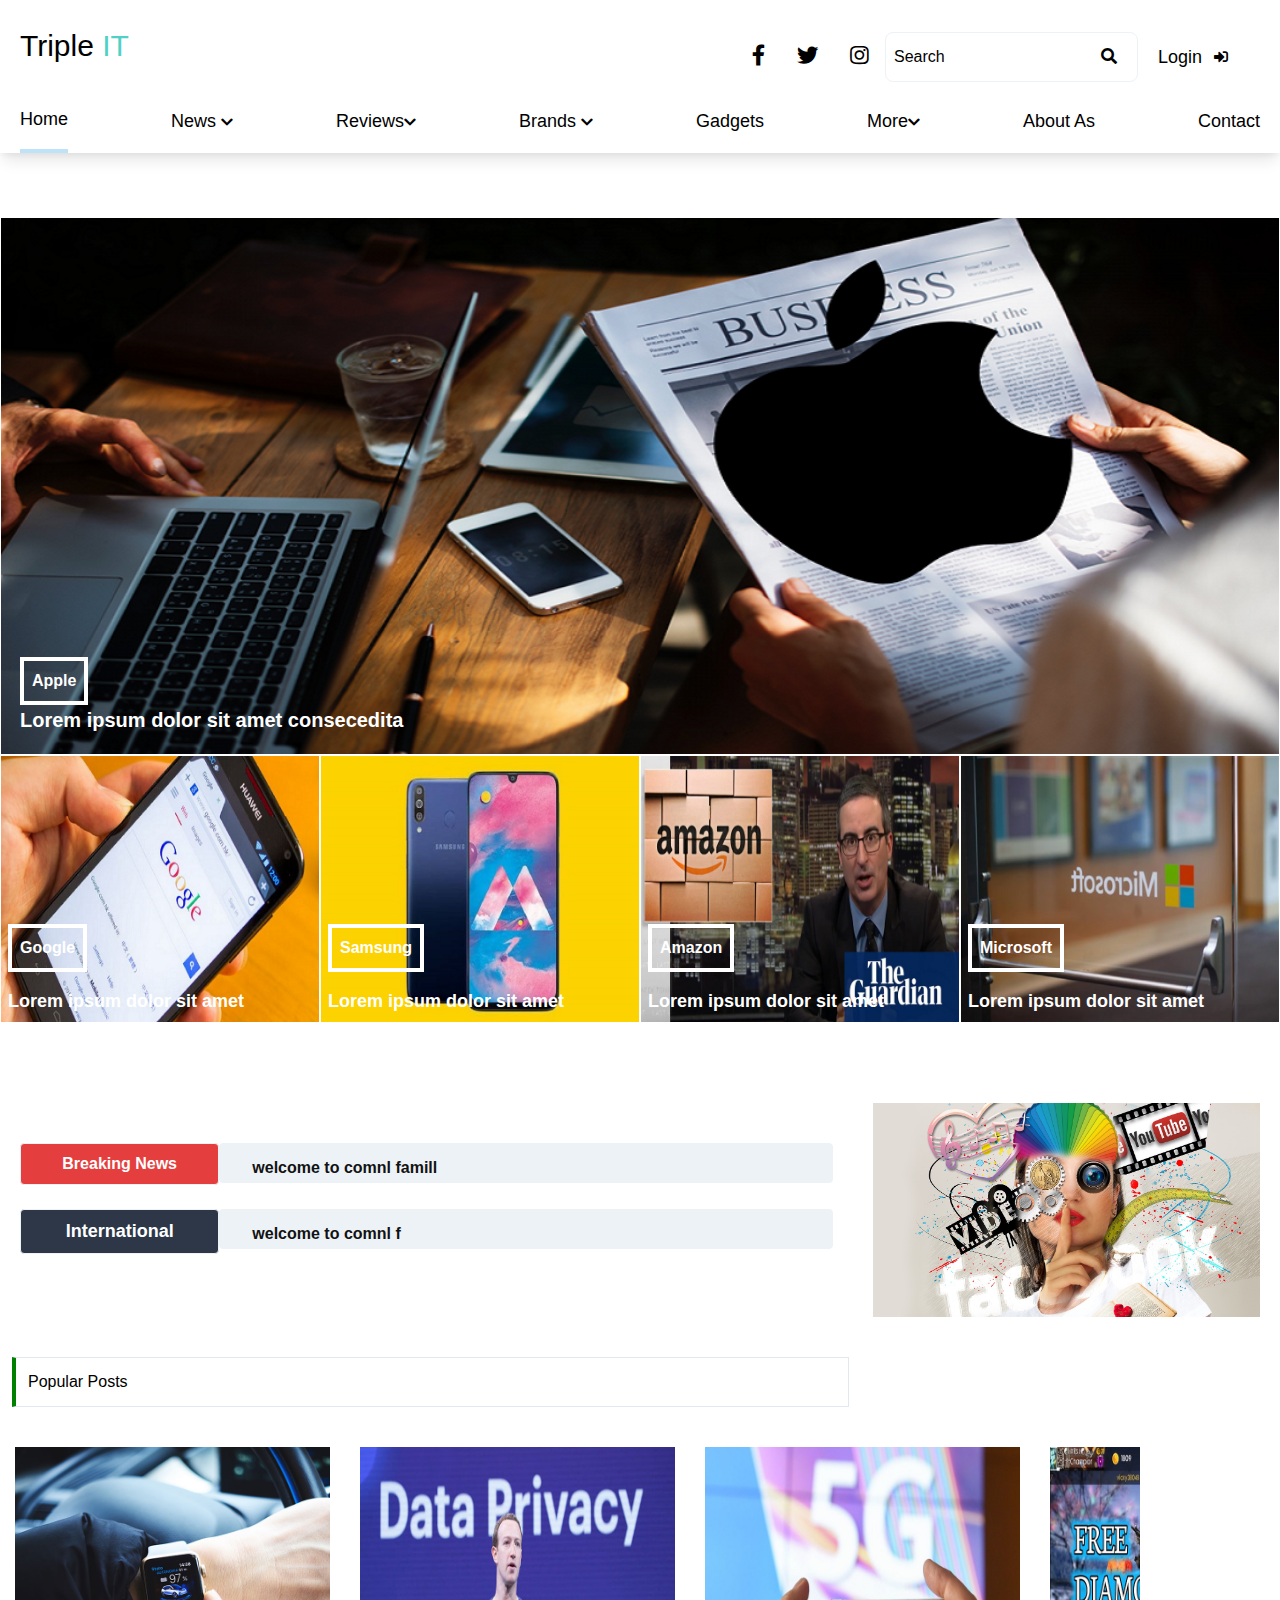
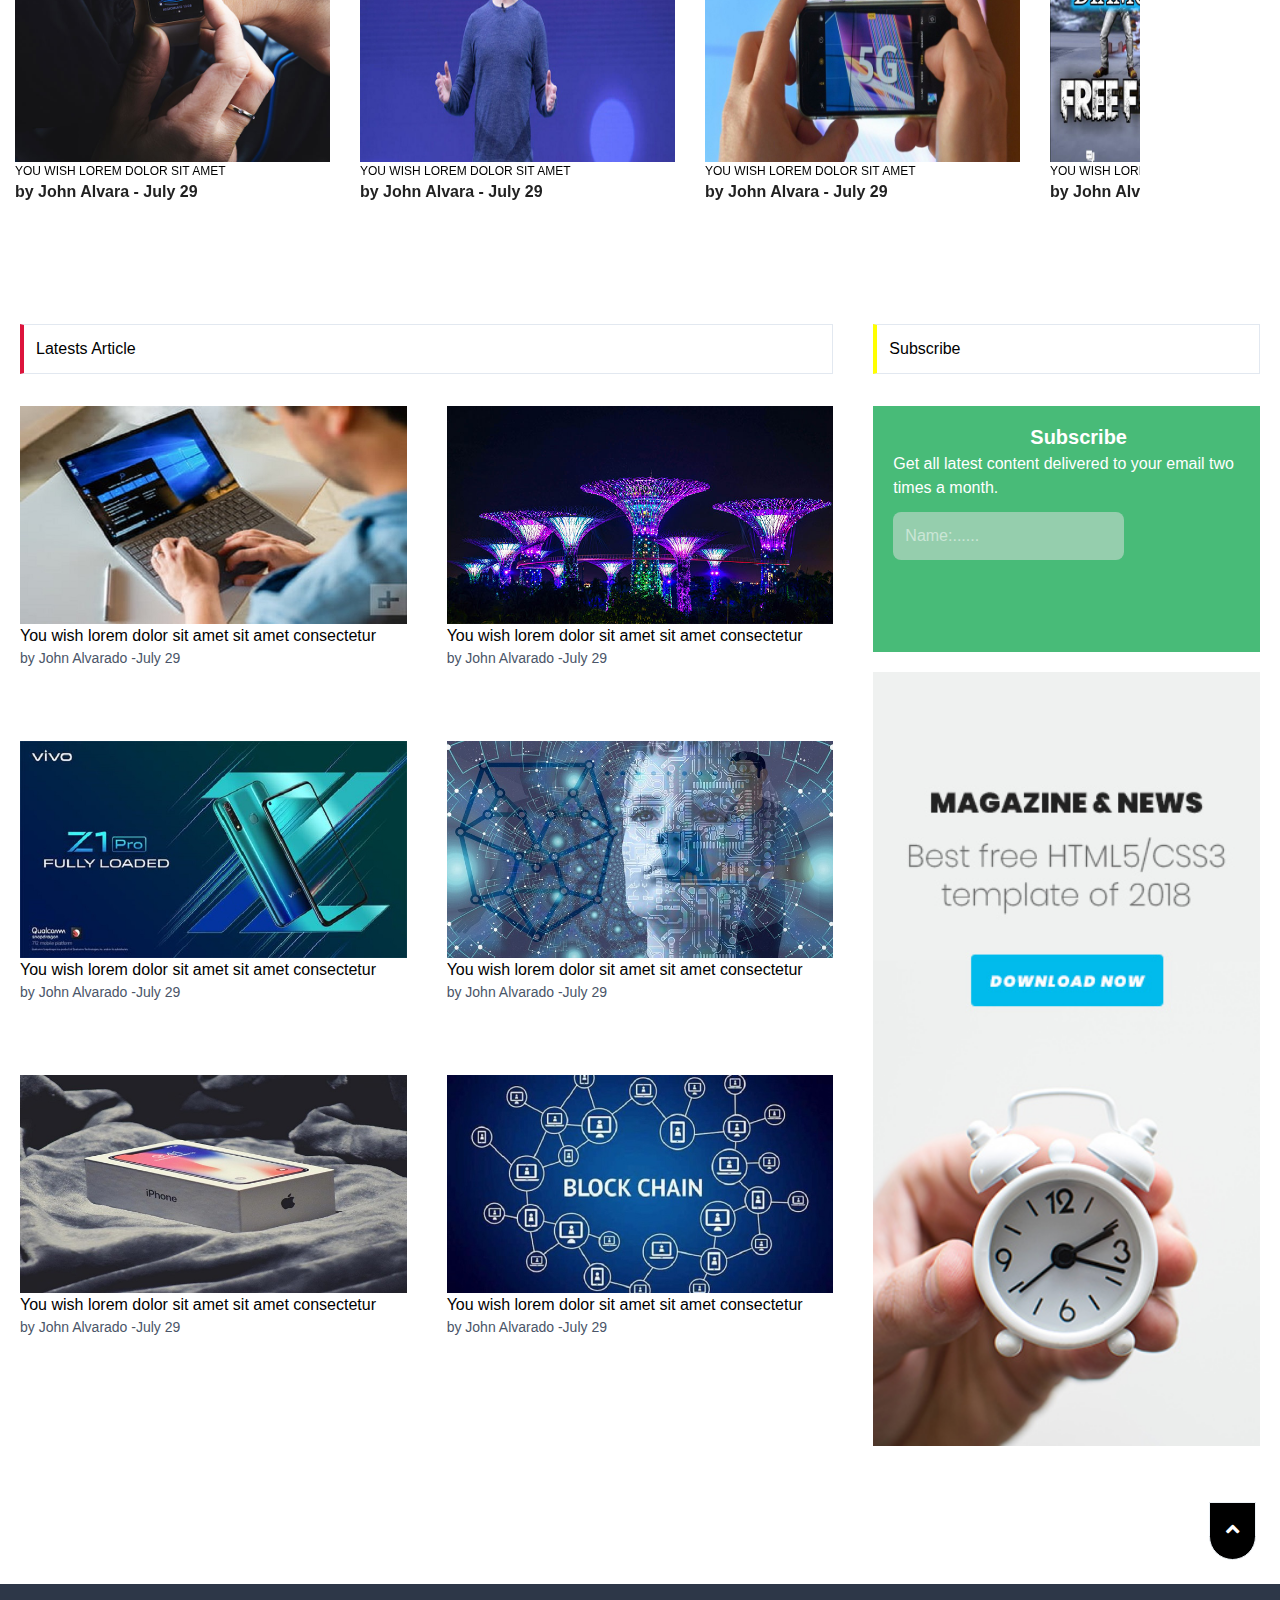
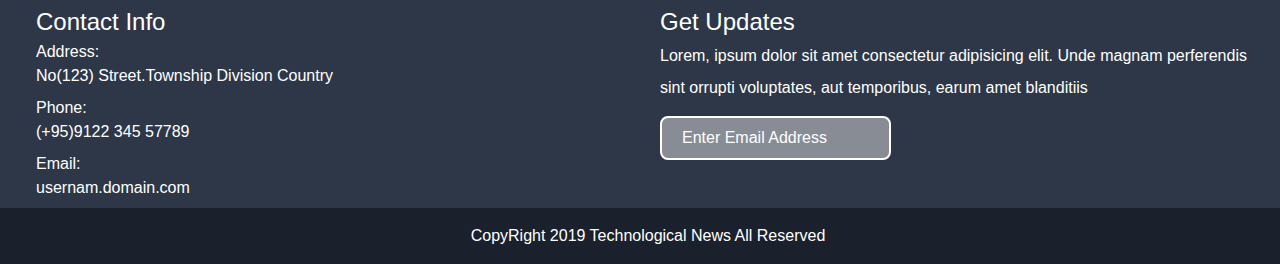
<file: TripleIT/index.html>
<!DOCTYPE html>
<html lang="en" class="font-sans">
<head> 
      <meta charset="UTF-8">
      <meta name="viewport" content="width=device-width, initial-scale=1.0">
      <meta http-equiv="X-UA-Compatible" content="ie=edge">
      <title>Document</title>
      <link rel="stylesheet" href="https://cdnjs.cloudflare.com/ajax/libs/font-awesome/5.9.0/css/all.css">
      <link rel="stylesheet" href="css/owl.carousel.css">
      <link rel="stylesheet" href="css/jquery.simpleTicker.css">
      <link rel="stylesheet" href="css/tailwind.min.css">
      <link rel="stylesheet" href="css/index.css">
      
</head>
<body class=" ">
      <!-- ==============Start Header section ==================-->
      <div class="container flex  mx-auto items-center justify-between my-2 py-0 px-5 ">
        <div class="flex">
         
         
         
        <div class=" flex justify-between"><h1 class="text-3xl font-sans text-black-800 ">Triple <span class="text-teal-400">IT</span></h1>
        </div>
          
        </div>
        <section>
          <div class="flex text-3xl font-sans text-black-800 w-full items-center open-menu md:hidden">
  
          <span class="fas fa-bars"></span>
          </div>
        </section>
        <ul class="w-full z-10  hidden md:hidden absolute top-0 left-0 mt-10 lg:mt-0 lg:px-0 py-5 main-menu text-xl px-5">
         

          
            <li class="cursor-pointer py-4 p-0 m-0 block bg-black text-white"><a class="px-5" href="index.html">Home</a></span> 
            <li class="cursor-pointer  py-4 block bg-black text-white"><a class="px-5" href="local.html">News</a>                  
                  <div class="text-center absolute z-10 hidden ">
                      <ul class="sub-menu mt-8">
                        <li class=" block bg-white shadow-lg py-3 hover:text-green-600 px-20 hover:bg-gray-300 m-0 p-0"><a href="local.html">Local</a></li>
                        <li class=" block bg-white shadow-lg py-3 hover:text-green-600 px-20 hover:bg-gray-300 m-0 p-0"><a href="local3.html">International</a></li>
                      
              
                    </div>
            
            </li>
            <li class="home1 cursor-pointer block  py-4 p-0 m-0 bg-black text-white"><a class="px-5" href="#">Reviews</a>              
              <div class="text-center absolute z-10 hidden">
                <ul class=" mt-8 ">
                  <li class=" block bg-white shadow-lg py-3 hover:text-green-600 px-20 p-0 m-0 hover:bg-gray-300"><a href="local.html">Computer</a></li>
                  <li class=" block bg-white shadow-lg py-3 hover:text-green-600 px-20 p-0 m-0 hover:bg-gray-300"><a href="local3.html">Mobile</a></li>
                  <li class=" block bg-white shadow-lg py-3 hover:text-green-600 px-20 p-0 m-0 hover:bg-gray-300"><a href="local.html">Website</a></li>
                </ul>
              </div>
      
            </li>
            <li class="home1 cursor-pointer  py-4 p-0 m-0 block bg-black text-white"><a class="px-5" href="local3.html"> Brands </a>                     
        <div class="text-center absolute z-10 hidden homebox ">
          <ul class="sub-menu mt-8">
            <li class=" block bg-white shadow-lg py-3 hover:text-green-600 px-20  hover:bg-gray-300 p-o m-0"><a href="local.hmtl">Dell</a></li>
            <li class=" block bg-white shadow-lg py-3 hover:text-green-600 px-20 hover:bg-gray-300 p-o m-0"><a href="local3.html">Samsung</a></li>
            <li class=" block bg-white shadow-lg py-3 hover:text-green-600 px-20 hover:bg-gray-300 p-o m-0"><a href="local2.html">Apple</a></li>
            <li class=" block bg-white shadow-lg py-3 hover:text-green-600 px-20 hover:bg-gray-300 p-o m-0"><a href="local3.html">Xiaomi</a></li>
            <li class=" block bg-white shadow-lg py-3 hover:text-green-600 px-20 hover:bg-gray-300 p-o m-0"><a href="local.html">Acer</a></li>
        </div>

            </li>
            <li class="home1 cursor-pointer  py-4 p-0 m-0 block bg-black text-white"><a class="px-5" href="local3.html">Gadgets</a>                   
              
      
            </li>
            <li class="home1 cursor-pointer py-4 p-0 m-0 block bg-black text-white"><a class="px-5" href="local.html">More</a>                
              <div class="text-center absolute z-10 hidden homebox ">
                <ul class="sub-menu mt-8">
                  <li class=" block bg-white shadow-lg py-3 hover:text-green-600 px-20 hover:bg-gray-300 m-0 p-0"><a href="local.html">Google</li>
                  <li class=" block bg-white shadow-lg py-3 hover:text-green-600 px-20 hover:bg-gray-300 m-0 p-0"><a href="local.html">Microsoft</a></li>
                  <li class=" block bg-white shadow-lg py-3 hover:text-green-600 px-20  hover:bg-gray-300 m-0 p-0"><a href="local.html".html">Security</a></li>
                  <li class=" block bg-white shadow-lg py-3 hover:text-green-600 px-20 hover:bg-gray-300 m-0 p-0"><a href="local.html">Game</a></li>
                  <li class=" block bg-white shadow-lg py-3 hover:text-green-600 px-20  hover:bg-gray-300 m-0 p-0"><a href="local.html">People</a></li>
                  <li class=" block bg-white shadow-lg py-3 hover:text-green-600 px-20 hover:bg-gray-300 m-0 p-0"><a href="local.html">Website</a></li>
                  <li class=" block bg-white shadow-lg py-3 hover:text-green-600 px-20 hover:bg-gray-300 m-0 p-0"><a href="local.html">Asia</a></li>
                </ul>
              </div>
      
            </li>
            <li class="home1 cursor-pointer  py-4 m-0 p-0 block bg-black text-white"><a  class="px-5" href="about.html">About As</a></li>
      
            <li class="home1 cursor-pointer  py-4 m-0 p-0 block bg-black text-white"><a  class="px-5" href="contact.html">Contact</a></li>
            <li class="home1 cursor-pointer py-4 p-0 m-0 block bg-black text-white">
              <div class="flex  items-center">
          
                      <div><span class="text-xl "><a class="px-5" href="login.html">Login</a></span></div>
                      
                      
              </div>
         </li>
        </ul>


        

      <div class="hidden  md:block flex   mt-6">
        <div class="flex items-center  inline-block" >
          <div class="px-4"> <span class="fab fa-facebook-f fa-lg"></span></div>
          <div class="px-4"><span class="fab fa-twitter fa-lg"></span></div>
          <div class="px-4"><span class="fab fa-instagram fa-lg"></span></div>
          
        <div class="   border border-gray-200 py-2 rounded-lg px-2 flex pr-5">
            <input  type="text" name="search" value="Search">
                <div>
                <button class=" color leading-loose " > <span class="fas fa-search"></span></button>
              </div>
          </div>
          <div class="px-5 flex  pr-5 items-center">
            
            <div><span class="text-lg"><a href="login.html">Login</a></span></div>
            <div class="px-3"><span class="fas fa-sign-in-alt fa-sm"></span></div>
            
          </div>
        
        </div>
    </div>


        </div>
        </div>
        <nav class="shadow-lg hidden bg-gray-500 md:bg-white md:block mx-auto my-0 flex items-center justify-center">
        <ul class= "container flex  items-center justify-between  text-lg  px-5 mx-auto">
            <li class="home1 cursor-pointer  border-b-4 border-blue-200 py-4 p-0 m-0"><a href="index.html">Home</a></span> 
            <li class="home1 cursor-pointer  py-4">News <span class="fas fa-chevron-down fa-xs  "></span>                    
                  <div class="text-center absolute z-10 hidden homebox ">
                      <ul class="sub-menu mt-8">
                        <li class=" block bg-white shadow-lg py-3 hover:text-green-600 px-20 hover:bg-gray-300 m-0 p-0"><a href="local.html">Local</a></li>
                        <li class=" block bg-white shadow-lg py-3 hover:text-green-600 px-20 hover:bg-gray-300 m-0 p-0"><a href="local3.html">International</a></li>
                      
                      </ul>
                    </div>
            
            </li>
            <li class="home1 cursor-pointer   py-4 p-0 m-0"><a href="detail1.html">Reviews</a><span class="fas fa-chevron-down fa-xs  "></span>                    
              <div class="text-center absolute z-10 hidden homebox">
                <ul class="sub-menu mt-8">
                  <li class=" block bg-white shadow-lg py-3 hover:text-green-600 px-20 p-0 m-0 hover:bg-gray-300"><a href="local.html">Computer</a></li>
                  <li class=" block bg-white shadow-lg py-3 hover:text-green-600 px-20 p-0 m-0 hover:bg-gray-300"><a href="local3.html">Mobile</a></li>
                  <li class=" block bg-white shadow-lg py-3 hover:text-green-600 px-20 p-0 m-0 hover:bg-gray-300"><a href="local.html">Website</a></li>
                </ul>
              </div>
      
            </li>
            <li class="home1 cursor-pointer  py-4 p-0 m-0 "><a href="#"> Brands </a> <span class="fas fa-chevron-down fa-xs  "></span>                    
        <div class="text-center absolute z-10 hidden homebox ">
          <ul class="sub-menu mt-8">
            <li class=" block bg-white shadow-lg py-3 hover:text-green-600 px-20  hover:bg-gray-300 p-o m-0"><a href="local.hmtl">Dell</a></li>
            <li class=" block bg-white shadow-lg py-3 hover:text-green-600 px-20 hover:bg-gray-300 p-o m-0"><a href="local3.html">Samsung</a></li>
            <li class=" block bg-white shadow-lg py-3 hover:text-green-600 px-20 hover:bg-gray-300 p-o m-0"><a href="local2.html">Apple</a></li>
            <li class=" block bg-white shadow-lg py-3 hover:text-green-600 px-20 hover:bg-gray-300 p-o m-0"><a href="local3.html">Xiaomi</a></li>
            <li class=" block bg-white shadow-lg py-3 hover:text-green-600 px-20 hover:bg-gray-300 p-o m-0"><a href="local.html">Acer</a></li>
        </div>

            </li>
            <li class="home1 cursor-pointer  py-4 p-0 m-0"><a href="local3.html">Gadgets</a>                   
              
      
            </li>
            <li class="home1 cursor-pointer py-4 p-0 m-0">More<span class="fas fa-chevron-down fa-xs  "></span>                    
              <div class="text-center absolute z-10 hidden homebox ">
                <ul class="sub-menu mt-8">
                  <li class=" block bg-white shadow-lg py-3 hover:text-green-600 px-20 hover:bg-gray-300 m-0 p-0"><a href="google.html">Google</li>
                  <li class=" block bg-white shadow-lg py-3 hover:text-green-600 px-20 hover:bg-gray-300 m-0 p-0"><a href="local.html">Microsoft</a></li>
                  <li class=" block bg-white shadow-lg py-3 hover:text-green-600 px-20  hover:bg-gray-300 m-0 p-0"><a href="security.html">Security</a></li>
                  <li class=" block bg-white shadow-lg py-3 hover:text-green-600 px-20 hover:bg-gray-300 m-0 p-0"><a href="profile.html">Game</a></li>
                  <li class=" block bg-white shadow-lg py-3 hover:text-green-600 px-20  hover:bg-gray-300 m-0 p-0"><a href="detail.html">People</a></li>
                  <li class=" block bg-white shadow-lg py-3 hover:text-green-600 px-20 hover:bg-gray-300 m-0 p-0"><a href="website.html">Website</a></li>
                  <li class=" block bg-white shadow-lg py-3 hover:text-green-600 px-20 hover:bg-gray-300 m-0 p-0"><a href="detail.html">Asia</a></li>
                </ul>
              </div>
      
            </li>
            <li class="home1 cursor-pointer  py-4 m-0 p-0 "><a href="about.html">About As</a></li>
            
            <li class="home1 cursor-pointer  py-4 m-0 p-0"><a href="contact.html">Contact</a></li>
            
        </ul>
        </nav>
        <div class="md:hidden flex   mt-6">
          <div class="flex items-center  inline-block" >
            <div class="px-2"> <span class="fab fa-facebook-f fa-lg"></span></div>
            <div class="px-2"><span class="fab fa-twitter fa-lg"></span></div>
            <div class="px-2"><span class="fab fa-instagram fa-lg"></span></div>
            
          <div class="   border border-gray-200 py-2 rounded-lg px-2 flex pr-5">
              <input type="text" name="search" value="Search">
                  <div>
                  <button class=" color leading-loose " > <span class="fas fa-search"></span></button>
                </div>
            </div>
            
          
          </div>
      </div>
       
    </div>
      <!-- ===============End Header section ===================-->
      <div class="container mx-auto my-0 relative mb-4 mt-16 md:px-0 md:mb-0 xl:px-0">
       
          <div class="">
          <img class="object-cover object-center w-full border border-white" src="img/apple.png" alt="">
          </div>
          <div class="container  absolute bottom-0 m-5">
           
            <button class="border-solid p-2 border-4 border-white text-white font-bold ">Apple</button>
                <p class=" text-white text-xl font-bold ">
                  Lorem ipsum dolor sit amet consecedita 
                </p>
          </div>
        
       </div>
       <!-- =============== Start content section ===============-->
      <div class="container flex-no-wrap mx-auto my-0 px-5relative md:flex md:px-0 lg:px-5 xl:px-0">
        <div class="container relative mb-4 md:mb-0">
            <div class="">
            <img class=" border border-white" src="img/google1.png" alt="">
            </div>
            <div class="container absolute bottom-0">
            
                <button class="border-solid p-2 m-2 border-4 border-white text-white font-bold ">Google</button>
                    <p class=" text-white text-lg font-bold m-2">
                      Lorem ipsum dolor sit amet 
                    </p>
            </div>
        </div>
        <div class="container relative mb-4 md:mb-0">
            <div class="">
            <img class=" border border-white" src="img/sunsumg.png" alt="">
            </div>
            <div class="container absolute bottom-0">
            
                <button class="border-solid p-2 m-2 border-4 border-white text-white font-bold ">Samsung</button>
                    <p class=" text-white text-lg font-bold m-2">
                      Lorem ipsum dolor sit amet 
                    </p>
            </div>
        </div>
        <div class="container relative mb-4 md:mb-0">
            <div class="">
            <img class=" border border-white" src="img/amazon.png" alt="">
            </div>
            <div class="container absolute bottom-0">
            
                <button class="border-solid p-2 m-2 border-4 border-white text-white font-bold ">Amazon</button>
                    <p class=" text-white text-lg font-bold m-2">
                      Lorem ipsum dolor sit amet 
                    </p>
            </div>
        </div>
        <div class="container relative ">
            <div class="">
            <img class=" border border-white" src="img/micrsoft.png" alt="">
            </div>
            <div class="container absolute bottom-0">
            
                <button class="border-solid p-2 m-2 border-4 border-white text-white font-bold ">Microsoft</button>
                    <p class=" text-white text-lg font-bold m-2">
                      Lorem ipsum dolor sit amet 
                    </p>
            </div>
        </div>
       
            
       </div>
       <!-- =============== End content section =================-->
      <!-- ===============Breaking news section ================-->
      <div class=" container mx-auto mt-16 block  md:flex relative">
        <div class="w-full px-5 block  md:w-2/3 mt-8">
            <div class="flex mt-6 ">
                    <div class="text-sm xl:text-base border border-gray-200 rounded w-1/3 py-2 text-center text-white font-bold bg-red-600 round-full "><p>Breaking <span class="font-sm">News</span></p></div>
                    <div class="px-2 md:border border-gray-200 rounded w-full px-8 py-0  bg-gray-200  font-bold ticker" id="ticker-roll1" >
                       <ul>
                           <li class="hidden"><a href="#" class="block py-2 "> welcome to comnl famill</a></li>
                           <li class="hidden"><a href="#" class="block py-2">Lorem ipsum dolor, sit am</a></li>
                           <li class="hidden"><a href="#" class="block py-2"> welcome to comnl famill e</a></li>
                      </ul>
                    </div>
            </div>
            <div class="flex mt-6">
                <div class="text-sm  xl:text-lg border border-gray-200 rounded w-1/3 py-2 text-center text-white font-bold bg-gray-800"><p>International</p></div>
                <div class="px-2 md:border border-gray-200 rounded w-full py-0 px-8 bg-gray-200 font-bold ticker" id="ticker-roll2" >
                    <ul>
                        <li class="hidden"><a href="#" class="block py-2"> welcome to comnl f </a></li>
                        <li class="hidden"><a href="#" class="block py-2">Lorem ipsum  sit am</a></li>
                        <li class="hidden"><a href="#" class="block py-2"> welcome to comnl famill dsxfde</a></li>
                   </ul>
                </div>
            </div>
        </div>
        <div class="w-full px-5 object-cover mt-4 object-center md:w-1/3">
            <img  class=" w-full" src="img/advertise.jpg" alt="">
        </div>
      </div>
      <!-- ===============Start Popular posts section =================-->
      <div class="container mx-auto my-0 px-3">
        <div class="w-2/3 pt-10">
                 <p class="border-l-4 b-g-color  border pl-3 py-3"> Popular Posts</p>
        </div>
        <div class="w-1/3"></div>
      </div>
          <div class=" container mx-auto my-0 pt-10  ">
              <div class="popular-course-area ">
                              <div class="container-fluid">
                              
                                <div class="owl-carousel popuar-course-carusel">
                                  <div class="single-popular-course">
                                  
                                      <img class=" img-fluid mx-auto image-hov " src="img/img4.jpg" alt="" />
                                  
                                    <div class="details">
                                      <div class=" mb-20">
                                        <p class="name"> You wish lorem dolor sit amet</p>
                                        <p class="value">by John Alvara - July 29</p>
                                      </div>
                                    
                                  
                                    </div>
                                  </div>
                          
                                  <div class="single-popular-course">
                                    
                                      <img class=" img-fluid mx-auto image-hov" src="img/facebook_privacy.png" alt="" />
                                  
                                    <div class="details">
                                      <div class="">
                                        <p class="name"> You wish lorem dolor sit amet</p>
                                        <p class="value">by John Alvara - July 29</p>
                                      </div>
                                  
                                  
                                    </div>
                                  </div>
                          
                                  <div class="single-popular-course">
                                  
                                      <img class="img-fluid mx-auto image-hov" src="img/5G.png" alt="" />
                                  
                                    <div class="details">
                                      <div class=" mb-20">
                                        <p class="name"> You wish lorem dolor sit amet</p>
                                        <p class="value">by John Alvara - July 29</p>
                                      </div>
                                    
                                    
                                    </div>
                                  </div>
                          
                                  <div class="single-popular-course">
                                  
                                      <img class=" img-fluid mx-auto image-hov" src="img/pubg.png" alt="" />
                                    
                                  
                                      <div class=" mb-20">
                                        <p class="name"> You wish lorem dolor sit amet</p>
                                        <p class="value">by John Alvara - July 29</p>
                                      </div>
                                      
                                  
                                  
                                  </div>
                                </div>
                              </div>
                      </div>
          </div>
      <!-- ===============Start Latest Posts section ================= -->
      <div>
      <div class="mx-auto my-0 container pt-10 xl:flex">
                <div class=" xl:w-2/3">
                        <div class="container px-5">
                              <p class="border-l-4 b-c-color border pl-3 py-3"> Latests Article</p>
                        </div>
                        <div class="container md:flex bg-center mt-8">
                                        <div class="px-5 object-contain xl:w-1/2 object-cover"><img class="image-hov" src="img/window10.png" alt="">
                                                <h2 class="text-black">You wish lorem dolor sit amet  sit amet consectetur</h2>
                                            <p class="text-sm text-gray-700 pb-10">by John Alvarado -July 29</p>
                                            </div>
                                          
                                                    <div class=" px-5 bg-center object-cover xl:w-1/2 object-cover"><img class="image-hov" src="img/latest-05.jpg" alt="">
                                                            <h2 class="text-black">You wish lorem dolor sit amet  sit amet consectetur</h2>
                                                            <p class="text-sm text-gray-700 pb-10">by John Alvarado -July 29</p>
                                                    </div>
                        </div>
                        <div class="container bg-center mt-8 md:flex">
                                        <div class="px-5 object-contain xl:w-1/2 object-cover"><img class="image-hov" src="img/vivo.png" alt="">
                                                <h2 class="text-black">You wish lorem dolor sit amet  sit amet consectetur</h2>
                                            <p class="text-sm text-gray-700 pb-10">by John Alvarado -July 29</p>
                                            </div>
                                          
                                                    <div class="px-5 bg-center xl:w-1/2 object-cover"><img class="image-hov" src="img/AI.png" alt="">
                                                            <h2 class="text-black">You wish lorem dolor sit amet  sit amet consectetur</h2>
                                                            <p class="text-sm text-gray-700 pb-10">by John Alvarado -July 29</p>
                                                    </div>
                        </div>
                        <div class="container bg-center mt-8 md:flex">
                                        <div class="px-5 object-contain xl:w-1/2 object-cover"><img class="image-hov" src="img/img13.jpg" alt="">
                                                <h2 class="text-black">You wish lorem dolor sit amet  sit amet consectetur</h2>
                                            <p class="text-sm text-gray-700 pb-10">by John Alvarado -July 29</p>
                                            </div>
                                          
                                                    <div class="px-5 bg-center xl:w-1/2 object-cover"><img class="image-hov" src="img/block_chain.png" alt="">
                                                            <h2 class="text-black">You wish lorem dolor sit amet  sit amet consectetur</h2>
                                                            <p class="text-sm text-gray-700 pb-10">by John Alvarado -July 29</p>
                                                    </div>
                        </div>
                </div>
        
                <div class=" px-5 xl:w-1/3">
                <p class="border-l-4 b-y-color border pl-3 py-3">Subscribe</p>
                <div class="container bg-green-500 mt-8 xl:pb-20 mb-5">
                                   <div class="text-white" >
                                        <h5 class="text-xl font-bold pl-6 pt-4 text-center">Subscribe</h5>
                                  <div class="px-5">
                                                <p class="pb-3">Get all latest content delivered to your email two times a month.</p>
                                                <input class="p-3 content rounded-lg mb-3" type="text" name="myemail" id="myemail" placeholder="Name:......"><br>
                                  </div>
                                  
                         </div>
                </div>
                <img src="img/banner-02.jpg" alt="" class="w-full mb-8  ">
                </div>
      </div>
      <!-- ================End Latest Posts section ==================-->
      <!-- ================ Back to top ============================= -->
      <div class=" hidden md:flex md:justify-end md:m-6 my" id="#myBtn">
          <span class="bg-black text-white border boder-4 border-gray-200 p-4 rounded-b-full">
            <span class="fas fa-angle-up fa-lg "></span>
          </span>
        </div>
      <!-- ================Start footer section ======================-->
      <div class=" ">
        <div class="bg-gray-800 pt-5 px-5">
          <div class="text-white  container  mx-auto my-0 md:flex xl:pl-4">
                    <div class="md:w-1/2">
                            <h2 class="text-2xl">Contact Info</h2>
                                      <dl>
                                                      <div class="pb-2">
                                                                    <dt>Address:</dt>
                                                                    <dd>No(123) Street.Township Division Country  </dd>
                                                      </div>
                                                      <div class="pb-2">
                                                                    <dt>Phone:</dt>
                                                                    <dd>(+95)9122 345 57789</dd>
                                                      </div>
                                                     <div class="pb-2">
                                                                    <dt>Email:</dt>
                                                                    <dd>usernam.domain.com</dd>
                                                     </div>
                                     
                                      </dl>
                                              
                                            
                                              
                    </div>
                    <div class=" md:w-1/2 xl:px-3">
                      <h2 class="text-2xl">Get Updates</h2>
                      <p class="mb-3 leading-loose">Lorem, ipsum dolor sit amet consectetur adipisicing elit. Unde magnam perferendis sint  orrupti voluptates, 
                      aut temporibus, earum amet blanditiis</p>
                      <input class="pl-5 py-2 text-black rounded-lg round content focus:bg-transparent border-white border-2 text-white mb-4" type="text" name="myemail" email="myemail" value="Enter Email Address">
                    
                    </div>
          </div>
        </div>
        <div class="bg-gray-900 ">
          <div class="pl-4 my-0 mx-auto container py-4 text-white text-center xl:w-1/3">
            <p>CopyRight 2019 Technological News All Reserved</p>
          </div>
        </div>
      </div>
      <!-- ================End footer section =========================-->

      <script src="js/jquery-2.2.4.min.js"></script>
      <script src="js/jquery.simpleTicker.js"></script>
      <script src="js/jquery.magnific-popup.min.js"></script>
      <script src="js/owl.carousel.min.js"></script>
      <script src="js/jquery.counterup.min.js"></script>
      <script src="js/jquery.nice-select.min.js"></script>
      <script src="js/compe.js"></script>
      <script src="js/style.js"></script>
        
</body>
</html>
</file>
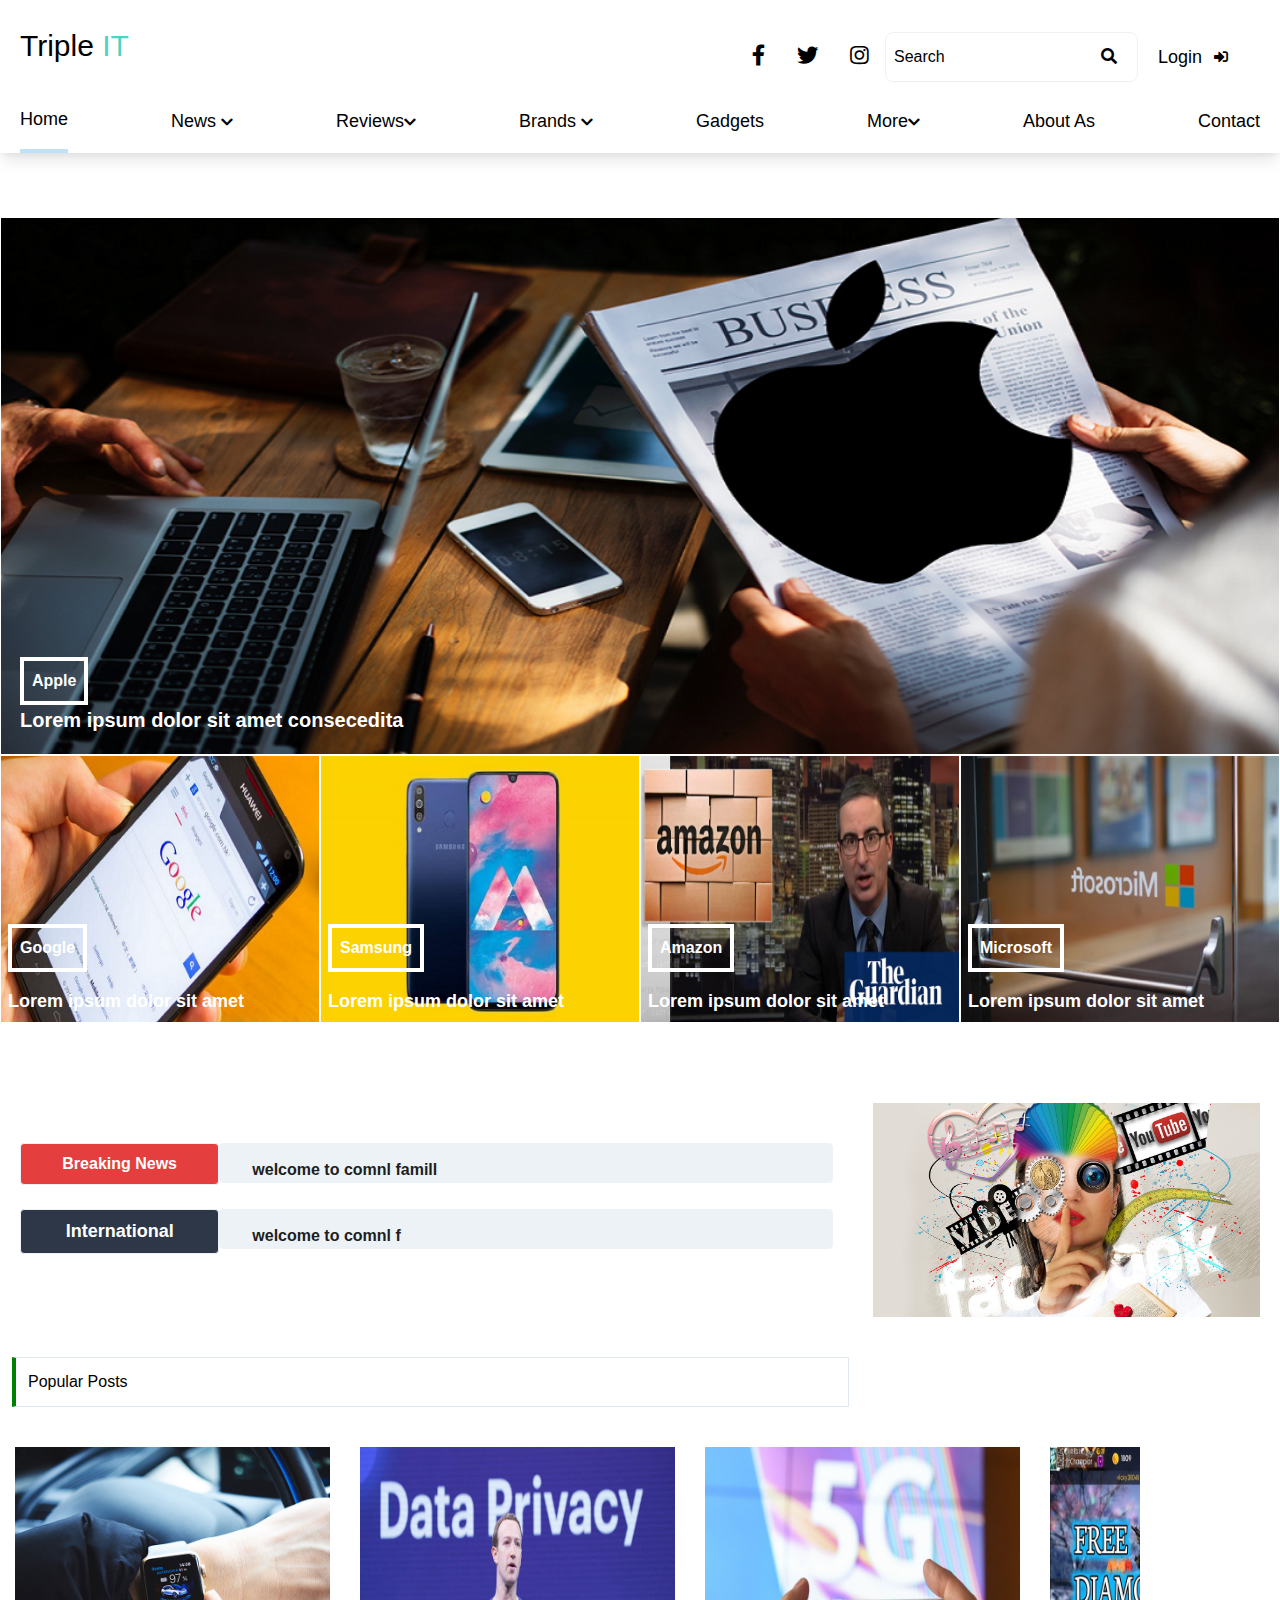
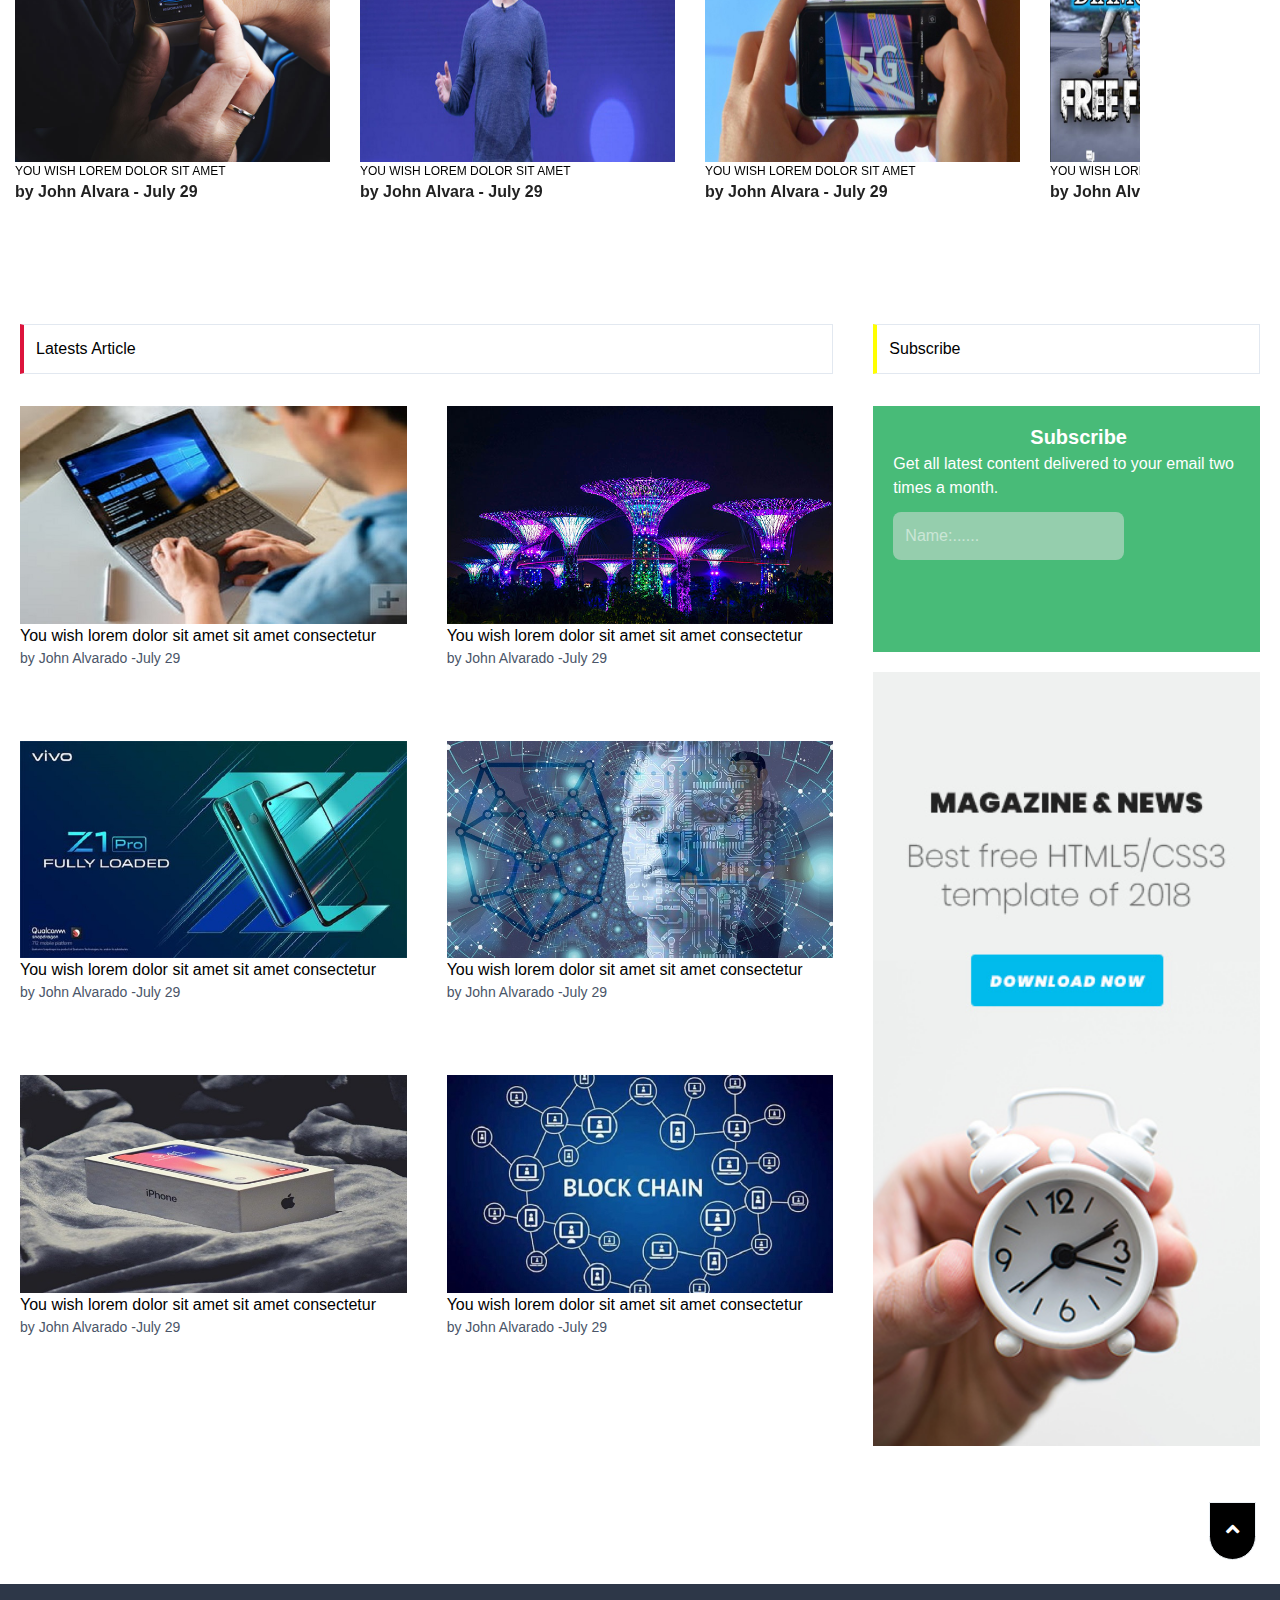
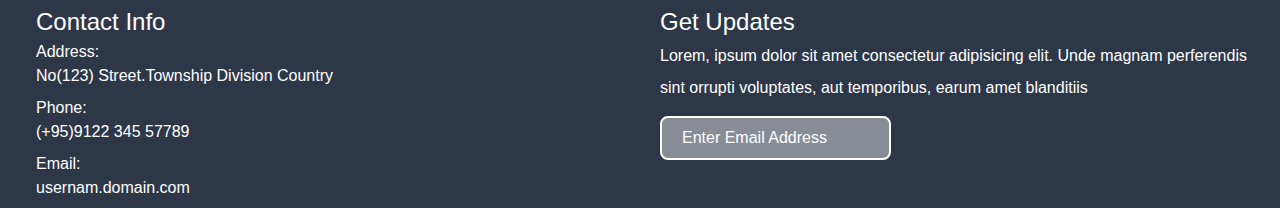
<file: TripleIT/aa.html>
<!DOCTYPE html>
<html lang="en" class="font-sans">
<head> 
      <meta charset="UTF-8">
      <meta name="viewport" content="width=device-width, initial-scale=1.0">
      <meta http-equiv="X-UA-Compatible" content="ie=edge">
      <title>Document</title>
      <link rel="stylesheet" href="https://cdnjs.cloudflare.com/ajax/libs/font-awesome/5.9.0/css/all.css">
      <link rel="stylesheet" href="css/owl.carousel.css">
      <link rel="stylesheet" href="css/jquery.simpleTicker.css">
      <link rel="stylesheet" href="css/tailwind.min.css">
      <link rel="stylesheet" href="css/index.css">
      
</head>
<body class=" ">
      <!-- ==============Start Header section ==================-->
      <div class="container flex  mx-auto items-center justify-between my-2 py-0 px-5 ">
        <div class="flex">
         
         
         
        <div class=" flex justify-between"><h1 class="text-3xl font-sans text-black-800 ">Triple <span class="text-teal-400">IT</span></h1>
        </div>
          
        </div>
        <section>
          <div class="flex text-3xl font-sans text-black-800 w-full items-center open-menu md:hidden">
  
          <span class="fas fa-bars"></span>
          </div>
        </section>
        <ul class="w-full z-10  hidden md:hidden absolute top-0 left-0 mt-10 lg:mt-0 lg:px-0 py-5 main-menu text-xl px-5">
         

          
            <li class="cursor-pointer py-4 p-0 m-0 block bg-black text-white"><a class="px-5" href="index.html">Home</a></span> 
            <li class="cursor-pointer  py-4 block bg-black text-white"><a class="px-5" href="local.html">News</a>                  
                  <div class="text-center absolute z-10 hidden ">
                      <ul class="sub-menu mt-8">
                        <li class=" block bg-white shadow-lg py-3 hover:text-green-600 px-20 hover:bg-gray-300 m-0 p-0"><a href="local.html">Local</a></li>
                        <li class=" block bg-white shadow-lg py-3 hover:text-green-600 px-20 hover:bg-gray-300 m-0 p-0"><a href="local3.html">International</a></li>
                      
              
                    </div>
            
            </li>
            <li class="home1 cursor-pointer block  py-4 p-0 m-0 bg-black text-white"><a class="px-5" href="#">Reviews</a>              
              <div class="text-center absolute z-10 hidden">
                <ul class=" mt-8 ">
                  <li class=" block bg-white shadow-lg py-3 hover:text-green-600 px-20 p-0 m-0 hover:bg-gray-300"><a href="local.html">Computer</a></li>
                  <li class=" block bg-white shadow-lg py-3 hover:text-green-600 px-20 p-0 m-0 hover:bg-gray-300"><a href="local3.html">Mobile</a></li>
                  <li class=" block bg-white shadow-lg py-3 hover:text-green-600 px-20 p-0 m-0 hover:bg-gray-300"><a href="local.html">Website</a></li>
                </ul>
              </div>
      
            </li>
            <li class="home1 cursor-pointer  py-4 p-0 m-0 block bg-black text-white"><a class="px-5" href="local3.html"> Brands </a>                     
        <div class="text-center absolute z-10 hidden homebox ">
          <ul class="sub-menu mt-8">
            <li class=" block bg-white shadow-lg py-3 hover:text-green-600 px-20  hover:bg-gray-300 p-o m-0"><a href="local.hmtl">Dell</a></li>
            <li class=" block bg-white shadow-lg py-3 hover:text-green-600 px-20 hover:bg-gray-300 p-o m-0"><a href="local3.html">Samsung</a></li>
            <li class=" block bg-white shadow-lg py-3 hover:text-green-600 px-20 hover:bg-gray-300 p-o m-0"><a href="local2.html">Apple</a></li>
            <li class=" block bg-white shadow-lg py-3 hover:text-green-600 px-20 hover:bg-gray-300 p-o m-0"><a href="local3.html">Xiaomi</a></li>
            <li class=" block bg-white shadow-lg py-3 hover:text-green-600 px-20 hover:bg-gray-300 p-o m-0"><a href="local.html">Acer</a></li>
        </div>

            </li>
            <li class="home1 cursor-pointer  py-4 p-0 m-0 block bg-black text-white"><a class="px-5" href="local3.html">Gadgets</a>                   
              
      
            </li>
            <li class="home1 cursor-pointer py-4 p-0 m-0 block bg-black text-white"><a class="px-5" href="local.html">More</a>                
              <div class="text-center absolute z-10 hidden homebox ">
                <ul class="sub-menu mt-8">
                  <li class=" block bg-white shadow-lg py-3 hover:text-green-600 px-20 hover:bg-gray-300 m-0 p-0"><a href="local.html">Google</li>
                  <li class=" block bg-white shadow-lg py-3 hover:text-green-600 px-20 hover:bg-gray-300 m-0 p-0"><a href="local.html">Microsoft</a></li>
                  <li class=" block bg-white shadow-lg py-3 hover:text-green-600 px-20  hover:bg-gray-300 m-0 p-0"><a href="local.html".html">Security</a></li>
                  <li class=" block bg-white shadow-lg py-3 hover:text-green-600 px-20 hover:bg-gray-300 m-0 p-0"><a href="local.html">Game</a></li>
                  <li class=" block bg-white shadow-lg py-3 hover:text-green-600 px-20  hover:bg-gray-300 m-0 p-0"><a href="local.html">People</a></li>
                  <li class=" block bg-white shadow-lg py-3 hover:text-green-600 px-20 hover:bg-gray-300 m-0 p-0"><a href="local.html">Website</a></li>
                  <li class=" block bg-white shadow-lg py-3 hover:text-green-600 px-20 hover:bg-gray-300 m-0 p-0"><a href="local.html">Asia</a></li>
                </ul>
              </div>
      
            </li>
            <li class="home1 cursor-pointer  py-4 m-0 p-0 block bg-black text-white"><a  class="px-5" href="about.html">About As</a></li>
      
            <li class="home1 cursor-pointer  py-4 m-0 p-0 block bg-black text-white"><a  class="px-5" href="contact.html">Contact</a></li>
            <li class="home1 cursor-pointer py-4 p-0 m-0 block bg-black text-white">
              <div class="flex  items-center">
          
                      <div><span class="text-xl "><a class="px-5" href="login.html">Login</a></span></div>
                      
                      
              </div>
         </li>
        </ul>


        

      <div class="hidden  md:block flex   mt-6">
        <div class="flex items-center  inline-block" >
          <div class="px-4"> <span class="fab fa-facebook-f fa-lg"></span></div>
          <div class="px-4"><span class="fab fa-twitter fa-lg"></span></div>
          <div class="px-4"><span class="fab fa-instagram fa-lg"></span></div>
          
        <div class="   border border-gray-200 py-2 rounded-lg px-2 flex pr-5">
            <input  type="text" name="search" value="Search">
                <div>
                <button class=" color leading-loose " > <span class="fas fa-search"></span></button>
              </div>
          </div>
          <div class="px-5 flex  pr-5 items-center">
            
            <div><span class="text-lg"><a href="login.html">Login</a></span></div>
            <div class="px-3"><span class="fas fa-sign-in-alt fa-sm"></span></div>
            
          </div>
        
        </div>
    </div>


        </div>
        </div>
        <nav class="shadow-lg hidden bg-gray-500 md:bg-white md:block mx-auto my-0 flex items-center justify-center">
        <ul class= "container flex  items-center justify-between  text-lg  px-5 mx-auto">
            <li class="home1 cursor-pointer  border-b-4 border-blue-200 py-4 p-0 m-0"><a href="index.html">Home</a></span> 
            <li class="home1 cursor-pointer  py-4">News <span class="fas fa-chevron-down fa-xs  "></span>                    
                  <div class="text-center absolute z-10 hidden homebox ">
                      <ul class="sub-menu mt-8">
                        <li class=" block bg-white shadow-lg py-3 hover:text-green-600 px-20 hover:bg-gray-300 m-0 p-0"><a href="local.html">Local</a></li>
                        <li class=" block bg-white shadow-lg py-3 hover:text-green-600 px-20 hover:bg-gray-300 m-0 p-0"><a href="local3.html">International</a></li>
                      
                      </ul>
                    </div>
            
            </li>
            <li class="home1 cursor-pointer   py-4 p-0 m-0"><a href="detail1.html">Reviews</a><span class="fas fa-chevron-down fa-xs  "></span>                    
              <div class="text-center absolute z-10 hidden homebox">
                <ul class="sub-menu mt-8">
                  <li class=" block bg-white shadow-lg py-3 hover:text-green-600 px-20 p-0 m-0 hover:bg-gray-300"><a href="local.html">Computer</a></li>
                  <li class=" block bg-white shadow-lg py-3 hover:text-green-600 px-20 p-0 m-0 hover:bg-gray-300"><a href="local3.html">Mobile</a></li>
                  <li class=" block bg-white shadow-lg py-3 hover:text-green-600 px-20 p-0 m-0 hover:bg-gray-300"><a href="local.html">Website</a></li>
                </ul>
              </div>
      
            </li>
            <li class="home1 cursor-pointer  py-4 p-0 m-0 "><a href="#"> Brands </a> <span class="fas fa-chevron-down fa-xs  "></span>                    
        <div class="text-center absolute z-10 hidden homebox ">
          <ul class="sub-menu mt-8">
            <li class=" block bg-white shadow-lg py-3 hover:text-green-600 px-20  hover:bg-gray-300 p-o m-0"><a href="local.hmtl">Dell</a></li>
            <li class=" block bg-white shadow-lg py-3 hover:text-green-600 px-20 hover:bg-gray-300 p-o m-0"><a href="local3.html">Samsung</a></li>
            <li class=" block bg-white shadow-lg py-3 hover:text-green-600 px-20 hover:bg-gray-300 p-o m-0"><a href="local2.html">Apple</a></li>
            <li class=" block bg-white shadow-lg py-3 hover:text-green-600 px-20 hover:bg-gray-300 p-o m-0"><a href="local3.html">Xiaomi</a></li>
            <li class=" block bg-white shadow-lg py-3 hover:text-green-600 px-20 hover:bg-gray-300 p-o m-0"><a href="local.html">Acer</a></li>
        </div>

            </li>
            <li class="home1 cursor-pointer  py-4 p-0 m-0"><a href="local3.html">Gadgets</a>                   
              
      
            </li>
            <li class="home1 cursor-pointer py-4 p-0 m-0">More<span class="fas fa-chevron-down fa-xs  "></span>                    
              <div class="text-center absolute z-10 hidden homebox ">
                <ul class="sub-menu mt-8">
                  <li class=" block bg-white shadow-lg py-3 hover:text-green-600 px-20 hover:bg-gray-300 m-0 p-0"><a href="google.html">Google</li>
                  <li class=" block bg-white shadow-lg py-3 hover:text-green-600 px-20 hover:bg-gray-300 m-0 p-0"><a href="local.html">Microsoft</a></li>
                  <li class=" block bg-white shadow-lg py-3 hover:text-green-600 px-20  hover:bg-gray-300 m-0 p-0"><a href="security.html">Security</a></li>
                  <li class=" block bg-white shadow-lg py-3 hover:text-green-600 px-20 hover:bg-gray-300 m-0 p-0"><a href="profile.html">Game</a></li>
                  <li class=" block bg-white shadow-lg py-3 hover:text-green-600 px-20  hover:bg-gray-300 m-0 p-0"><a href="detail.html">People</a></li>
                  <li class=" block bg-white shadow-lg py-3 hover:text-green-600 px-20 hover:bg-gray-300 m-0 p-0"><a href="website.html">Website</a></li>
                  <li class=" block bg-white shadow-lg py-3 hover:text-green-600 px-20 hover:bg-gray-300 m-0 p-0"><a href="detail.html">Asia</a></li>
                </ul>
              </div>
      
            </li>
            <li class="home1 cursor-pointer  py-4 m-0 p-0 "><a href="about.html">About As</a></li>
            
            <li class="home1 cursor-pointer  py-4 m-0 p-0"><a href="contact.html">Contact</a></li>
            
        </ul>
        </nav>
        <div class="md:hidden flex   mt-6">
          <div class="flex items-center  inline-block" >
            <div class="px-2"> <span class="fab fa-facebook-f fa-lg"></span></div>
            <div class="px-2"><span class="fab fa-twitter fa-lg"></span></div>
            <div class="px-2"><span class="fab fa-instagram fa-lg"></span></div>
            
          <div class="   border border-gray-200 py-2 rounded-lg px-2 flex pr-5">
              <input type="text" name="search" value="Search">
                  <div>
                  <button class=" color leading-loose " > <span class="fas fa-search"></span></button>
                </div>
            </div>
            
          
          </div>
      </div>
       
    </div>
      <!-- ===============End Header section ===================-->
      <div class="container mx-auto my-0 relative mb-4 mt-16 md:px-0 md:mb-0 xl:px-0">
       
          <div class="">
          <img class="object-cover object-center w-full border border-white" src="img/apple.png" alt="">
          </div>
          <div class="container  absolute bottom-0 m-5">
           
            <button class="border-solid p-2 border-4 border-white text-white font-bold ">Apple</button>
                <p class=" text-white text-xl font-bold ">
                  Lorem ipsum dolor sit amet consecedita 
                </p>
          </div>
        
       </div>
       <!-- =============== Start content section ===============-->
      <div class="container flex-no-wrap mx-auto my-0 px-5relative md:flex md:px-0 lg:px-5 xl:px-0">
        <div class="container relative mb-4 md:mb-0">
            <div class="">
            <img class=" border border-white" src="img/google1.png" alt="">
            </div>
            <div class="container absolute bottom-0">
            
                <button class="border-solid p-2 m-2 border-4 border-white text-white font-bold ">Google</button>
                    <p class=" text-white text-lg font-bold m-2">
                      Lorem ipsum dolor sit amet 
                    </p>
            </div>
        </div>
        <div class="container relative mb-4 md:mb-0">
            <div class="">
            <img class=" border border-white" src="img/sunsumg.png" alt="">
            </div>
            <div class="container absolute bottom-0">
            
                <button class="border-solid p-2 m-2 border-4 border-white text-white font-bold ">Samsung</button>
                    <p class=" text-white text-lg font-bold m-2">
                      Lorem ipsum dolor sit amet 
                    </p>
            </div>
        </div>
        <div class="container relative mb-4 md:mb-0">
            <div class="">
            <img class=" border border-white" src="img/amazon.png" alt="">
            </div>
            <div class="container absolute bottom-0">
            
                <button class="border-solid p-2 m-2 border-4 border-white text-white font-bold ">Amazon</button>
                    <p class=" text-white text-lg font-bold m-2">
                      Lorem ipsum dolor sit amet 
                    </p>
            </div>
        </div>
        <div class="container relative ">
            <div class="">
            <img class=" border border-white" src="img/micrsoft.png" alt="">
            </div>
            <div class="container absolute bottom-0">
            
                <button class="border-solid p-2 m-2 border-4 border-white text-white font-bold ">Microsoft</button>
                    <p class=" text-white text-lg font-bold m-2">
                      Lorem ipsum dolor sit amet 
                    </p>
            </div>
        </div>
       
            
       </div>
       <!-- =============== End content section =================-->
      <!-- ===============Breaking news section ================-->
      <div class=" container mx-auto mt-16 block  md:flex relative">
        <div class="w-full px-5 block  md:w-2/3 mt-8">
            <div class="flex mt-6 ">
                    <div class="text-sm xl:text-base border border-gray-200 rounded w-1/3 py-2 text-center text-white font-bold bg-red-600 round-full "><p>Breaking <span class="font-sm">News</span></p></div>
                    <div class="px-2 md:border border-gray-200 rounded w-full px-8 py-0  bg-gray-200  font-bold ticker" id="ticker-roll1" >
                       <ul>
                           <li class="hidden"><a href="#" class="block py-2 "> welcome to comnl famill</a></li>
                           <li class="hidden"><a href="#" class="block py-2">Lorem ipsum dolor, sit am</a></li>
                           <li class="hidden"><a href="#" class="block py-2"> welcome to comnl famill e</a></li>
                      </ul>
                    </div>
            </div>
            <div class="flex mt-6">
                <div class="text-sm  xl:text-lg border border-gray-200 rounded w-1/3 py-2 text-center text-white font-bold bg-gray-800"><p>International</p></div>
                <div class="px-2 md:border border-gray-200 rounded w-full py-0 px-8 bg-gray-200 font-bold ticker" id="ticker-roll2" >
                    <ul>
                        <li class="hidden"><a href="#" class="block py-2"> welcome to comnl f </a></li>
                        <li class="hidden"><a href="#" class="block py-2">Lorem ipsum  sit am</a></li>
                        <li class="hidden"><a href="#" class="block py-2"> welcome to comnl famill dsxfde</a></li>
                   </ul>
                </div>
            </div>
        </div>
        <div class="w-full px-5 object-cover mt-4 object-center md:w-1/3">
            <img  class=" w-full" src="img/advertise.jpg" alt="">
        </div>
      </div>
      <!-- ===============Start Popular posts section =================-->
      <div class="container mx-auto my-0 px-3">
        <div class="w-2/3 pt-10">
                 <p class="border-l-4 b-g-color  border pl-3 py-3"> Popular Posts</p>
        </div>
        <div class="w-1/3"></div>
      </div>
          <div class=" container mx-auto my-0 pt-10  ">
              <div class="popular-course-area ">
                              <div class="container-fluid">
                              
                                <div class="owl-carousel popuar-course-carusel">
                                  <div class="single-popular-course">
                                  
                                      <img class=" img-fluid mx-auto image-hov " src="img/img4.jpg" alt="" />
                                  
                                    <div class="details">
                                      <div class=" mb-20">
                                        <p class="name"> You wish lorem dolor sit amet</p>
                                        <p class="value">by John Alvara - July 29</p>
                                      </div>
                                    
                                  
                                    </div>
                                  </div>
                          
                                  <div class="single-popular-course">
                                    
                                      <img class=" img-fluid mx-auto image-hov" src="img/facebook_privacy.png" alt="" />
                                  
                                    <div class="details">
                                      <div class="">
                                        <p class="name"> You wish lorem dolor sit amet</p>
                                        <p class="value">by John Alvara - July 29</p>
                                      </div>
                                  
                                  
                                    </div>
                                  </div>
                          
                                  <div class="single-popular-course">
                                  
                                      <img class="img-fluid mx-auto image-hov" src="img/5G.png" alt="" />
                                  
                                    <div class="details">
                                      <div class=" mb-20">
                                        <p class="name"> You wish lorem dolor sit amet</p>
                                        <p class="value">by John Alvara - July 29</p>
                                      </div>
                                    
                                    
                                    </div>
                                  </div>
                          
                                  <div class="single-popular-course">
                                  
                                      <img class=" img-fluid mx-auto image-hov" src="img/pubg.png" alt="" />
                                    
                                  
                                      <div class=" mb-20">
                                        <p class="name"> You wish lorem dolor sit amet</p>
                                        <p class="value">by John Alvara - July 29</p>
                                      </div>
                                      
                                  
                                  
                                  </div>
                                </div>
                              </div>
                      </div>
          </div>
      <!-- ===============Start Latest Posts section ================= -->
      <div>
      <div class="mx-auto my-0 container pt-10 xl:flex">
                <div class=" xl:w-2/3">
                        <div class="container px-5">
                              <p class="border-l-4 b-c-color border pl-3 py-3"> Latests Article</p>
                        </div>
                        <div class="container md:flex bg-center mt-8">
                                        <div class="px-5 object-contain xl:w-1/2 object-cover"><img class="image-hov" src="img/window10.png" alt="">
                                                <h2 class="text-black">You wish lorem dolor sit amet  sit amet consectetur</h2>
                                            <p class="text-sm text-gray-700 pb-10">by John Alvarado -July 29</p>
                                            </div>
                                          
                                                    <div class=" px-5 bg-center object-cover xl:w-1/2 object-cover"><img class="image-hov" src="img/latest-05.jpg" alt="">
                                                            <h2 class="text-black">You wish lorem dolor sit amet  sit amet consectetur</h2>
                                                            <p class="text-sm text-gray-700 pb-10">by John Alvarado -July 29</p>
                                                    </div>
                        </div>
                        <div class="container bg-center mt-8 md:flex">
                                        <div class="px-5 object-contain xl:w-1/2 object-cover"><img class="image-hov" src="img/vivo.png" alt="">
                                                <h2 class="text-black">You wish lorem dolor sit amet  sit amet consectetur</h2>
                                            <p class="text-sm text-gray-700 pb-10">by John Alvarado -July 29</p>
                                            </div>
                                          
                                                    <div class="px-5 bg-center xl:w-1/2 object-cover"><img class="image-hov" src="img/AI.png" alt="">
                                                            <h2 class="text-black">You wish lorem dolor sit amet  sit amet consectetur</h2>
                                                            <p class="text-sm text-gray-700 pb-10">by John Alvarado -July 29</p>
                                                    </div>
                        </div>
                        <div class="container bg-center mt-8 md:flex">
                                        <div class="px-5 object-contain xl:w-1/2 object-cover"><img class="image-hov" src="img/img13.jpg" alt="">
                                                <h2 class="text-black">You wish lorem dolor sit amet  sit amet consectetur</h2>
                                            <p class="text-sm text-gray-700 pb-10">by John Alvarado -July 29</p>
                                            </div>
                                          
                                                    <div class="px-5 bg-center xl:w-1/2 object-cover"><img class="image-hov" src="img/block_chain.png" alt="">
                                                            <h2 class="text-black">You wish lorem dolor sit amet  sit amet consectetur</h2>
                                                            <p class="text-sm text-gray-700 pb-10">by John Alvarado -July 29</p>
                                                    </div>
                        </div>
                </div>
        
                <div class=" px-5 xl:w-1/3">
                <p class="border-l-4 b-y-color border pl-3 py-3">Subscribe</p>
                <div class="container bg-green-500 mt-8 xl:pb-20 mb-5">
                                   <div class="text-white" >
                                        <h5 class="text-xl font-bold pl-6 pt-4 text-center">Subscribe</h5>
                                  <div class="px-5">
                                                <p class="pb-3">Get all latest content delivered to your email two times a month.</p>
                                                <input class="p-3 content rounded-lg mb-3" type="text" name="myemail" id="myemail" placeholder="Name:......"><br>
                                  </div>
                                  
                         </div>
                </div>
                <img src="img/banner-02.jpg" alt="" class="w-full mb-8  ">
                </div>
      </div>
      <!-- ================End Latest Posts section ==================-->
      <!-- ================ Back to top ============================= -->
      <div class=" hidden md:flex md:justify-end md:m-6 my" id="#myBtn">
          <span class="bg-black text-white border boder-4 border-gray-200 p-4 rounded-b-full">
            <span class="fas fa-angle-up fa-lg "></span>
          </span>
        </div>
      <!-- ================Start footer section ======================-->
      <div class=" ">
        <div class="bg-gray-800 pt-5 px-5">
          <div class="text-white  container  mx-auto my-0 md:flex xl:pl-4">
                    <div class="md:w-1/2">
                            <h2 class="text-2xl">Contact Info</h2>
                                      <dl>
                                                      <div class="pb-2">
                                                                    <dt>Address:</dt>
                                                                    <dd>No(123) Street.Township Division Country  </dd>
                                                      </div>
                                                      <div class="pb-2">
                                                                    <dt>Phone:</dt>
                                                                    <dd>(+95)9122 345 57789</dd>
                                                      </div>
                                                     <div class="pb-2">
                                                                    <dt>Email:</dt>
                                                                    <dd>usernam.domain.com</dd>
                                                     </div>
                                     
                                      </dl>
                                              
                                            
                                              
                    </div>
                    <div class=" md:w-1/2 xl:px-3">
                      <h2 class="text-2xl">Get Updates</h2>
                      <p class="mb-3 leading-loose">Lorem, ipsum dolor sit amet consectetur adipisicing elit. Unde magnam perferendis sint  orrupti voluptates, 
                      aut temporibus, earum amet blanditiis</p>
                      <input class="pl-5 py-2 text-black rounded-lg round content focus:bg-transparent border-white border-2 text-white mb-4" type="text" name="myemail" email="myemail" value="Enter Email Address">
                    
                    </div>
          </div>
        </div>
       
      </div>
      <!-- ================End footer section =========================-->

      <script src="js/jquery-2.2.4.min.js"></script>
      <script src="js/jquery.simpleTicker.js"></script>
      <script src="js/jquery.magnific-popup.min.js"></script>
      <script src="js/owl.carousel.min.js"></script>
      <script src="js/jquery.counterup.min.js"></script>
      <script src="js/jquery.nice-select.min.js"></script>
      <script src="js/compe.js"></script>
      <script src="js/style.js"></script>
        
</body>
</html>
</file>
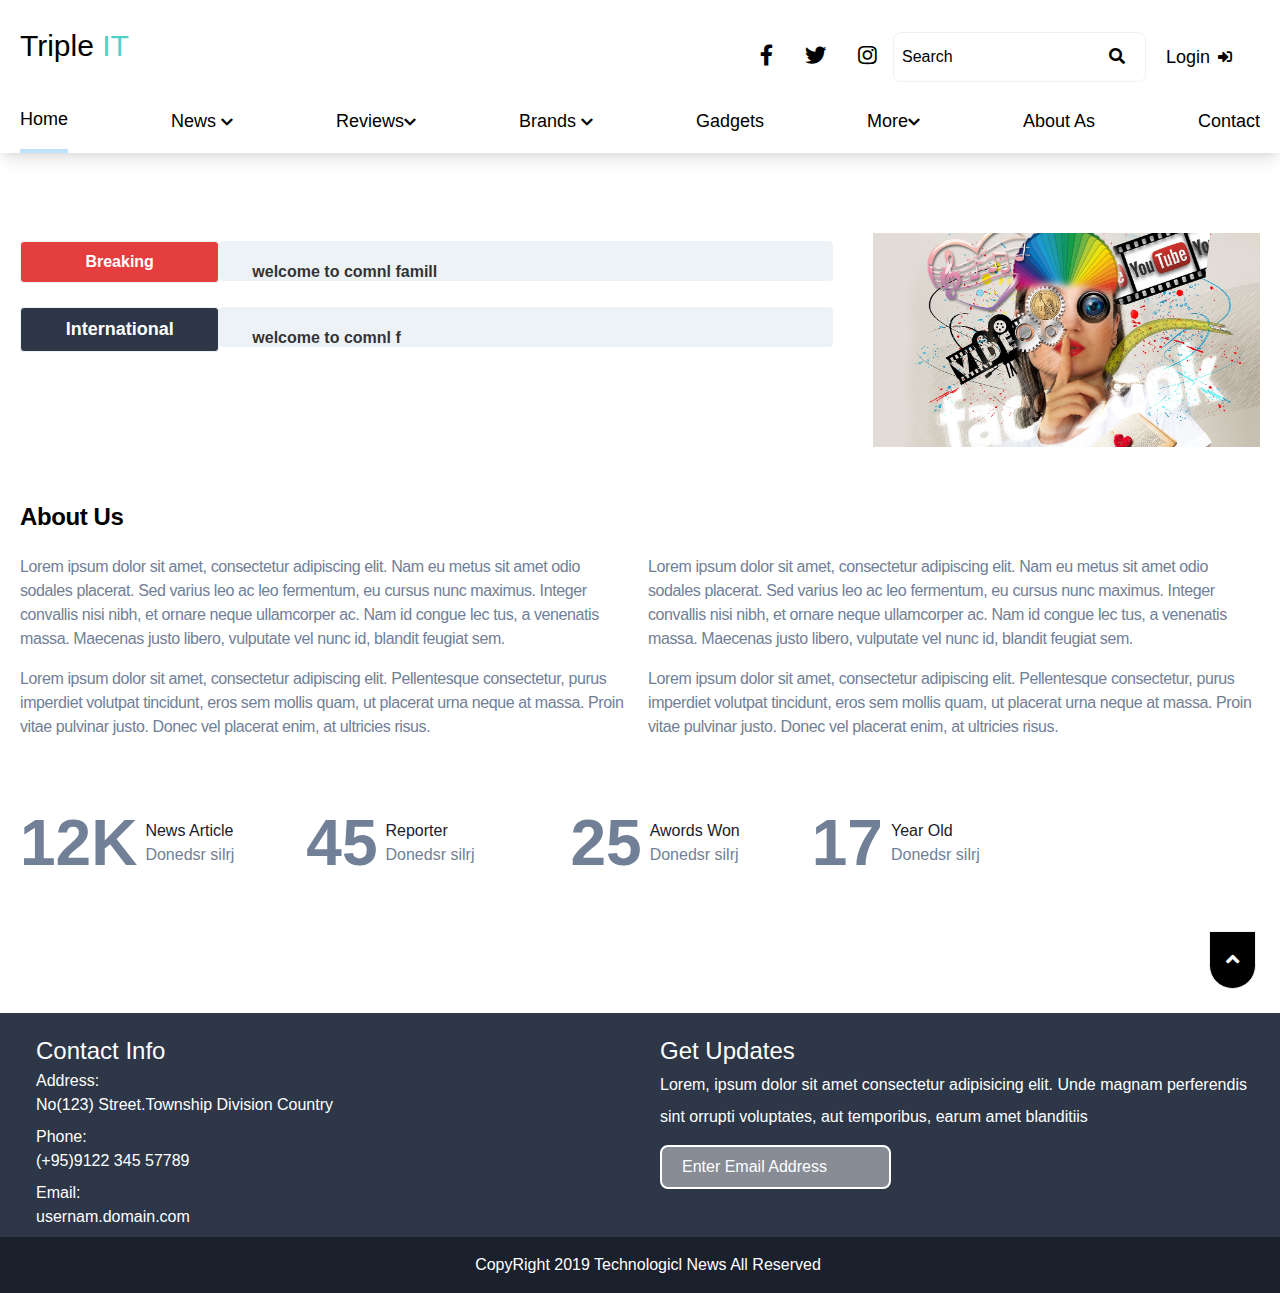
<file: TripleIT/about.html>
<!DOCTYPE html>
<html lang="en">
<head>
    <meta charset="UTF-8">
    <meta name="viewport" content="width=device-width, initial-scale=1.0">
    <meta http-equiv="X-UA-Compatible" content="ie=edge">
    <title>Document</title>
    <link rel="stylesheet" href="https://cdnjs.cloudflare.com/ajax/libs/font-awesome/5.9.0/css/all.css">
    <link rel="stylesheet" href="css/owl.carousel.css">
    <link rel="stylesheet" href="css/jquery.simpleTicker.css">
    <link rel="stylesheet" href="css/tailwind.min.css">
    <link rel="stylesheet" href="css/index.css">
</head>
<body>
      <!-- ============ Start header section ==================-->
      <div class="bg-white shadow-sm md:shadow-lg">
        <div class="container flex  mx-auto items-center justify-between my-2 py-0 px-5 ">
        <div class="flex inline-block ">
          <div><span></span></div>
          <div><h1 class="text-3xl font-sans text-black-800 ">Triple <span class="text-teal-400">IT</span></h1></div>
        </div>
        <div class="hidden md:block flex   mt-6">
            <div class="flex items-center  inline-block" >
              <div class="px-4"> <span class="fab fa-facebook-f fa-lg"></span></div>
              <div class="px-4"><span class="fab fa-twitter fa-lg"></span></div>
              <div class="px-4"><span class="fab fa-instagram fa-lg"></span></div>
              
            <div class="   border border-gray-200 py-2 rounded-lg px-2 flex pr-5">
                <input  type="text" name="search" value="Search">
                    <div>
                    <button class=" color leading-loose " > <span class="fas fa-search"></span></button>
                  </div>
              </div>
              <div class="px-5 flex  pr-5 items-center">
                
                <div><span class="text-lg"><a href="login.html">Login</a></span></div>
                <div class="px-2"><span class="fas fa-sign-in-alt fa-sm"></span></div>
                
              </div>
            
            </div>
        </div>
        </div>
        <nav class=" hidden md:block mx-auto my-0 flex items-center justify-center">
        <ul class= "container flex  items-center justify-between  text-lg  px-5 mx-auto">
            <li class="home1 cursor-pointer  border-b-4 border-blue-200 py-4"><a href="index.html">Home</a></span> 
            <li class="home1 cursor-pointer  py-4">News <span class="fas fa-chevron-down fa-xs  "></span>                    
                  <div class="text-center absolute z-10 hidden homebox ">
                      <ul class="sub-menu mt-8">
                        <li class=" block bg-white shadow-lg py-3 hover:text-green-600 px-20 hover:bg-gray-300 m-0 p-0"><a href="local.html">Local</a></li>
                        <li class=" block bg-white shadow-lg py-3 hover:text-green-600 px-20 hover:bg-gray-300 m-0 p-0"><a href="local3.html">International</a></li>
                      
                      </ul>
                    </div>
            
            </li>
            <li class="home1 cursor-pointer   py-4 p-0 m-0"><a href="detail1.html">Reviews</a><span class="fas fa-chevron-down fa-xs  "></span>                    
              <div class="text-center absolute z-10 hidden homebox">
                <ul class="sub-menu mt-8">
                  <li class=" block bg-white shadow-lg py-3 hover:text-green-600 px-20 p-0 m-0 hover:bg-gray-300"><a href="local.html">Computer</a></li>
                  <li class=" block bg-white shadow-lg py-3 hover:text-green-600 px-20 p-0 m-0 hover:bg-gray-300"><a href="local3.html">Mobile</a></li>
                  <li class=" block bg-white shadow-lg py-3 hover:text-green-600 px-20 p-0 m-0 hover:bg-gray-300"><a href="local.html">Website</a></li>
                </ul>
              </div>
      
            </li>
            <li class="home1 cursor-pointer  py-4 p-0 m-0 ">Brands <span class="fas fa-chevron-down fa-xs  "></span>                    
        <div class="text-center absolute z-10 hidden homebox ">
          <ul class="sub-menu mt-8">
            <li class=" block bg-white shadow-lg py-3 hover:text-green-600 px-20  hover:bg-gray-300 p-o m-0"><a href="local.hmtl">Dell</a></li>
            <li class=" block bg-white shadow-lg py-3 hover:text-green-600 px-20 hover:bg-gray-300 p-o m-0"><a href="local3.html">Samsung</a></li>
            <li class=" block bg-white shadow-lg py-3 hover:text-green-600 px-20 hover:bg-gray-300 p-o m-0"><a href="local2.html">Apple</a></li>
            <li class=" block bg-white shadow-lg py-3 hover:text-green-600 px-20 hover:bg-gray-300 p-o m-0"><a href="local3.html">Xiaomi</a></li>
            <li class=" block bg-white shadow-lg py-3 hover:text-green-600 px-20 hover:bg-gray-300 p-o m-0"><a href="local.html">Acer</a></li>
        </div>

            </li>
            <li class="home1 cursor-pointer  py-4 p-0 m-0"><a href="local3.html">Gadgets</a>                   
              
      
            </li>
            <li class="home1 cursor-pointer py-4 p-0 m-0">More<span class="fas fa-chevron-down fa-xs  "></span>                    
              <div class="text-center absolute z-10 hidden homebox ">
                <ul class="sub-menu mt-8">
                  <li class=" block bg-white shadow-lg py-3 hover:text-green-600 px-20 hover:bg-gray-300 m-0 p-0"><a href="google.html">Google</li>
                  <li class=" block bg-white shadow-lg py-3 hover:text-green-600 px-20 hover:bg-gray-300 m-0 p-0"><a href="local.html">Microsoft</a></li>
                  <li class=" block bg-white shadow-lg py-3 hover:text-green-600 px-20  hover:bg-gray-300 m-0 p-0"><a href="security.html">Security</a></li>
                  <li class=" block bg-white shadow-lg py-3 hover:text-green-600 px-20 hover:bg-gray-300 m-0 p-0"><a href="profile.html">Game</a></li>
                  <li class=" block bg-white shadow-lg py-3 hover:text-green-600 px-20  hover:bg-gray-300 m-0 p-0"><a href="detail.html">People</a></li>
                  <li class=" block bg-white shadow-lg py-3 hover:text-green-600 px-20 hover:bg-gray-300 m-0 p-0"><a href="website.html">Website</a></li>
                  <li class=" block bg-white shadow-lg py-3 hover:text-green-600 px-20 hover:bg-gray-300 m-0 p-0"><a href="detail.html">Asia</a></li>
                </ul>
              </div>
      
            </li>
            <li class="home1 cursor-pointer  py-4 m-0 p-0 "><a href="about.html">About As</a></li>
            
            <li class="home1 cursor-pointer  py-4 m-0 p-0"><a href="contact.html">Contact</a></li>
        </ul>
        </nav>
      </div>
      <!-- ============Start breaking news area ===============-->
      <div class=" container mx-auto my-0 mt-16 block md:flex relative">
        <div class="w-full px-5 block  md:w-2/3 ">
            <div class="flex mt-6 ">
                    <div class="text-sm xl:text-base border border-gray-200 rounded w-1/3 py-2 text-center text-white font-bold bg-red-600 round-full "><p>Breaking <span class="hidden">News</span></p></div>
                    <div class="px-2 md:border border-gray-200 rounded w-full px-8 py-0  bg-gray-200  font-bold ticker" id="ticker-roll1" >
                      <ul>
                          <li class="hidden"><a href="#" class="block py-2 "> welcome to comnl famill</a></li>
                          <li class="hidden"><a href="#" class="block py-2">Lorem ipsum dolor, sit am</a></li>
                          <li class="hidden"><a href="#" class="block py-2"> welcome to comnl famill e</a></li>
                      </ul>
                    </div>
            </div>
            <div class="flex mt-6">
                <div class="text-sm  xl:text-lg border border-gray-200 rounded w-1/3 py-2 text-center text-white font-bold bg-gray-800"><p>International</p></div>
                <div class="px-2 md:border border-gray-200 rounded w-full py-0 px-8 bg-gray-200 font-bold ticker" id="ticker-roll2" >
                    <ul>
                        <li class="hidden"><a href="#" class="block py-2"> welcome to comnl f </a></li>
                        <li class="hidden"><a href="#" class="block py-2">Lorem ipsum  sit am</a></li>
                        <li class="hidden"><a href="#" class="block py-2"> welcome to comnl famill dsxfde</a></li>
                  </ul>
                </div>
          </div>
        </div>
      <div class="w-full px-5 my-4 object-cover object-center md:w-1/3">
          <img  class="h-full w-full" src="img/advertise.jpg" alt="">
      </div>
      </div>
      <!-- ============ Start About section ===================-->
      <div class="container tracking-tight  mx-auto my-0 mt-4 text-base lg:container">
          <h1 class="text-xl px-5 lg:text-2xl  font-bold text-black py-5">About Us</h1>
          <div class="  inline-block px-5 lg:flex lg:justify-between text-gray-600">
            <div class=" mr-4 mb-4">
                <p class="mb-4">Lorem ipsum dolor sit amet, consectetur adipiscing elit. Nam eu metus sit amet odio sodales placerat. Sed varius leo ac leo fermentum, eu cursus nunc maximus. Integer convallis nisi nibh, et ornare neque ullamcorper ac. Nam id congue lec tus, a venenatis massa. Maecenas justo libero, vulputate vel nunc id, blandit feugiat sem.</p>
                <p>Lorem ipsum dolor sit amet, consectetur adipiscing elit. Pellentesque consectetur, purus imperdiet volutpat tincidunt, eros sem mollis quam, ut placerat urna neque at massa. Proin vitae pulvinar justo. Donec vel placerat enim, at ultricies risus.</p>
            </div>
            <div class="">
                <p class="mb-4">Lorem ipsum dolor sit amet, consectetur adipiscing elit. Nam eu metus sit amet odio sodales placerat. Sed varius leo ac leo fermentum, eu cursus nunc maximus. Integer convallis nisi nibh, et ornare neque ullamcorper ac. Nam id congue lec tus, a venenatis massa. Maecenas justo libero, vulputate vel nunc id, blandit feugiat sem.</p>
                <p>Lorem ipsum dolor sit amet, consectetur adipiscing elit. Pellentesque consectetur, purus imperdiet volutpat tincidunt, eros sem mollis quam, ut placerat urna neque at massa. Proin vitae pulvinar justo. Donec vel placerat enim, at ultricies risus.</p>
            </div>
          </div>
      </div>
      <!-- ============ Start about-content section ===========-->
      <div class="container px-5 mx-auto my-0 mt-10 mb-10 text-gray-600 lg:flex">
                  
                    <div class="md:flex justify-between lg:flex-none mr-8">
                      <div class=" flex items-center lg:mr-8 xl:mr-10 ">
                        <div class=" text-5xl lg:text-6xl font-bold text-gray-600 mr-2">12K </div>
                        <div><p ><span class="text-gray-900">News Article</span> <br>Donedsr silrj</p></div>
                    </div>
                    <div class="flex items-center lg:mx-5 xl:mx-8">
                          <div class=" text-5xl lg:text-6xl font-bold text-gray-600 mr-2">45 </div>
                          <div><p><span class="text-gray-900">Reporter</span> <br>Donedsr silrj</p></div>
                      </div>
                    </div>
                  
                   <div class="md:flex md:justify-between lg:flex-none mr-8 ">
                    <div class="flex items-center lg:mx-5 xl:mx-8">
                      <div class=" text-5xl lg:text-6xl font-bold text-gray-600 mr-2">25</div>
                      <div><p ><span class="text-gray-900">Awords Won</span> <br>Donedsr silrj</p></div>
                  </div>
                  <div class="flex items-center  xl:ml-10">
                          <div class=" text-5xl  lg:text-6xl font-bold text-gray-600 mr-2">17 </div>
                          <div><p ><span class="text-gray-900">Year Old</span> <br>Donedsr silrj</p></div>
                      </div>
                   </div>
      </div>
      <div class=" hidden md:flex md:justify-end md:m-6 my" >
          <span class="bg-black text-white border boder-4 border-gray-200 p-4 rounded-b-full">
            <span class="fas fa-angle-up fa-lg "></span>
          </span>
        </div>
      <!-- ============= Start footer section =================-->
      <section class="bg-gray-800 pt-5 px-5">
          <div class="text-white  container  mx-auto my-0 md:flex xl:pl-4">
              <div class="md:w-1/2">
                  <h2 class="text-2xl">Contact Info</h2>
                      <dl>
                          <div class="pb-2">
                              <dt>Address:</dt>
                              <dd>No(123) Street.Township Division Country </dd>
                          </div>
                          <div class="pb-2">
                              <dt>Phone:</dt>
                              <dd>(+95)9122 345 57789</dd>
                          </div>
                          <div class="pb-2">
                              <dt>Email:</dt>
                              <dd>usernam.domain.com</dd>
                          </div>
                        </dl>
               </div>
                      <div class=" md:w-1/2 xl:px-3">
                        <h2 class="text-2xl">Get Updates</h2>
                        <p class="mb-3 leading-loose">Lorem, ipsum dolor sit amet consectetur adipisicing elit. Unde magnam perferendis sint  orrupti voluptates, 
                        aut temporibus, earum amet blanditiis</p>
                        <input class="pl-5 py-2 text-black rounded-lg round content focus:bg-transparent border-white border-2 text-white mb-4" type="text" name="myemail" email="myemail" value="Enter Email Address">
                      
                      </div>
            </div>
      </section>
      <section class="bg-gray-900">
          <div class="pl-4 my-0 mx-auto container py-4 text-white text-center xl:w-1/3">
              <p>CopyRight 2019 Technologicl News All Reserved</p>
          </div>
      </section>
              
          <script src="js/jquery-2.2.4.min.js"></script>
          <script src="js/jquery.simpleTicker.js"></script>
          <script src="js/jquery.magnific-popup.min.js"></script>
          <script src="js/owl.carousel.min.js"></script>
          <script src="js/jquery.counterup.min.js"></script>
          <script src="js/jquery.nice-select.min.js"></script>
          <script src="js/compe.js"></script>
    </body>
</html>
</file>
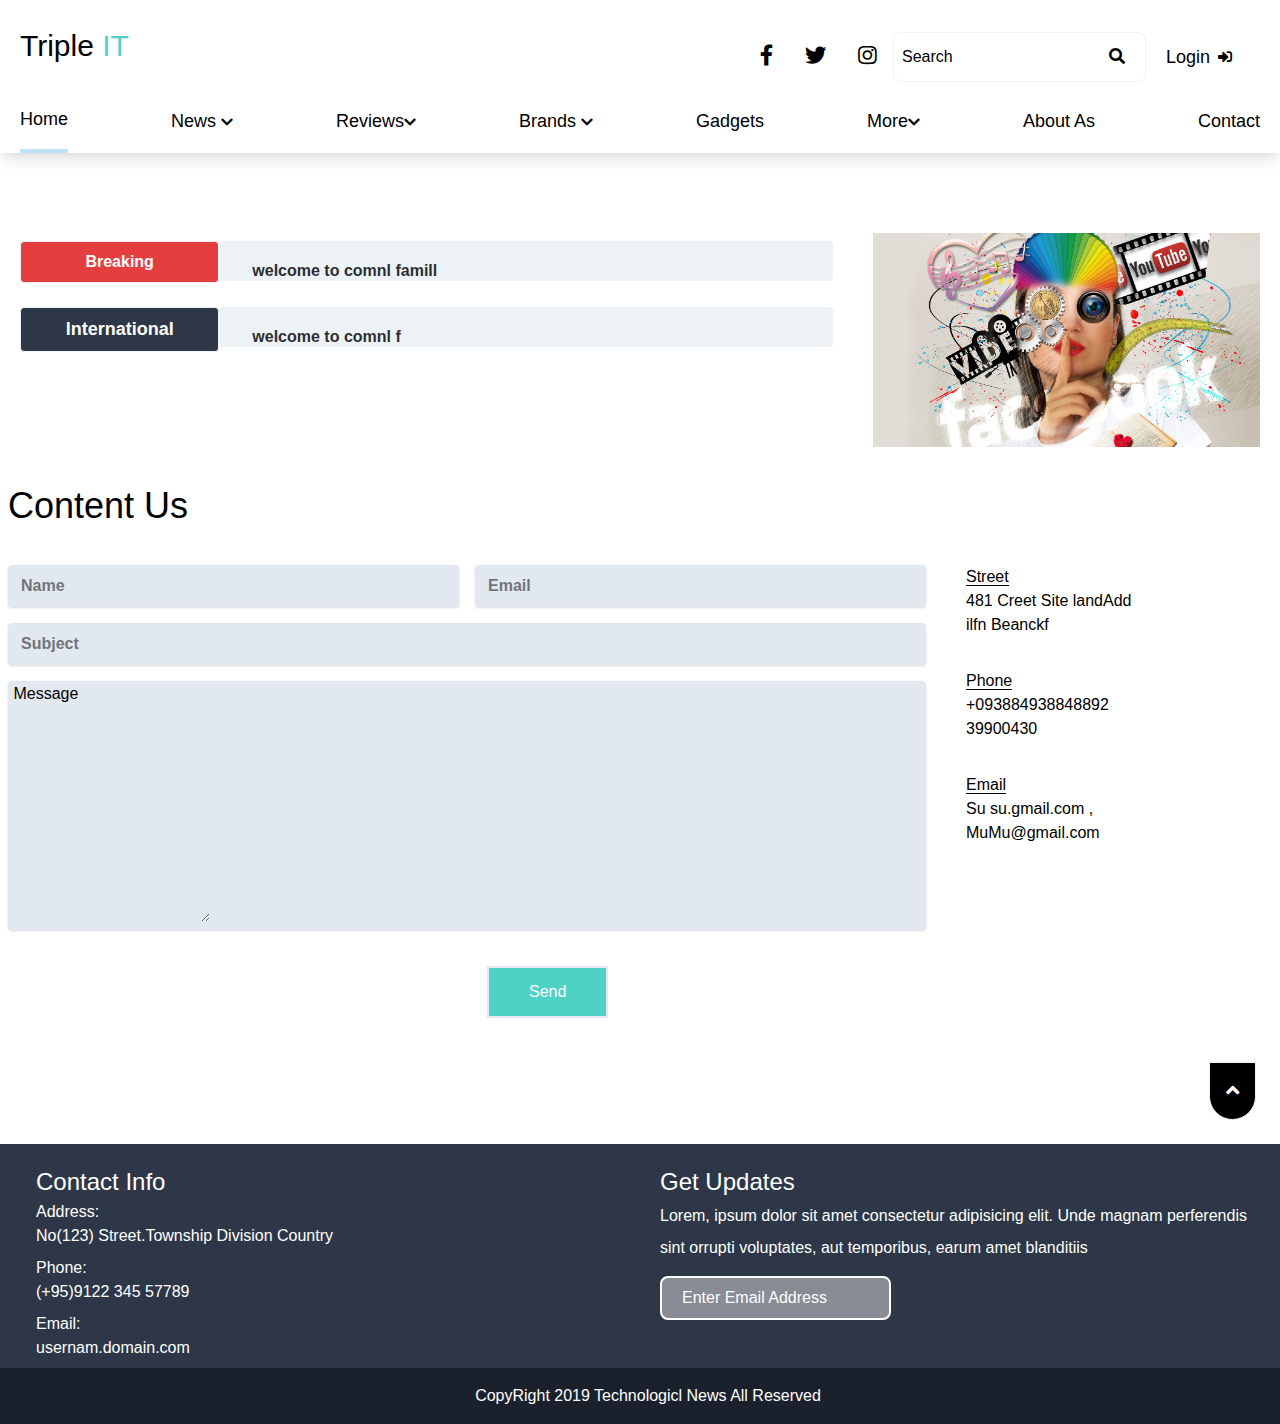
<file: TripleIT/contact.html>
<!DOCTYPE html>
<html lang="en">
<head>
    <meta charset="UTF-8">
    
    <meta name="viewport" content="width=device-width, initial-scale=1.0">
    <meta http-equiv="X-UA-Compatible" content="ie=edge">
    <title>Document</title>
    <link rel="stylesheet" href="https://cdnjs.cloudflare.com/ajax/libs/font-awesome/5.9.0/css/all.css">
    <link rel="stylesheet" href="css/owl.carousel.css">
    <link rel="stylesheet" href="css/jquery.simpleTicker.css">
    <link rel="stylesheet" href="css/tailwind.min.css">
    <link rel="stylesheet" href="css/index.css">
    
</head>
<body>
      <!-- ============= Start header section ========================-->
      <div class="bg-white shadow-sm md:shadow-lg">
        <div class="container flex  mx-auto items-center justify-between my-2 py-0 px-5 ">
        <div class="flex inline-block ">
          <div><span></span></div>
          <div><h1 class="text-3xl font-sans text-black-800 ">Triple <span class="text-teal-400">IT</span></h1></div>
        </div>
        <div class="hidden md:block flex   mt-6">
            <div class="flex items-center  inline-block" >
              <div class="px-4"> <span class="fab fa-facebook-f fa-lg"></span></div>
              <div class="px-4"><span class="fab fa-twitter fa-lg"></span></div>
              <div class="px-4"><span class="fab fa-instagram fa-lg"></span></div>
              
            <div class="   border border-gray-200 py-2 rounded-lg px-2 flex pr-5">
                <input  type="text" name="search" value="Search">
                    <div>
                    <button class=" color leading-loose " > <span class="fas fa-search"></span></button>
                  </div>
              </div>
              <div class="px-5 flex  pr-5 items-center">
                
                <div><span class="text-lg"><a href="login.html">Login</a></span></div>
                <div class="px-2"><span class="fas fa-sign-in-alt fa-sm"></span></div>
                
              </div>
            
            </div>
        </div>
        </div>
        <nav class=" hidden md:block mx-auto my-0 flex items-center justify-center">
        <ul class= "container flex  items-center justify-between  text-lg  px-5 mx-auto">
            <li class="home1 cursor-pointer  border-b-4 border-blue-200 py-4"><a href="index.html">Home</a></span> 
            <li class="home1 cursor-pointer  py-4">News <span class="fas fa-chevron-down fa-xs  "></span>                    
                  <div class="text-center absolute z-10 hidden homebox ">
                      <ul class="sub-menu mt-8">
                        <li class=" block bg-white shadow-lg py-3 hover:text-green-600 px-20 hover:bg-gray-300 m-0 p-0"><a href="local.html">Local</a></li>
                        <li class=" block bg-white shadow-lg py-3 hover:text-green-600 px-20 hover:bg-gray-300 m-0 p-0"><a href="local3.html">International</a></li>
                      
                      </ul>
                    </div>
            
            </li>
            <li class="home1 cursor-pointer   py-4 p-0 m-0"><a href="detail1.html">Reviews</a><span class="fas fa-chevron-down fa-xs  "></span>                    
              <div class="text-center absolute z-10 hidden homebox">
                <ul class="sub-menu mt-8">
                  <li class=" block bg-white shadow-lg py-3 hover:text-green-600 px-20 p-0 m-0 hover:bg-gray-300"><a href="local.html">Computer</a></li>
                  <li class=" block bg-white shadow-lg py-3 hover:text-green-600 px-20 p-0 m-0 hover:bg-gray-300"><a href="local3.html">Mobile</a></li>
                  <li class=" block bg-white shadow-lg py-3 hover:text-green-600 px-20 p-0 m-0 hover:bg-gray-300"><a href="local.html">Website</a></li>
                </ul>
              </div>
      
            </li>
            <li class="home1 cursor-pointer  py-4 p-0 m-0 ">Brands <span class="fas fa-chevron-down fa-xs  "></span>                    
        <div class="text-center absolute z-10 hidden homebox ">
          <ul class="sub-menu mt-8">
            <li class=" block bg-white shadow-lg py-3 hover:text-green-600 px-20  hover:bg-gray-300 p-o m-0"><a href="local.hmtl">Dell</a></li>
            <li class=" block bg-white shadow-lg py-3 hover:text-green-600 px-20 hover:bg-gray-300 p-o m-0"><a href="local3.html">Samsung</a></li>
            <li class=" block bg-white shadow-lg py-3 hover:text-green-600 px-20 hover:bg-gray-300 p-o m-0"><a href="local2.html">Apple</a></li>
            <li class=" block bg-white shadow-lg py-3 hover:text-green-600 px-20 hover:bg-gray-300 p-o m-0"><a href="local3.html">Xiaomi</a></li>
            <li class=" block bg-white shadow-lg py-3 hover:text-green-600 px-20 hover:bg-gray-300 p-o m-0"><a href="local.html">Acer</a></li>
        </div>

            </li>
            <li class="home1 cursor-pointer  py-4 p-0 m-0"><a href="local3.html">Gadgets</a>                   
              
      
            </li>
            <li class="home1 cursor-pointer py-4 p-0 m-0">More<span class="fas fa-chevron-down fa-xs  "></span>                    
              <div class="text-center absolute z-10 hidden homebox ">
                <ul class="sub-menu mt-8">
                  <li class=" block bg-white shadow-lg py-3 hover:text-green-600 px-20 hover:bg-gray-300 m-0 p-0"><a href="google.html">Google</li>
                  <li class=" block bg-white shadow-lg py-3 hover:text-green-600 px-20 hover:bg-gray-300 m-0 p-0"><a href="local.html">Microsoft</a></li>
                  <li class=" block bg-white shadow-lg py-3 hover:text-green-600 px-20  hover:bg-gray-300 m-0 p-0"><a href="security.html">Security</a></li>
                  <li class=" block bg-white shadow-lg py-3 hover:text-green-600 px-20 hover:bg-gray-300 m-0 p-0"><a href="profile.html">Game</a></li>
                  <li class=" block bg-white shadow-lg py-3 hover:text-green-600 px-20  hover:bg-gray-300 m-0 p-0"><a href="detail.html">People</a></li>
                  <li class=" block bg-white shadow-lg py-3 hover:text-green-600 px-20 hover:bg-gray-300 m-0 p-0"><a href="website.html">Website</a></li>
                  <li class=" block bg-white shadow-lg py-3 hover:text-green-600 px-20 hover:bg-gray-300 m-0 p-0"><a href="detail.html">Asia</a></li>
                </ul>
              </div>
      
            </li>
            <li class="home1 cursor-pointer  py-4 m-0 p-0 "><a href="about.html">About As</a></li>
            
            <li class="home1 cursor-pointer  py-4 m-0 p-0"><a href="contact.html">Contact</a></li>
        </ul>
        </nav>
      </div>
      <!-- =============== Breaking news section ======================-->
      <div class=" container mx-auto my-0 mt-16 block md:flex relative">
      <div class="w-full px-5 block  md:w-2/3 ">
          <div class="flex mt-6 ">
                  <div class="text-sm xl:text-base border border-gray-200 rounded w-1/3 py-2 text-center text-white font-bold bg-red-600 round-full "><p>Breaking <span class="hidden">News</span></p></div>
                  <div class="px-2 md:border border-gray-200 rounded w-full px-8 py-0  bg-gray-200  font-bold ticker" id="ticker-roll1" >
                     <ul>
                         <li class="hidden"><a href="#" class="block py-2 "> welcome to comnl famill</a></li>
                         <li class="hidden"><a href="#" class="block py-2">Lorem ipsum dolor, sit am</a></li>
                         <li class="hidden"><a href="#" class="block py-2"> welcome to comnl famill e</a></li>
                    </ul>
                  </div>
          </div>
          <div class="flex mt-6">
              <div class="text-sm  xl:text-lg border border-gray-200 rounded w-1/3 py-2 text-center text-white font-bold bg-gray-800"><p>International</p></div>
              <div class="px-2 md:border border-gray-200 rounded w-full py-0 px-8 bg-gray-200 font-bold ticker" id="ticker-roll2" >
                  <ul>
                      <li class="hidden"><a href="#" class="block py-2"> welcome to comnl f </a></li>
                      <li class="hidden"><a href="#" class="block py-2">Lorem ipsum  sit am</a></li>
                      <li class="hidden"><a href="#" class="block py-2"> welcome to comnl famill dsxfde</a></li>
                 </ul>
              </div>
          </div>
      </div>
      <div class="w-full px-5 my-4 object-cover object-center md:w-1/3">
          <img  class="h-full w-full" src="img/advertise.jpg" alt="">
      </div>
      </div>
      <!-- ================ Start Contact section ======================-->
      <div class="container mx-auto my-0 px-2">
                <h1 class="text-4xl font-normal my-4">Content Us</h1>
                <div class=" w-full lg:flex ">
                        <div class="   w-full lg:w-3/4 mr-10">
                  
                          
                              <div class="my-4 lg:flex">
                                      <div class="shadow border rounded w-full py-2  px-3 bg-gray-300 mr-4 my-4 lg:my-0 "><input class="bg-gray-300 text-black font-bold" type="text" id="name" name="name" placeholder="Name"></div>
                                      <div class="shadow border rounded w-full py-2 px-3 bg-gray-300 "><input class="bg-gray-300 text-black font-bold" type="email" name="email" id="email " placeholder="Email"></div>
                              </div>
                              <div class="shadow border rounded w-full py-2 px-3 bg-gray-300 my-4"><input class="bg-gray-300 text-black font-bold" type="text" id="sub" name="sub" placeholder="Subject"></div>
                              <div class="shadow border rounded  bg-gray-300 my-4 ">
                                  <textarea  class="bg-gray-300" name="comments" id="comments" cols="20" rows="10"> Message</textarea>

                            </div>
                            <div class="container flex mx-auto">
                              <div class="w-1/2"></div>
                              <div class="w-1/2">
                                <div class="mx-auto md:w-auto md:mx-0  ">
                                    <button class="border-2 border-gray-300 px-10 mx-5 my-5 py-3 bg-teal-400 text-white text-center text-blue hover:bg-black hover:text-white ">Send</button>
                                </div></div>
                            </div>
                            

              
                        </div>
                        <div class=" lg:w-1/4 ">
                            <div class="py-4" >
                                <a class=" border-b border-black">Street</a> 
                                <p>481 Creet Site landAdd <br>ilfn Beanckf </p>
                            </div>
                            <div class="py-4">
                                  <a class=" border-b border-black">Phone</a>
                                  <p>+093884938848892<br>39900430</p>
                          </div>
                          <div class="py-4">
                                  <a class=" border-b border-black">Email</a>
                                  <p>Su su.gmail.com ,<br>MuMu@gmail.com</p>
                              </div>
              
                        </div>
              
                          
                      </div>
              
      </div>
      <div class=" hidden md:flex md:justify-end md:m-6 my" >
          <span class="bg-black text-white border boder-4 border-gray-200 p-4 rounded-b-full">
            <span class="fas fa-angle-up fa-lg "></span>
          </span>
        </div>
      <!-- ================ Start footer section =======================-->
      <section class="bg-gray-800 pt-5 px-5">
      <div class="text-white  container  mx-auto my-0 md:flex xl:pl-4">
                <div class="md:w-1/2">
                        <h2 class="text-2xl">Contact Info</h2>
                                  <dl>
                                                  <div class="pb-2">
                                                                <dt>Address:</dt>
                                                                <dd>No(123) Street.Township Division Country  </dd>
                                                  </div>
                                                  <div class="pb-2">
                                                                <dt>Phone:</dt>
                                                                <dd>(+95)9122 345 57789</dd>
                                                  </div>
                                                 <div class="pb-2">
                                                                <dt>Email:</dt>
                                                                <dd>usernam.domain.com</dd>
                                                 </div>
                                 
                                  </dl>
                                          
                                        
                                          
                </div>
                <div class=" md:w-1/2 xl:px-3">
                  <h2 class="text-2xl">Get Updates</h2>
                  <p class="mb-3 leading-loose">Lorem, ipsum dolor sit amet consectetur adipisicing elit. Unde magnam perferendis sint  orrupti voluptates, 
                  aut temporibus, earum amet blanditiis</p>
                  <input class="pl-5 py-2 text-black rounded-lg round content focus:bg-transparent border-white border-2 text-white mb-4" type="text" name="myemail" email="myemail" value="Enter Email Address">
                
                </div>
      </div>
      </section>
      <section class="bg-gray-900">
      <div class="pl-4 my-0 mx-auto container py-4 text-white text-center xl:w-1/3">
        <p>CopyRight 2019 Technologicl News All Reserved</p>
      </div>
      </section>
      <script src="js/jquery-2.2.4.min.js"></script>
      <script src="js/jquery.simpleTicker.js"></script>
      <script src="js/jquery.magnific-popup.min.js"></script>
      <script src="js/owl.carousel.min.js"></script>
      <script src="js/jquery.counterup.min.js"></script>
      <script src="js/jquery.nice-select.min.js"></script>
      <script src="js/compe.js"></script>
        
        
</body>
</html>
</file>
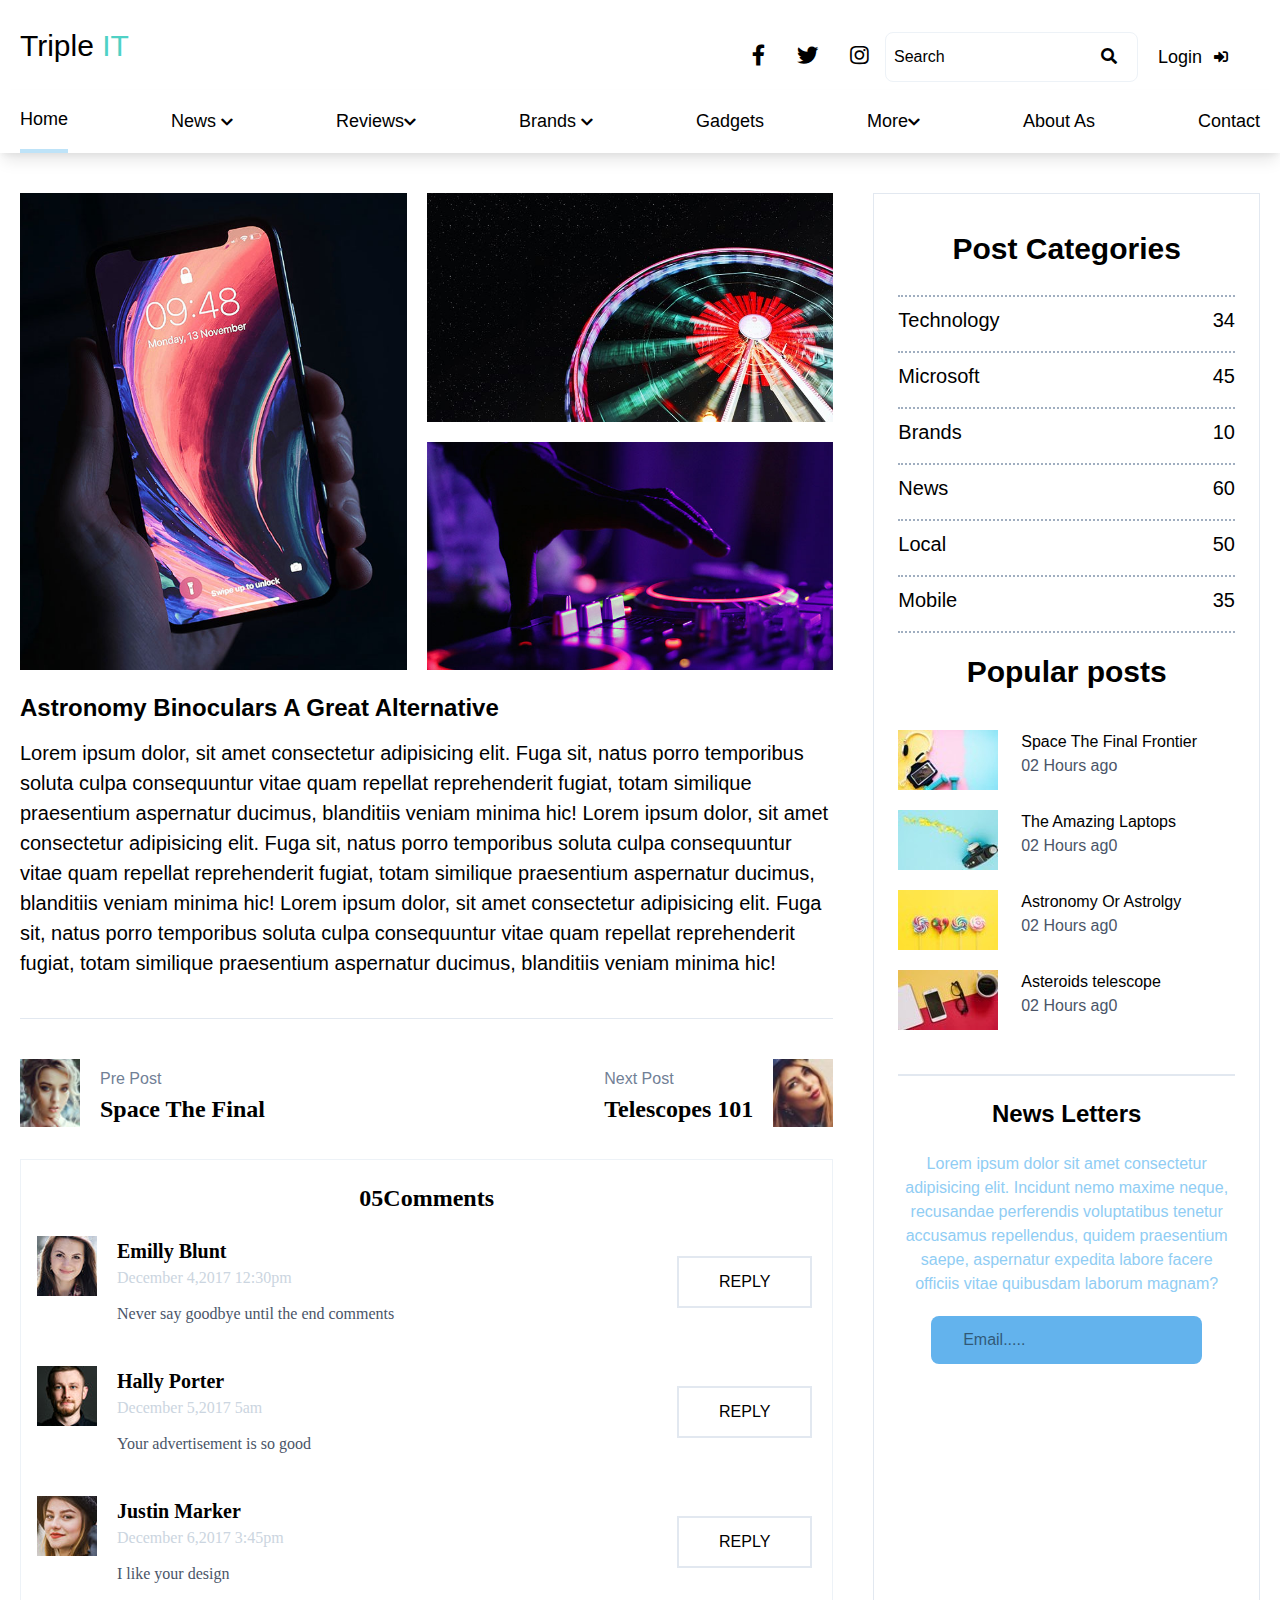
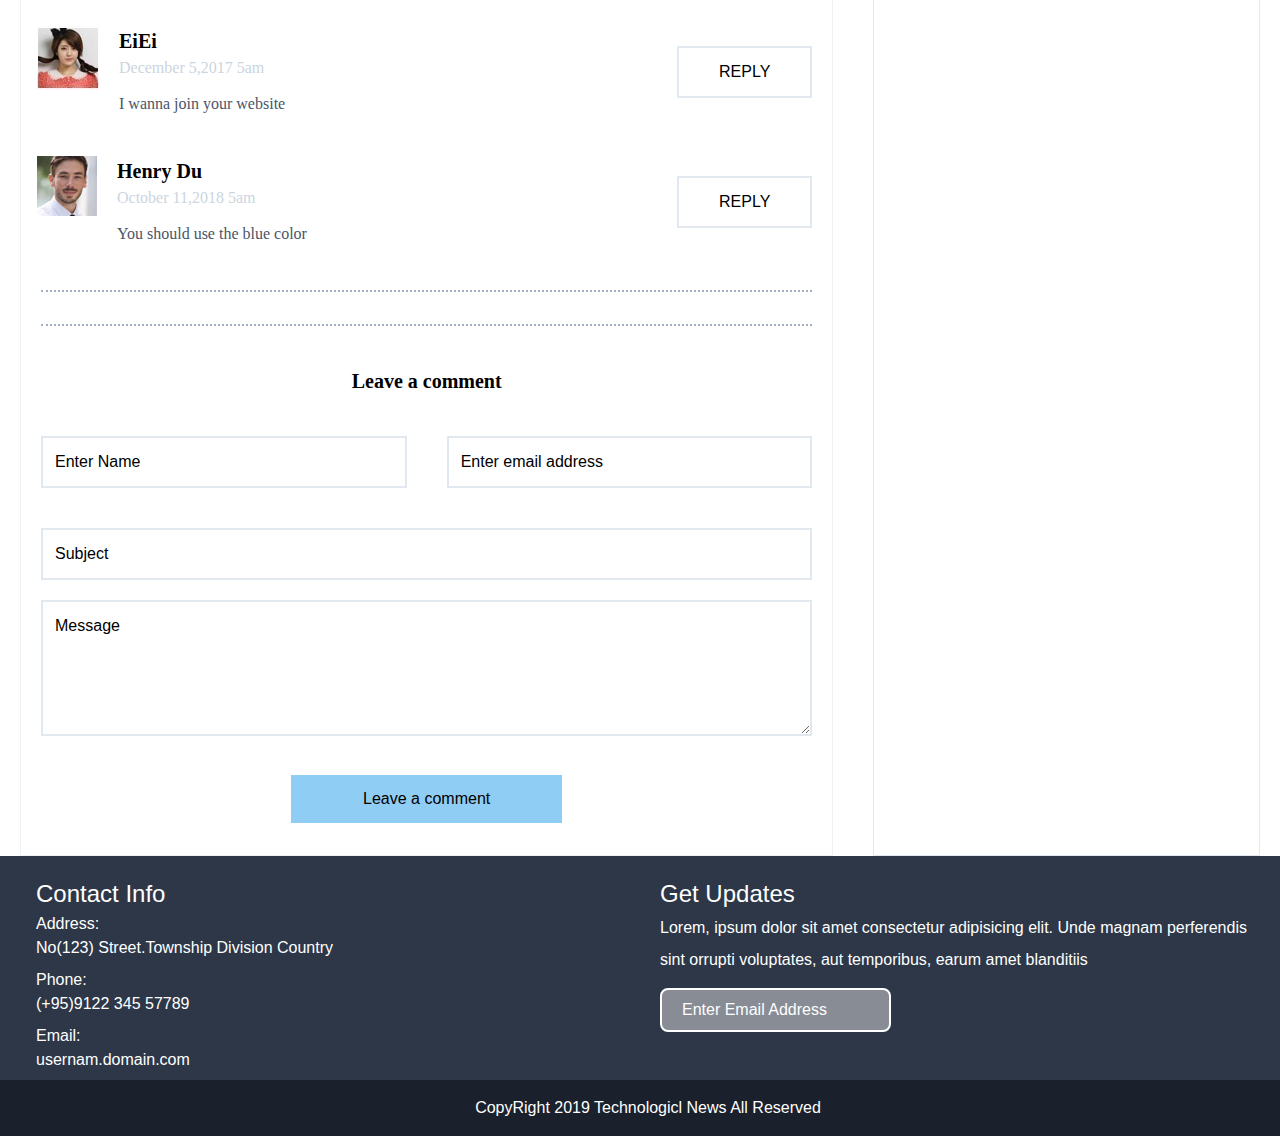
<file: TripleIT/detail.html>
<!DOCTYPE html>
<html lang="en">
<head>
        <meta charset="UTF-8">
        <meta name="viewport" content="width=device-width, initial-scale=1.0">
        <meta http-equiv="X-UA-Compatible" content="ie=edge">
        <title>Document</title>
        <link rel="stylesheet" href="https://cdnjs.cloudflare.com/ajax/libs/font-awesome/5.9.0/css/all.css">
        <link rel="stylesheet" href="css/tailwind.min.css">
        <link rel="stylesheet" href="css/index.css">
</head>
<body>
        <!-- ============== Start header section ================================-->
        
        <div class="container flex  mx-auto items-center justify-between my-2 py-0 px-5 ">
                <div class="flex">
                 
                 
                 
                <div class=" flex justify-between"><h1 class="text-3xl font-sans text-black-800 ">Triple <span class="text-teal-400">IT</span></h1>
                </div>
                  
                </div>
                <section>
                  <div class="flex text-3xl font-sans text-black-800 w-full items-center open-menu md:hidden">
          
                  <span class="fas fa-bars"></span>
                  </div>
                </section>
                <ul class="w-full z-10  hidden md:hidden absolute top-0 left-0 mt-10 lg:mt-0 lg:px-0 py-5 main-menu text-xl px-5">
                 
        
                  
                    <li class="cursor-pointer py-4 p-0 m-0 block bg-black text-white"><a class="px-5" href="index.html">Home</a></span> 
                    <li class="cursor-pointer  py-4 block bg-black text-white"><a class="px-5" href="local.html">News</a>                  
                          <div class="text-center absolute z-10 hidden ">
                              <ul class="sub-menu mt-8">
                                <li class=" block bg-white shadow-lg py-3 hover:text-green-600 px-20 hover:bg-gray-300 m-0 p-0"><a href="local.html">Local</a></li>
                                <li class=" block bg-white shadow-lg py-3 hover:text-green-600 px-20 hover:bg-gray-300 m-0 p-0"><a href="local3.html">International</a></li>
                              
                      
                            </div>
                    
                    </li>
                    <li class="home1 cursor-pointer block  py-4 p-0 m-0 bg-black text-white"><a class="px-5" href="#">Reviews</a>              
                      <div class="text-center absolute z-10 hidden">
                        <ul class=" mt-8 ">
                          <li class=" block bg-white shadow-lg py-3 hover:text-green-600 px-20 p-0 m-0 hover:bg-gray-300"><a href="local.html">Computer</a></li>
                          <li class=" block bg-white shadow-lg py-3 hover:text-green-600 px-20 p-0 m-0 hover:bg-gray-300"><a href="local3.html">Mobile</a></li>
                          <li class=" block bg-white shadow-lg py-3 hover:text-green-600 px-20 p-0 m-0 hover:bg-gray-300"><a href="local.html">Website</a></li>
                        </ul>
                      </div>
              
                    </li>
                    <li class="home1 cursor-pointer  py-4 p-0 m-0 block bg-black text-white"><a class="px-5" href="local3.html"> Brands </a>                     
                <div class="text-center absolute z-10 hidden homebox ">
                  <ul class="sub-menu mt-8">
                    <li class=" block bg-white shadow-lg py-3 hover:text-green-600 px-20  hover:bg-gray-300 p-o m-0"><a href="local.hmtl">Dell</a></li>
                    <li class=" block bg-white shadow-lg py-3 hover:text-green-600 px-20 hover:bg-gray-300 p-o m-0"><a href="local3.html">Samsung</a></li>
                    <li class=" block bg-white shadow-lg py-3 hover:text-green-600 px-20 hover:bg-gray-300 p-o m-0"><a href="local2.html">Apple</a></li>
                    <li class=" block bg-white shadow-lg py-3 hover:text-green-600 px-20 hover:bg-gray-300 p-o m-0"><a href="local3.html">Xiaomi</a></li>
                    <li class=" block bg-white shadow-lg py-3 hover:text-green-600 px-20 hover:bg-gray-300 p-o m-0"><a href="local.html">Acer</a></li>
                </div>
        
                    </li>
                    <li class="home1 cursor-pointer  py-4 p-0 m-0 block bg-black text-white"><a class="px-5" href="local3.html">Gadgets</a>                   
                      
              
                    </li>
                    <li class="home1 cursor-pointer py-4 p-0 m-0 block bg-black text-white"><a class="px-5" href="local.html">More</a>                
                      <div class="text-center absolute z-10 hidden homebox ">
                        <ul class="sub-menu mt-8">
                          <li class=" block bg-white shadow-lg py-3 hover:text-green-600 px-20 hover:bg-gray-300 m-0 p-0"><a href="local.html">Google</li>
                          <li class=" block bg-white shadow-lg py-3 hover:text-green-600 px-20 hover:bg-gray-300 m-0 p-0"><a href="local.html">Microsoft</a></li>
                          <li class=" block bg-white shadow-lg py-3 hover:text-green-600 px-20  hover:bg-gray-300 m-0 p-0"><a href="local.html".html">Security</a></li>
                          <li class=" block bg-white shadow-lg py-3 hover:text-green-600 px-20 hover:bg-gray-300 m-0 p-0"><a href="local.html">Game</a></li>
                          <li class=" block bg-white shadow-lg py-3 hover:text-green-600 px-20  hover:bg-gray-300 m-0 p-0"><a href="local.html">People</a></li>
                          <li class=" block bg-white shadow-lg py-3 hover:text-green-600 px-20 hover:bg-gray-300 m-0 p-0"><a href="local.html">Website</a></li>
                          <li class=" block bg-white shadow-lg py-3 hover:text-green-600 px-20 hover:bg-gray-300 m-0 p-0"><a href="local.html">Asia</a></li>
                        </ul>
                      </div>
              
                    </li>
                    <li class="home1 cursor-pointer  py-4 m-0 p-0 block bg-black text-white"><a  class="px-5" href="about.html">About As</a></li>
              
                    <li class="home1 cursor-pointer  py-4 m-0 p-0 block bg-black text-white"><a  class="px-5" href="contact.html">Contact</a></li>
                    <li class="home1 cursor-pointer py-4 p-0 m-0 block bg-black text-white">
                      <div class="flex  items-center">
                  
                              <div><span class="text-xl "><a class="px-5" href="login.html">Login</a></span></div>
                              
                              
                      </div>
                 </li>
                </ul>
        
        
                
        
              <div class="hidden  md:block flex   mt-6">
                <div class="flex items-center  inline-block" >
                  <div class="px-4"> <span class="fab fa-facebook-f fa-lg"></span></div>
                  <div class="px-4"><span class="fab fa-twitter fa-lg"></span></div>
                  <div class="px-4"><span class="fab fa-instagram fa-lg"></span></div>
                  
                <div class="   border border-gray-200 py-2 rounded-lg px-2 flex pr-5">
                    <input  type="text" name="search" value="Search">
                        <div>
                        <button class=" color leading-loose " > <span class="fas fa-search"></span></button>
                      </div>
                  </div>
                  <div class="px-5 flex  pr-5 items-center">
                    
                    <div><span class="text-lg"><a href="login.html">Login</a></span></div>
                    <div class="px-3"><span class="fas fa-sign-in-alt fa-sm"></span></div>
                    
                  </div>
                
                </div>
            </div>
        
        
                </div>
                </div>
                <nav class="shadow-lg hidden bg-gray-500 md:bg-white md:block mx-auto my-0 flex items-center justify-center">
                <ul class= "container flex  items-center justify-between  text-lg  px-5 mx-auto">
                    <li class="home1 cursor-pointer  border-b-4 border-blue-200 py-4 p-0 m-0"><a href="index.html">Home</a></span> 
                    <li class="home1 cursor-pointer  py-4">News <span class="fas fa-chevron-down fa-xs  "></span>                    
                          <div class="text-center absolute z-10 hidden homebox ">
                              <ul class="sub-menu mt-8">
                                <li class=" block bg-white shadow-lg py-3 hover:text-green-600 px-20 hover:bg-gray-300 m-0 p-0"><a href="local.html">Local</a></li>
                                <li class=" block bg-white shadow-lg py-3 hover:text-green-600 px-20 hover:bg-gray-300 m-0 p-0"><a href="local3.html">International</a></li>
                              
                              </ul>
                            </div>
                    
                    </li>
                    <li class="home1 cursor-pointer   py-4 p-0 m-0"><a href="detail1.html">Reviews</a><span class="fas fa-chevron-down fa-xs  "></span>                    
                      <div class="text-center absolute z-10 hidden homebox">
                        <ul class="sub-menu mt-8">
                          <li class=" block bg-white shadow-lg py-3 hover:text-green-600 px-20 p-0 m-0 hover:bg-gray-300"><a href="local.html">Computer</a></li>
                          <li class=" block bg-white shadow-lg py-3 hover:text-green-600 px-20 p-0 m-0 hover:bg-gray-300"><a href="local3.html">Mobile</a></li>
                          <li class=" block bg-white shadow-lg py-3 hover:text-green-600 px-20 p-0 m-0 hover:bg-gray-300"><a href="local.html">Website</a></li>
                        </ul>
                      </div>
              
                    </li>
                    <li class="home1 cursor-pointer  py-4 p-0 m-0 "><a href="#"> Brands </a> <span class="fas fa-chevron-down fa-xs  "></span>                    
                <div class="text-center absolute z-10 hidden homebox ">
                  <ul class="sub-menu mt-8">
                    <li class=" block bg-white shadow-lg py-3 hover:text-green-600 px-20  hover:bg-gray-300 p-o m-0"><a href="local.hmtl">Dell</a></li>
                    <li class=" block bg-white shadow-lg py-3 hover:text-green-600 px-20 hover:bg-gray-300 p-o m-0"><a href="local3.html">Samsung</a></li>
                    <li class=" block bg-white shadow-lg py-3 hover:text-green-600 px-20 hover:bg-gray-300 p-o m-0"><a href="local2.html">Apple</a></li>
                    <li class=" block bg-white shadow-lg py-3 hover:text-green-600 px-20 hover:bg-gray-300 p-o m-0"><a href="local3.html">Xiaomi</a></li>
                    <li class=" block bg-white shadow-lg py-3 hover:text-green-600 px-20 hover:bg-gray-300 p-o m-0"><a href="local.html">Acer</a></li>
                </div>
        
                    </li>
                    <li class="home1 cursor-pointer  py-4 p-0 m-0"><a href="local3.html">Gadgets</a>                   
                      
              
                    </li>
                    <li class="home1 cursor-pointer py-4 p-0 m-0">More<span class="fas fa-chevron-down fa-xs  "></span>                    
                      <div class="text-center absolute z-10 hidden homebox ">
                        <ul class="sub-menu mt-8">
                          <li class=" block bg-white shadow-lg py-3 hover:text-green-600 px-20 hover:bg-gray-300 m-0 p-0"><a href="google.html">Google</li>
                          <li class=" block bg-white shadow-lg py-3 hover:text-green-600 px-20 hover:bg-gray-300 m-0 p-0"><a href="local.html">Microsoft</a></li>
                          <li class=" block bg-white shadow-lg py-3 hover:text-green-600 px-20  hover:bg-gray-300 m-0 p-0"><a href="security.html">Security</a></li>
                          <li class=" block bg-white shadow-lg py-3 hover:text-green-600 px-20 hover:bg-gray-300 m-0 p-0"><a href="profile.html">Game</a></li>
                          <li class=" block bg-white shadow-lg py-3 hover:text-green-600 px-20  hover:bg-gray-300 m-0 p-0"><a href="detail.html">People</a></li>
                          <li class=" block bg-white shadow-lg py-3 hover:text-green-600 px-20 hover:bg-gray-300 m-0 p-0"><a href="website.html">Website</a></li>
                          <li class=" block bg-white shadow-lg py-3 hover:text-green-600 px-20 hover:bg-gray-300 m-0 p-0"><a href="detail.html">Asia</a></li>
                        </ul>
                      </div>
              
                    </li>
                    <li class="home1 cursor-pointer  py-4 m-0 p-0 "><a href="about.html">About As</a></li>
                    
                    <li class="home1 cursor-pointer  py-4 m-0 p-0"><a href="contact.html">Contact</a></li>
                    
                </ul>
                </nav>
                <div class="md:hidden flex   mt-6">
                  <div class="flex items-center  inline-block" >
                    <div class="px-2"> <span class="fab fa-facebook-f fa-lg"></span></div>
                    <div class="px-2"><span class="fab fa-twitter fa-lg"></span></div>
                    <div class="px-2"><span class="fab fa-instagram fa-lg"></span></div>
                    
                  <div class="   border border-gray-200 py-2 rounded-lg px-2 flex pr-5">
                      <input  type="text" name="search" value="Search">
                          <div>
                          <button class=" color leading-loose " > <span class="fas fa-search"></span></button>
                        </div>
                    </div>
                    
                  
                  </div>
              </div>
               
            </div>
                        <!-- ============ Start Post Detail area ============ -->
                        <div class="mx-auto my-0  h-full container pt-10 xl:flex">
                                <div class="xl:w-2/3 px-5">
                                <div class="w-full flex">
                                        <div class="w-1/2 pr-5 mb-0">
                                                <img class="h-full object-center object-cover" src="img/img5.jpg" alt="">
                                        </div>
                                        <div class="w-1/2">
                                                <div class="container mx-auto">
                                                        <img src="img/entertaiment-13.jpg" alt="">
                                                </div>
                                                <div class="container mx-auto mt-5">
                                                        <img src="img/entertaiment-14.jpg" alt="">
                                                </div>
                                        </div>
                                </div>
                                <div class="w-full my-5 text-xl">
                                                <h1 class="font-bold text-2xl pb-3">Astronomy Binoculars A Great Alternative</h1>
                                                <p class="">Lorem ipsum dolor, sit amet consectetur adipisicing elit.
                                                               Fuga sit, natus porro temporibus soluta culpa consequuntur vitae quam repellat
                                                                reprehenderit
                                                               fugiat, totam similique praesentium aspernatur ducimus, blanditiis veniam minima hic!
                                                               Lorem ipsum dolor, sit amet consectetur adipisicing elit.
                                                               Fuga sit, natus porro temporibus soluta culpa consequuntur vitae quam repellat
                                                                reprehenderit
                                                               fugiat, totam similique praesentium aspernatur ducimus, blanditiis veniam minima hic!
                                                               Lorem ipsum dolor, sit amet consectetur adipisicing elit.
                                                               Fuga sit, natus porro temporibus soluta culpa consequuntur vitae quam repellat
                                                                reprehenderit
                                                               fugiat, totam similique praesentium aspernatur ducimus, blanditiis veniam minima hic!</p>
                                                               
                                                               
                                </div>
                                <div class="border-b border-solid mt-10"></div>
                        <!-- ================ End Post Detail area ============-->  
                        <!-- ================ Start Comment section ========= -->             
                                        <div class="sm:mb-8  md:flex justify-between my-10">
                                                <div class="flex mb-5 md:mb-0">
                                                        <img class="object-center object-cover" src="img/next.jpg" alt="">
                                                        <div class="mx-5">
                                                                <div class="text-gray-600 mt-2">Pre Post</div>
                                                                <div class="text-2xl font-black font-serif">Space The Final</div>
                                                        </div>
                                                </div>
                                                <div class="flex">
                                                        <div class="mx-5">
                                                                <div class="text-gray-600 mt-2">Next Post</div>
                                                                <div class="text-2xl font-black font-serif">Telescopes 101</div>
                                                        </div>
                                                                <img class="object-center object-cover" src="img/prev.jpg" alt="">
                                                </div>
                                        </div>
                                        <div class="border border-gray-200">
                                        <div class="font-black text-2xl font-serif text-center my-5">05Comments</div>
                                        <div class="md:flex justify-between">
                                                                       <div class="flex">
                                                                               <div >
                                                                                <img class="object-center object-cover pl-4 w-full" src="img/c1.jpg" alt="">
                                                                       </div>
                                                                        <div class="mx-5 font-serif">
                                                                                 <h1 class="font-bold text-xl">Emilly Blunt</h1>
                                                                                 <div class="text-gray-400 pb-3">December 4,2017 12:30pm</div>
                                                                                 <div class="text-gray-700 mb-5">Never say goodbye until the end comments</div>
                                                                        </div>
                                                                       </div>
                                                                        
                                                                              <div>
                                                                                        <div class="border-2 border-gray-300 px-10 mx-5 my-5 py-3 text-center text-black hover:bg-black hover:text-white">REPLY</div> 
                                                                              </div>
                                                                       
                                        </div>   
                                        <div class="md:flex justify-between my-5">
                                                                <div class="flex">
                                                                        <div>
                                                                         <img class="object-center object-cover pl-4" src="img/c2.jpg" alt="">
                                                                </div>
                                                                 <div class="mx-5 font-serif">
                                                                          <h1 class="font-bold text-xl">Hally Porter</h1>
                                                                          <div class="text-gray-400 pb-3">December 5,2017 5am</div>
                                                                          <div class="text-gray-700 mb-5">Your advertisement is so good</div>
                                                                 </div>
                                                                </div>
                                                                 
                                                                       <div>
                                                                                 <div class="border-2 border-gray-300 px-10 mx-5 my-5 py-3 text-center text-black hover:bg-blue-500 hover:text-white">REPLY</div> 
                                                                       </div>
                                                                
                                        </div>
                                        <div class="md:flex justify-between my-5">
                                                                        <div class="flex">
                                                                                <div>
                                                                                <img class="object-center object-cover pl-4" src="img/c3.jpg" alt="">
                                                                        </div>
                                                                        <div class="mx-5 font-serif">
                                                                                <h1 class="font-bold text-xl">Justin Marker</h1>
                                                                                <div class="text-gray-400 pb-3">December 6,2017 3:45pm</div>
                                                                                <div class="text-gray-700 mb-5">I like your design</div>
                                                                        </div>
                                                                        </div>
                                                                        
                                                                        <div>
                                                                                        <div class="border-2 border-gray-300 px-10 mx-5 my-5 py-3 text-center text-black hover:bg-black hover:text-white">REPLY</div> 
                                                                        </div>
                                                                        
                                        </div>
                                        <div class="md:flex justify-between my-5">
                                                                        <div class="flex">
                                                                                <div>
                                                                                <img class="object-center object-cover pl-4" src="img/c4.jpg" alt="">
                                                                        </div>
                                                                        <div class="mx-5 font-serif">
                                                                                <h1 class="font-bold text-xl">EiEi</h1>
                                                                                <div class="text-gray-400 pb-3">December 5,2017 5am</div>
                                                                                <div class="text-gray-700 mb-5">I wanna join your website</div>
                                                                        </div>
                                                                        </div>
                                                                        
                                                                        <div>
                                                                                        <div class="border-2 border-gray-300 px-10 mx-5 my-5 py-3 text-center text-black hover:bg-blue-500 hover:text-white">REPLY</div> 
                                                                        </div>
                                                                        
                                        </div>
                                        <div class="md:flex justify-between my-5">
                                                                        <div class="flex">
                                                                                <div>
                                                                                <img class="object-center object-cover pl-4" src="img/c5.jpg" alt="">
                                                                        </div>
                                                                        <div class="mx-5 font-serif">
                                                                                <h1 class="font-bold text-xl">Henry Du</h1>
                                                                                <div class="text-gray-400 pb-3">October 11,2018 5am</div>
                                                                                <div class="text-gray-700 mb-5">You should use the blue color</div>
                                                                        </div>
                                                                        </div>
                                                                        
                                                                        <div class="w-1/2 mx-auto md:w-auto md:mx-0 ">
                                                                                        <div class="border-2 border-gray-300 px-10 mx-5 my-5 py-3 text-center text-blue hover:bg-black hover:text-white">REPLY</div> 
                                                                        </div>
                                                                        
                                        </div>
                                        <div class="mx-5">
                                                                <div class="border-b-2 border-dotted border-gray-500 mt-6"></div>
                                                                <div class="border-b-2 border-dotted border-gray-500 mt-8"></div>
                                                        
                                                        
                                        </div>
                                        <div class="my-10">
                                                <div class="text-xl font-bold text-center font-serif">Leave a comment</div>
                                                </div>
                                                <div class="mx-auto my-5 md:flex ">
                                                        <div class="w-full mb-5 md:w-1/2">
                                                                        <div class="border-2 border-gray-300 pl-3  mx-5 py-3 text-black hover:border-red-900">Enter Name</div>
                                                        </div>
                                                        <div class="w-full md:w-1/2">
                                                                <div class="border-2 border-gray-300 pl-3 mx-5 py-3 text-black hover:border-red-900">Enter email address</div>
                                                </div>
                                                </div>
                                                <div class="mx-auto focus:border-red-900">
                                                                <div class="border-2 border-gray-300 pl-3 mx-5 my-5 py-3 text-black hover:border-red-900">Subject</div>
                                                </div>
                                                <div class="mx-5">
                                                                <textarea class="w-full border-2 border-gray-300 pt-3 text-black pl-3 hover:border-red-900" name="comments" id="comments" rows="5">Message</textarea>
                                                </div>
                                      
                                               <div class="w-1/2 mx-5 md:w-1/3 mx-auto mx-0">
                                                        <button class="w-full my-8 py-3 bg-blue-300 hover:bg-red-300">Leave a comment</button>
                                               </div>
                                      
        
                                        </div> 
                                        <!-- =============== End Comment section =============== -->
                        </div>
                        <div class=" px-5 xl:w-1/3">
                                <div class="border h-full">
                                         <div class="my-8 mx-6">
                                                 <!-- =========== Start Post Categories area =========== -->
                                                <div class="mb-4">
                                                         <div class="text-center font-bold text-black text-3xl">Post Categories</div>
                                                </div>
                                                <div class="=text-xl">
                                                        <div class="border-b-2 border-dotted border-gray-500 mt-6"></div>
                                                        <div>
                                                                <div class="flex justify-between my-2 text-normal text-xl hover:font-bold">
                                                                        <div>Technology</div>
                                                                        <div>34</div>
                                                                </div>
                                                                <div class="border-b-2 border-dotted border-gray-500 mt-4"></div>
                                                                <div class="flex justify-between my-2 text-normal text-xl hover:font-bold">
                                                                        <div>Microsoft</div>
                                                                        <div>45</div>
                                                                </div>
                                                                <div class="border-b-2 border-dotted border-gray-500 mt-4"></div>
                                                                <div class="flex justify-between my-2 text-normal text-xl hover:font-bold">
                                                                        <div>Brands</div>
                                                                        <div>10</div>
                                                                </div>
                                                                <div class="border-b-2 border-dotted border-gray-500 mt-4"></div>
                                                                <div class="flex justify-between my-2 text-normal text-xl hover:font-bold">
                                                                        <div>News</div>
                                                                        <div>60</div>
                                                                </div>
                                                                <div class="border-b-2 border-dotted border-gray-500 mt-4"></div>
                                                                <div class="flex justify-between my-2 text-normal text-xl hover:font-bold">
                                                                        <div>Local</div>
                                                                        <div>50</div>
                                                                </div>
                                                                <div class="border-b-2 border-dotted border-gray-500 mt-4"></div>
                                                                <div class="flex justify-between my-2 text-normal text-xl hover:font-bold">
                                                                        <div>Mobile</div>
                                                                        <div>35</div>
                                                                </div>
                                                                <div class="border-b-2 border-dotted border-gray-500 my-4"></div>
                                                                
                                                                
                                                
                                                </div>
                                                <!-- ============ End Post Categories area =============-->
                                                <!-- ============ Start Popular posts area =============-->
                                                <div class=" text-center text-3xl font-bold">Popular posts</div>
                                                <div class="flex mx-auto container my-4">
                                                        <div class="w-1/3">
                                                                <div class="w-full my-5"><img src="img/pp1.jpg" alt=""></div>
                                                                <div class="w-full my-5"><img src="img/pp2.jpg" alt=""></div>
                                                                <div class="w-full my-5"><img src="img/pp3.jpg" alt=""></div>
                                                                <div class="w-full my-5"><img src="img/pp4.jpg" alt=""></div>
                                                         </div>
                                                         <div class="w-2/3 ml-4">
                                                                <div class="my-5 hover:font-semibold">
                                                                        <div class="text-black my-auto">Space The Final Frontier</div>
                                                                        <div class="text-gray-700 ">02 Hours ago</div>
                                                                </div>
                                                                <div class="my-8 hover:font-semibold">
                                                                        <div class="text-black my-auto">The Amazing Laptops</div>
                                                                        <div class="text-gray-700">02 Hours ag0</div>
                                                                </div>
                                                                <div class="my-8 hover:font-semibold">
                                                                        <div class="text-black my-auto">Astronomy Or Astrolgy</div>
                                                                        <div class="text-gray-700">02 Hours ag0</div>
                                                                </div>
                                                                <div class="my-8 hover:font-semibold">
                                                                        <div class="text-black my-auto">Asteroids telescope</div>
                                                                        <div class="text-gray-700">02 Hours ag0</div>
                                                                </div>
                                                         </div>
                                                                
        
                                                </div>
                                                <div class="border-b-2 border-solid  mt-6"></div>
                                                <!-- ============ End Popular posts area =============== -->
                                                <!-- ============ News Letters area ====================-->
                                                <div  class="text-center ">
                                                        <div class="font-black my-5 text-2xl">News Letters</div>
                                                        <div class="mx-auto text-blue-300 hover:font-black"><p>Lorem ipsum dolor sit amet consectetur adipisicing elit. Incidunt nemo maxime neque, recusandae perferendis voluptatibus tenetur accusamus repellendus, quidem praesentium
                                                        saepe, aspernatur expedita labore facere officiis vitae quibusdam laborum magnam?</p>
        
                                                        </div>
                                                        <div class="mx-auto my-5">
                                                                <input class="px-8 py-3 bg-blue-400 rounded-lg" type="text" name="myemail" email="myemail" placeholder="Email.....">
                                
                                                        </div>
                                                </div>
                        </div>
                            
                                         </div>
                                </div>
                                </div>
                                       
                </div>
        </section>
        <!-- ============= Start footer section ============================== -->
        <section class="bg-gray-800 pt-5 px-5">
                        <div class="text-white  container  mx-auto my-0 md:flex xl:pl-4">
                                  <div class="md:w-1/2">
                                          <h2 class="text-2xl">Contact Info</h2>
                                                    <dl>
                                                                    <div class="pb-2">
                                                                                  <dt>Address:</dt>
                                                                                  <dd>No(123) Street.Township Division Country  </dd>
                                                                    </div>
                                                                    <div class="pb-2">
                                                                                  <dt>Phone:</dt>
                                                                                  <dd>(+95)9122 345 57789</dd>
                                                                    </div>
                                                                   <div class="pb-2">
                                                                                  <dt>Email:</dt>
                                                                                  <dd>usernam.domain.com</dd>
                                                                   </div>
                                                   
                                                    </dl>
                                                            
                                                          
                                                            
                                  </div>
                                  <div class=" md:w-1/2 xl:px-3">
                                    <h2 class="text-2xl">Get Updates</h2>
                                    <p class="mb-3 leading-loose">Lorem, ipsum dolor sit amet consectetur adipisicing elit. Unde magnam perferendis sint  orrupti voluptates, 
                                    aut temporibus, earum amet blanditiis</p>
                                    <input class="pl-5 py-2 text-black rounded-lg round content focus:bg-transparent border-white border-2 text-white mb-4" type="text" name="myemail" email="myemail" value="Enter Email Address">
                                  
                                  </div>
                        </div>
        </section>
        <section class="bg-gray-900">
                <div class="pl-4 my-0 mx-auto container py-4 text-white text-center xl:w-1/3">
                        <p>CopyRight 2019 Technologicl News All Reserved</p>
                </div>
        </section>
        <script src="js/jquery-2.2.4.min.js"></script>
        <script src="js/style.js"></script>
</body>

</html>
</file>
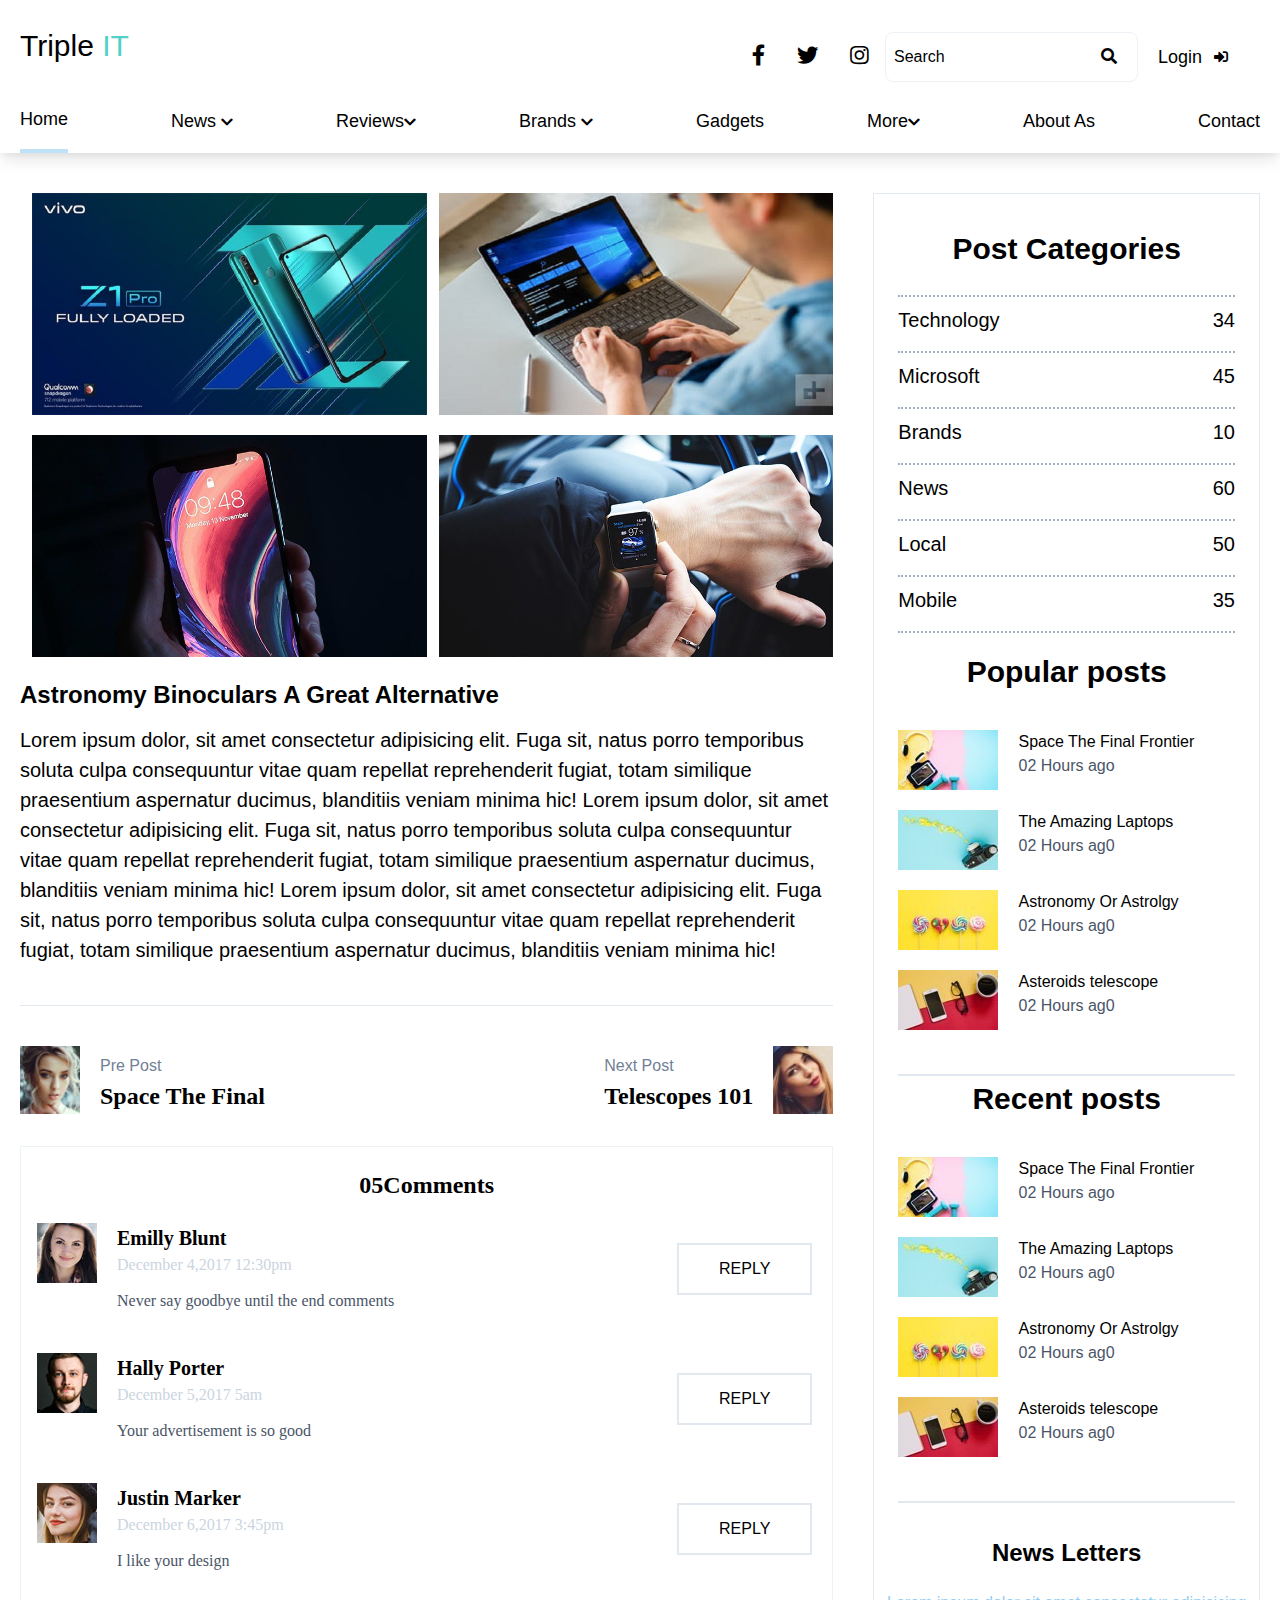
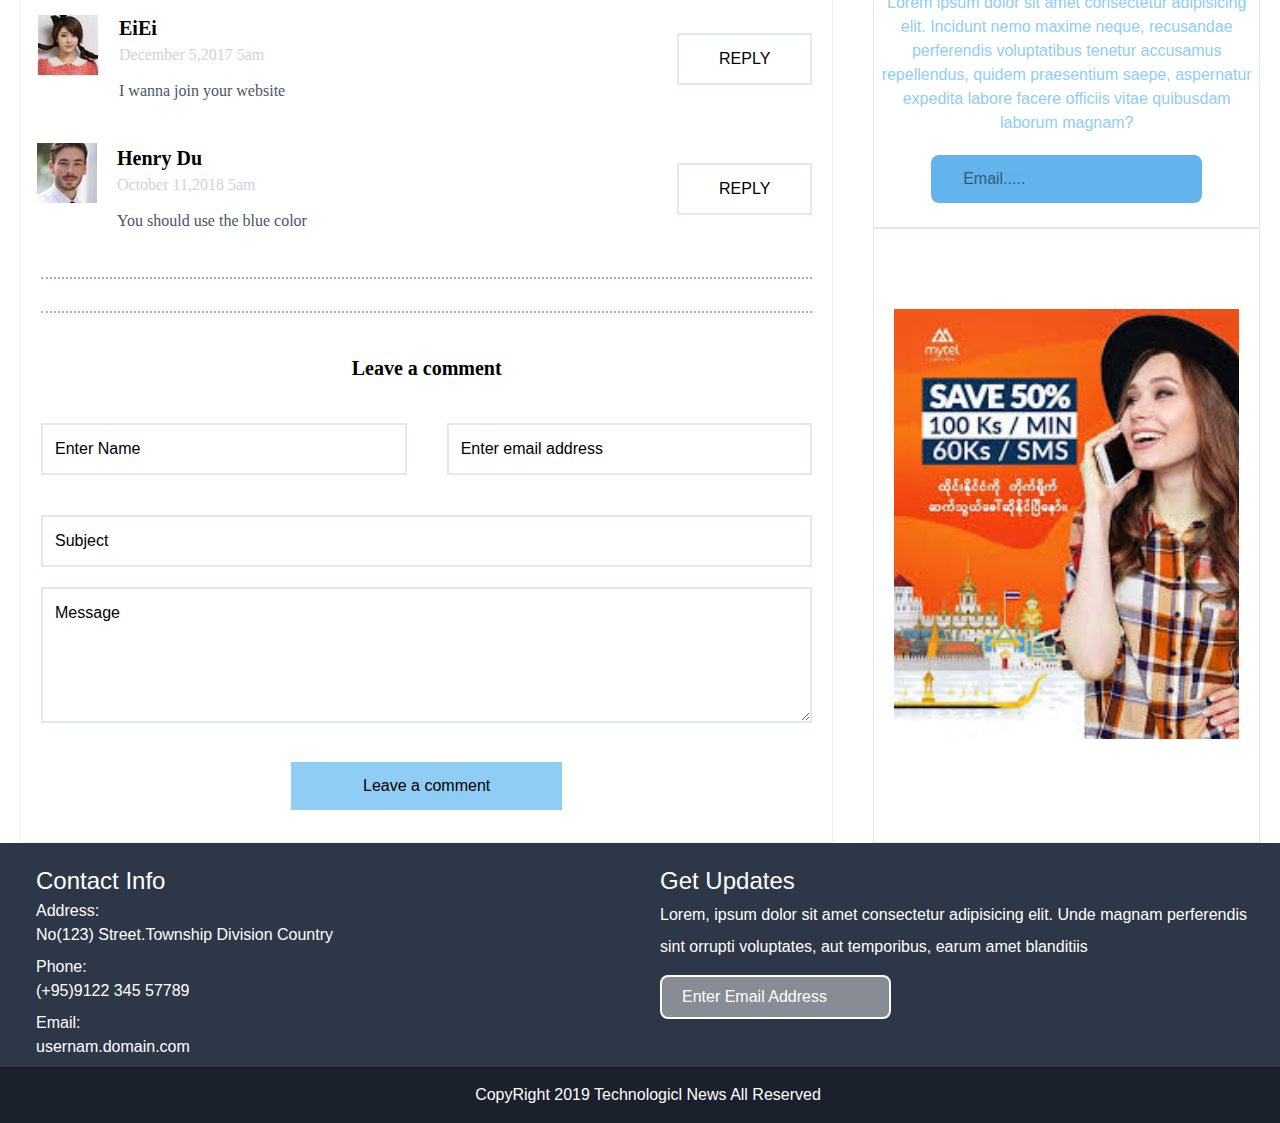
<file: TripleIT/detail2.html>
<!DOCTYPE html>
<html lang="en">
<head>
        <meta charset="UTF-8">
        <meta name="viewport" content="width=device-width, initial-scale=1.0">
        <meta http-equiv="X-UA-Compatible" content="ie=edge">
        <title>Document</title>
        <link rel="stylesheet" href="https://cdnjs.cloudflare.com/ajax/libs/font-awesome/5.9.0/css/all.css">
        <link rel="stylesheet" href="css/tailwind.min.css">
        <link rel="stylesheet" href="css/index.css">
    
   
</head>
<body>
                
        <div class="container flex  mx-auto items-center justify-between my-2 py-0 px-5 ">
                <div class="flex">
                 
                 
                 
                <div class=" flex justify-between"><h1 class="text-3xl font-sans text-black-800 ">Triple <span class="text-teal-400">IT</span></h1>
                </div>
                  
                </div>
                <section>
                  <div class="flex text-3xl font-sans text-black-800 w-full items-center open-menu md:hidden">
                    
                  <span class="fas fa-bars"></span>
                  </div>
                </section>
                <ul class="w-full z-10  hidden md:hidden absolute top-0 left-0 mt-10 lg:mt-0 lg:px-0 py-5 main-menu text-2xl px-5">
                 
        
                  
                    <li class="cursor-pointer py-4 p-0 m-0 block bg-black text-white text-xl"><a class="px-5" href="index.html">Home</a></span> 
                    <li class="cursor-pointer  py-4 block bg-black text-white text-xl"><a class="px-5" href="local.html">News</a>                  
                          <div class="text-center absolute z-10 hidden ">
                              <ul class="sub-menu mt-8">
                                <li class=" block bg-white shadow-lg py-3 hover:text-green-600 px-20 hover:bg-gray-300 m-0 p-0"><a href="local.html">Local</a></li>
                                <li class=" block bg-white shadow-lg py-3 hover:text-green-600 px-20 hover:bg-gray-300 m-0 p-0"><a href="local3.html">International</a></li>
                              
                      
                            </div>
                    
                    </li>
                    <li class="home1 cursor-pointer block  py-4 p-0 m-0 bg-black text-white text-xl"><a class="px-5" href="#">Reviews</a>              
                      <div class="text-center absolute z-10 hidden">
                        <ul class=" mt-8 ">
                          <li class=" block bg-white shadow-lg py-3 hover:text-green-600 px-20 p-0 m-0 hover:bg-gray-300"><a href="local.html">Computer</a></li>
                          <li class=" block bg-white shadow-lg py-3 hover:text-green-600 px-20 p-0 m-0 hover:bg-gray-300"><a href="local3.html">Mobile</a></li>
                          <li class=" block bg-white shadow-lg py-3 hover:text-green-600 px-20 p-0 m-0 hover:bg-gray-300"><a href="local.html">Website</a></li>
                        </ul>
                      </div>
              
                    </li>
                    <li class="home1 cursor-pointer  py-4 p-0 m-0 block bg-black text-white text-xl"><a class="px-5" href="local3.html"> Brands </a>                     
                <div class="text-center absolute z-10 hidden homebox ">
                  <ul class="sub-menu mt-8">
                    <li class=" block bg-white shadow-lg py-3 hover:text-green-600 px-20  hover:bg-gray-300 p-o m-0"><a href="local.hmtl">Dell</a></li>
                    <li class=" block bg-white shadow-lg py-3 hover:text-green-600 px-20 hover:bg-gray-300 p-o m-0"><a href="local3.html">Samsung</a></li>
                    <li class=" block bg-white shadow-lg py-3 hover:text-green-600 px-20 hover:bg-gray-300 p-o m-0"><a href="local2.html">Apple</a></li>
                    <li class=" block bg-white shadow-lg py-3 hover:text-green-600 px-20 hover:bg-gray-300 p-o m-0"><a href="local3.html">Xiaomi</a></li>
                    <li class=" block bg-white shadow-lg py-3 hover:text-green-600 px-20 hover:bg-gray-300 p-o m-0"><a href="local.html">Acer</a></li>
                </div>
        
                    </li>
                    <li class="home1 cursor-pointer  py-4 p-0 m-0 block bg-black text-white text-xl"><a class="px-5" href="local3.html">Gadgets</a>                   
                      
              
                    </li>
                    <li class="home1 cursor-pointer py-4 p-0 m-0 block bg-black text-white text-xl"><a class="px-5" href="local.html">More</a>                
                      <div class="text-center absolute z-10 hidden homebox ">
                        <ul class="sub-menu mt-8">
                          <li class=" block bg-white shadow-lg py-3 hover:text-green-600 px-20 hover:bg-gray-300 m-0 p-0"><a href="google.html">Google</li>
                          <li class=" block bg-white shadow-lg py-3 hover:text-green-600 px-20 hover:bg-gray-300 m-0 p-0"><a href="local.html">Microsoft</a></li>
                          <li class=" block bg-white shadow-lg py-3 hover:text-green-600 px-20  hover:bg-gray-300 m-0 p-0"><a href="security.html">Security</a></li>
                          <li class=" block bg-white shadow-lg py-3 hover:text-green-600 px-20 hover:bg-gray-300 m-0 p-0"><a href="profile.html">Game</a></li>
                          <li class=" block bg-white shadow-lg py-3 hover:text-green-600 px-20  hover:bg-gray-300 m-0 p-0"><a href="detail.html">People</a></li>
                          <li class=" block bg-white shadow-lg py-3 hover:text-green-600 px-20 hover:bg-gray-300 m-0 p-0"><a href="website.html">Website</a></li>
                          <li class=" block bg-white shadow-lg py-3 hover:text-green-600 px-20 hover:bg-gray-300 m-0 p-0"><a href="detail.html">Asia</a></li>
                        </ul>
                      </div>
              
                    </li>
                    <li class="home1 cursor-pointer  py-4 m-0 p-0 block bg-black text-white text-xl"><a  class="px-5" href="about.html">About As</a></li>
              
                    <li class="home1 cursor-pointer  py-4 m-0 p-0 block bg-black text-white text-xl"><a  class="px-5" href="contact.html">Contact</a></li>
                    <li class="home1 cursor-pointer py-4 p-0 m-0 block bg-black text-white text-xl">
                      <div class="px-5 flex items-center">
                  
                              <div><span class="text-xl "><a href="login.html">Login</a></span></div>
                             
                              
                      </div>
                 </li>
                </ul>
        
        
                
        
              <div class="hidden  md:block flex   mt-6">
                <div class="flex items-center  inline-block" >
                  <div class="px-4"> <span class="fab fa-facebook-f fa-lg"></span></div>
                  <div class="px-4"><span class="fab fa-twitter fa-lg"></span></div>
                  <div class="px-4"><span class="fab fa-instagram fa-lg"></span></div>
                  
                <div class="   border border-gray-200 py-2 rounded-lg px-2 flex pr-5">
                    <input  type="text" name="search" value="Search">
                        <div>
                        <button class=" color leading-loose " > <span class="fas fa-search"></span></button>
                      </div>
                  </div>
                  <div class="px-5 flex  pr-5 items-center">
                    
                    <div><span class="text-lg"><a href="login.html">Login</a></span></div>
                    <div class="px-3"><span class="fas fa-sign-in-alt fa-sm"></span></div>
                    
                  </div>
                
                </div>
            </div>
        
        
                </div>
                </div>
                <nav class="shadow-lg hidden bg-gray-500 md:bg-white md:block mx-auto my-0 flex items-center justify-center">
                <ul class= "container flex  items-center justify-between  text-lg  px-5 mx-auto">
                    <li class="home1 cursor-pointer  border-b-4 border-blue-200 py-4 p-0 m-0"><a href="index.html">Home</a></span> 
                    <li class="home1 cursor-pointer  py-4">News <span class="fas fa-chevron-down fa-xs  "></span>                    
                          <div class="text-center absolute z-10 hidden homebox ">
                              <ul class="sub-menu mt-8">
                                <li class=" block bg-white shadow-lg py-3 hover:text-green-600 px-20 hover:bg-gray-300 m-0 p-0"><a href="local.html">Local</a></li>
                                <li class=" block bg-white shadow-lg py-3 hover:text-green-600 px-20 hover:bg-gray-300 m-0 p-0"><a href="local3.html">International</a></li>
                              
                              </ul>
                            </div>
                    
                    </li>
                    <li class="home1 cursor-pointer   py-4 p-0 m-0"><a href="detail1.html">Reviews</a><span class="fas fa-chevron-down fa-xs  "></span>                    
                      <div class="text-center absolute z-10 hidden homebox">
                        <ul class="sub-menu mt-8">
                          <li class=" block bg-white shadow-lg py-3 hover:text-green-600 px-20 p-0 m-0 hover:bg-gray-300"><a href="local.html">Computer</a></li>
                          <li class=" block bg-white shadow-lg py-3 hover:text-green-600 px-20 p-0 m-0 hover:bg-gray-300"><a href="local3.html">Mobile</a></li>
                          <li class=" block bg-white shadow-lg py-3 hover:text-green-600 px-20 p-0 m-0 hover:bg-gray-300"><a href="local.html">Website</a></li>
                        </ul>
                      </div>
              
                    </li>
                    <li class="home1 cursor-pointer  py-4 p-0 m-0 "><a href="#"> Brands </a> <span class="fas fa-chevron-down fa-xs  "></span>                    
                <div class="text-center absolute z-10 hidden homebox ">
                  <ul class="sub-menu mt-8">
                    <li class=" block bg-white shadow-lg py-3 hover:text-green-600 px-20  hover:bg-gray-300 p-o m-0"><a href="local.hmtl">Dell</a></li>
                    <li class=" block bg-white shadow-lg py-3 hover:text-green-600 px-20 hover:bg-gray-300 p-o m-0"><a href="local.html">Samsung</a></li>
                    <li class=" block bg-white shadow-lg py-3 hover:text-green-600 px-20 hover:bg-gray-300 p-o m-0"><a href="local.html">Apple</a></li>
                    <li class=" block bg-white shadow-lg py-3 hover:text-green-600 px-20 hover:bg-gray-300 p-o m-0"><a href="local.html">Xiaomi</a></li>
                    <li class=" block bg-white shadow-lg py-3 hover:text-green-600 px-20 hover:bg-gray-300 p-o m-0"><a href="local.html">Acer</a></li>
                </div>
        
                    </li>
                    <li class="home1 cursor-pointer  py-4 p-0 m-0"><a href="local.html">Gadgets</a>                   
                      
              
                    </li>
                    <li class="home1 cursor-pointer py-4 p-0 m-0">More<span class="fas fa-chevron-down fa-xs  "></span>                    
                      <div class="text-center absolute z-10 hidden homebox ">
                        <ul class="sub-menu mt-8">
                          <li class=" block bg-white shadow-lg py-3 hover:text-green-600 px-20 hover:bg-gray-300 m-0 p-0"><a href="local.html">Google</li>
                          <li class=" block bg-white shadow-lg py-3 hover:text-green-600 px-20 hover:bg-gray-300 m-0 p-0"><a href="local.html">Microsoft</a></li>
                          <li class=" block bg-white shadow-lg py-3 hover:text-green-600 px-20  hover:bg-gray-300 m-0 p-0"><a href="local.html">Security</a></li>
                          <li class=" block bg-white shadow-lg py-3 hover:text-green-600 px-20 hover:bg-gray-300 m-0 p-0"><a href="local.html">Game</a></li>
                          <li class=" block bg-white shadow-lg py-3 hover:text-green-600 px-20  hover:bg-gray-300 m-0 p-0"><a href="local.html">People</a></li>
                          <li class=" block bg-white shadow-lg py-3 hover:text-green-600 px-20 hover:bg-gray-300 m-0 p-0"><a href="local.html">Website</a></li>
                          <li class=" block bg-white shadow-lg py-3 hover:text-green-600 px-20 hover:bg-gray-300 m-0 p-0"><a href="local".html">Asia</a></li>
                        </ul>
                      </div>
              
                    </li>
                    <li class="home1 cursor-pointer  py-4 m-0 p-0 "><a href="about.html">About As</a></li>
                    
                    <li class="home1 cursor-pointer  py-4 m-0 p-0"><a href="contact.html">Contact</a></li>
                    
                </ul>
                </nav>
                <div class="md:hidden flex   mt-6 justify-between ml-6">
                  <div class="flex items-center  inline-block" >
                    <div class="px-2"> <span class="fab fa-facebook-f fa-lg"></span></div>
                    <div class="px-2"><span class="fab fa-twitter fa-lg"></span></div>
                    <div class="px-2"><span class="fab fa-instagram fa-lg"></span></div>
                    
                  <div class="border border-gray-200 py-2 rounded-lg flex">
                      <input  type="text" name="search" value="Search">
                          <div>
                          <button class=" color leading-loose " > <span class="fas fa-search"></span></button>
                        </div>
                    </div>
                    
                  
                  </div>
              </div>
               
            </div>
                      <section>
                                <div class="mx-auto my-0  h-full container pt-10 xl:flex">
                                        <div class="xl:w-2/3 px-5">
                                              <div class="w-full flex">
                                                    <div class="w-1/2 ml-3">
                                                        <div class="container mx-auto">
                                                                <img src="img/vivo.png" alt="">
                                                            </div>
                                                            <div class="container mx-auto mt-5">
                                                                  <img src="img/phone.jpg" alt="">
                                                              </div>
                                               </div>
                                                   

                                                  
                                                               <div class="w-1/2 ml-3">
                                                                        <div class="container mx-auto">
                                                                                <img src="img/window10.png" alt="">
                                                                            </div>
                                                                            <div class="container mx-auto mt-5">
                                                                                  <img src="img/watch.jpg" alt="">
                                                                              </div>
                                                               </div>
                                              </div>
                                              <div class="w-full my-5 text-xl">
                                                        <h1 class="font-bold text-2xl pb-3">Astronomy Binoculars A Great Alternative</h1>
                                                      <p class="">Lorem ipsum dolor, sit amet consectetur adipisicing elit.
                                                               Fuga sit, natus porro temporibus soluta culpa consequuntur vitae quam repellat
                                                                reprehenderit
                                                               fugiat, totam similique praesentium aspernatur ducimus, blanditiis veniam minima hic!
                                                               Lorem ipsum dolor, sit amet consectetur adipisicing elit.
                                                               Fuga sit, natus porro temporibus soluta culpa consequuntur vitae quam repellat
                                                                reprehenderit
                                                               fugiat, totam similique praesentium aspernatur ducimus, blanditiis veniam minima hic!
                                                               Lorem ipsum dolor, sit amet consectetur adipisicing elit.
                                                               Fuga sit, natus porro temporibus soluta culpa consequuntur vitae quam repellat
                                                                reprehenderit
                                                               fugiat, totam similique praesentium aspernatur ducimus, blanditiis veniam minima hic!</p>
                                                               
                                                               
                                                        </div>
                                                        <div class="border-b border-solid mt-10"></div>
                                                        
                                                                <div class="sm:mb-8  md:flex justify-between my-10">
                                                                                <div class="flex mb-5 md:mb-0">
                                                                                                <img class="object-center object-cover" src="img/next.jpg" alt="">
                                                                                                <div class="mx-5">
                                                                                                                <div class="text-gray-600 mt-2">Pre Post</div>
                                                                                                                <div class="text-2xl font-black font-serif">Space The Final</div>
                                                                                                </div>
                                                                                </div>
                                                                                        <div class="flex">
                                                                                                        
                                                                                                        <div class="mx-5">
                                                                                                                        <div class="text-gray-600 mt-2">Next Post</div>
                                                                                                                        <div class="text-2xl font-black font-serif">Telescopes 101</div>
                                                                                                        </div>
                                                                                                        <img class="object-center object-cover" src="img/prev.jpg" alt="">
                                                                                        </div>
                                                                </div>
                                                                <div class="border border-gray-200">
                                                                <div class="font-black text-2xl font-serif text-center my-5">05Comments</div>
                                                      
                                                               
                                                               
                                                               <div class="md:flex justify-between">
                                                                       <div class="flex">
                                                                               <div >
                                                                                <img class="object-center object-cover pl-4 w-full" src="img/c1.jpg" alt="">
                                                                       </div>
                                                                        <div class="mx-5 font-serif">
                                                                                 <h1 class="font-bold text-xl">Emilly Blunt</h1>
                                                                                 <div class="text-gray-400 pb-3">December 4,2017 12:30pm</div>
                                                                                 <div class="text-gray-700 mb-5">Never say goodbye until the end comments</div>
                                                                        </div>
                                                                       </div>
                                                                        
                                                                              <div>
                                                                                        <div class="border-2 border-gray-300 px-10 mx-5 my-5 py-3 text-center text-black hover:bg-black hover:text-white">REPLY</div> 
                                                                              </div>
                                                                       
                                                       </div>   
                                                       <div class="md:flex justify-between my-5">
                                                                <div class="flex">
                                                                        <div>
                                                                         <img class="object-center object-cover pl-4" src="img/c2.jpg" alt="">
                                                                </div>
                                                                 <div class="mx-5 font-serif">
                                                                          <h1 class="font-bold text-xl">Hally Porter</h1>
                                                                          <div class="text-gray-400 pb-3">December 5,2017 5am</div>
                                                                          <div class="text-gray-700 mb-5">Your advertisement is so good</div>
                                                                 </div>
                                                                </div>
                                                                 
                                                                       <div>
                                                                                 <div class="border-2 border-gray-300 px-10 mx-5 my-5 py-3 text-center text-black hover:bg-blue-500 hover:text-white">REPLY</div> 
                                                                       </div>
                                                                
                                                </div>
                                                <div class="md:flex justify-between my-5">
                                                                <div class="flex">
                                                                        <div>
                                                                         <img class="object-center object-cover pl-4" src="img/c3.jpg" alt="">
                                                                </div>
                                                                 <div class="mx-5 font-serif">
                                                                          <h1 class="font-bold text-xl">Justin Marker</h1>
                                                                          <div class="text-gray-400 pb-3">December 6,2017 3:45pm</div>
                                                                          <div class="text-gray-700 mb-5">I like your design</div>
                                                                 </div>
                                                                </div>
                                                                 
                                                                       <div>
                                                                                 <div class="border-2 border-gray-300 px-10 mx-5 my-5 py-3 text-center text-black hover:bg-black hover:text-white">REPLY</div> 
                                                                       </div>
                                                                
                                                </div>
                                                <div class="md:flex justify-between my-5">
                                                                <div class="flex">
                                                                        <div>
                                                                         <img class="object-center object-cover pl-4" src="img/c4.jpg" alt="">
                                                                </div>
                                                                 <div class="mx-5 font-serif">
                                                                          <h1 class="font-bold text-xl">EiEi</h1>
                                                                          <div class="text-gray-400 pb-3">December 5,2017 5am</div>
                                                                          <div class="text-gray-700 mb-5">I wanna join your website</div>
                                                                 </div>
                                                                </div>
                                                                 
                                                                       <div>
                                                                                 <div class="border-2 border-gray-300 px-10 mx-5 my-5 py-3 text-center text-black hover:bg-blue-500 hover:text-white">REPLY</div> 
                                                                       </div>
                                                                
                                                </div>
                                                <div class="md:flex justify-between my-5">
                                                                <div class="flex">
                                                                        <div>
                                                                         <img class="object-center object-cover pl-4" src="img/c5.jpg" alt="">
                                                                </div>
                                                                 <div class="mx-5 font-serif">
                                                                          <h1 class="font-bold text-xl">Henry Du</h1>
                                                                          <div class="text-gray-400 pb-3">October 11,2018 5am</div>
                                                                          <div class="text-gray-700 mb-5">You should use the blue color</div>
                                                                 </div>
                                                                </div>
                                                                 
                                                                <div class="w-1/2 mx-auto md:w-auto md:mx-0 ">
                                                                                <div class="border-2 border-gray-300 px-10 mx-5 my-5 py-3 text-center text-blue hover:bg-black hover:text-white">REPLY</div> 
                                                                </div>
                                                                
                                                </div>
                                               <div class="mx-5">
                                                        <div class="border-b-2 border-dotted border-gray-500 mt-6"></div>
                                                        <div class="border-b-2 border-dotted border-gray-500 mt-8"></div>
                                                       
                                                
                                               </div>
                                               <div class="my-10">
                                                        <div class="text-xl font-bold text-center font-serif">Leave a comment</div>
                                                </div>
                                                <div class="mx-auto my-5 md:flex ">
                                                        <div class="w-full mb-5 md:w-1/2">
                                                                        <div class="border-2 border-gray-300 pl-3  mx-5 py-3 text-black hover:border-red-900">Enter Name</div>
                                                        </div>
                                                        <div class="w-full md:w-1/2">
                                                                <div class="border-2 border-gray-300 pl-3 mx-5 py-3 text-black hover:border-red-900">Enter email address</div>
                                                </div>
                                                </div>
                                                <div class="mx-auto focus:border-red-900">
                                                                <div class="border-2 border-gray-300 pl-3 mx-5 my-5 py-3 text-black hover:border-red-900">Subject</div>
                                                </div>
                                                <div class="mx-5">
                                                                <textarea class="w-full border-2 border-gray-300 pt-3 text-black pl-3 hover:border-red-900" name="comments" id="comments" rows="5">Message</textarea>
                                                </div>
                                      
                                               <div class="w-1/2 mx-5 md:w-1/3 mx-auto mx-0">
                                                        <button class="w-full my-8 py-3 bg-blue-300 hover:bg-red-300">Leave a comment</button>
                                               </div>
                                      
        
                                        </div> 
                                               
                                        </div>
                                        <div class=" px-5 xl:w-1/3">
                                                <div class="border h-full">
                                                    <div class="my-8 mx-6">
                                                            <div class="mb-4">
                                                                    <div class="text-center font-bold text-black text-3xl">Post Categories</div>
                                                                </div>
                                                                    <div class="=text-xl">
                                                                            <div class="border-b-2 border-dotted border-gray-500 mt-6 md:mx-24 xl:mx-0"></div>
                                                                            <div class="md:mx-32 xl:mx-0">
                                                                                    <div class="flex justify-between my-2 text-normal text-xl hover:font-bold">
                                                                                            <div>Technology</div>
                                                                                            <div>34</div>
                                                                                    </div>
                                                                                    <div class="border-b-2 border-dotted border-gray-500 mt-4"></div>
                                                                                    <div class="flex justify-between my-2 text-normal text-xl hover:font-bold">
                                                                                            <div>Microsoft</div>
                                                                                            <div>45</div>
                                                                                    </div>
                                                                                    <div class="border-b-2 border-dotted border-gray-500 mt-4"></div>
                                                                                    <div class="flex justify-between my-2 text-normal text-xl hover:font-bold">
                                                                                            <div>Brands</div>
                                                                                            <div>10</div>
                                                                                    </div>
                                                                                    <div class="border-b-2 border-dotted border-gray-500 mt-4"></div>
                                                                                    <div class="flex justify-between my-2 text-normal text-xl hover:font-bold">
                                                                                            <div>News</div>
                                                                                            <div>60</div>
                                                                                    </div>
                                                                                    <div class="border-b-2 border-dotted border-gray-500 mt-4"></div>
                                                                                    <div class="flex justify-between my-2 text-normal text-xl hover:font-bold">
                                                                                            <div>Local</div>
                                                                                            <div>50</div>
                                                                                    </div>
                                                                                    <div class="border-b-2 border-dotted border-gray-500 mt-4"></div>
                                                                                    <div class="flex justify-between my-2 text-normal text-xl hover:font-bold">
                                                                                            <div>Mobile</div>
                                                                                            <div>35</div>
                                                                                    </div>
                                                                                    <div class="border-b-2 border-dotted border-gray-500 my-4 md:mx-24 xl:mx-0"></div>
                                                                                    
                                                                                  
                                                                       
                                                                            </div>
                                
                                  
                                                <div class="text-3xl font-bold text-center ">Popular posts</div>
                                                <div class="flex container my-4 md:w-1/2  mx-auto xl:w-full ">
                                                    <div class="mr-3 xl:w-1/3 mr-0">
                                                            <div class="w-full my-5"><img src="img/pp1.jpg" alt=""></div>
                                                            <div class="w-full my-5"><img src="img/pp2.jpg" alt=""></div>
                                                            <div class="w-full my-5"><img src="img/pp3.jpg" alt=""></div>
                                                            <div class="w-full my-5"><img src="img/pp4.jpg" alt=""></div>
            
                                                    </div>
                                                    <div class="xl:w-2/3">
                                                        <div class="my-5 hover:font-semibold">
                                                                <div class="text-black my-auto">Space The Final Frontier</div>
                                                                <div class="text-gray-700 ">02 Hours ago</div>
                                                        </div>
                                                        <div class="my-8 hover:font-semibold">
                                                                <div class="text-black my-auto">The Amazing Laptops</div>
                                                                <div class="text-gray-700">02 Hours ag0</div>
                                                        </div>
                                                        <div class="my-8 hover:font-semibold">
                                                                <div class="text-black my-auto">Astronomy Or Astrolgy</div>
                                                                <div class="text-gray-700">02 Hours ag0</div>
                                                        </div>
                                                        <div class="my-8 hover:font-semibold">
                                                                <div class="text-black my-auto">Asteroids telescope</div>
                                                                <div class="text-gray-700">02 Hours ag0</div>
                                                        </div>
                                            
                                                    </div>
                                                    
                            
                                                    </div>
                                                    <div class="border-b-2 border-solid bg-red-800 mt-6"></div>
                                  </div>
                                  
                                  <div class="text-3xl font-bold text-center ">Recent posts</div>
                                  <div class="flex container my-4 md:w-1/2  mx-auto xl:w-full ">
                                      <div class="mr-3 xl:w-1/3 mr-0">
                                              <div class="w-full my-5"><img src="img/pp1.jpg" alt=""></div>
                                              <div class="w-full my-5"><img src="img/pp2.jpg" alt=""></div>
                                              <div class="w-full my-5"><img src="img/pp3.jpg" alt=""></div>
                                              <div class="w-full my-5"><img src="img/pp4.jpg" alt=""></div>

                                      </div>
                                      <div class="xl:w-2/3">
                                          <div class="my-5 hover:font-semibold">
                                                  <div class="text-black my-auto">Space The Final Frontier</div>
                                                  <div class="text-gray-700 ">02 Hours ago</div>
                                          </div>
                                          <div class="my-8 hover:font-semibold">
                                                  <div class="text-black my-auto">The Amazing Laptops</div>
                                                  <div class="text-gray-700">02 Hours ag0</div>
                                          </div>
                                          <div class="my-8 hover:font-semibold">
                                                  <div class="text-black my-auto">Astronomy Or Astrolgy</div>
                                                  <div class="text-gray-700">02 Hours ag0</div>
                                          </div>
                                          <div class="my-8 hover:font-semibold">
                                                  <div class="text-black my-auto">Asteroids telescope</div>
                                                  <div class="text-gray-700">02 Hours ag0</div>
                                          </div>
                              
                                      </div>
                                      
              
                                      </div>
                                      <div class="border-b-2 border-solid bg-red-800 mt-6"></div>
                    </div>
                                                        
                                                      <div  class="text-center md:w-1/2 mx-auto xl:w-full">
                                                          <div class="font-black my-5 text-2xl">News Letters</div>
                                                          <div class="mx-auto text-blue-300 hover:font-black"><p>Lorem ipsum dolor sit amet consectetur adipisicing elit. Incidunt nemo maxime neque, recusandae perferendis voluptatibus tenetur accusamus repellendus, quidem praesentium
                                                               saepe, aspernatur expedita labore facere officiis vitae quibusdam laborum magnam?</p>
                                
                                                          </div>
                                                          <div class="mx-auto my-5">
                                                                <input class="px-8 py-3 bg-blue-400 rounded-lg" type="text" name="myemail" email="myemail" placeholder="Email.....">
                                    
                                                          </div>
                                                           <div class="border-b-2 border-solid bg-red-800 mt-6"></div>
                                                        </div>
                                        <img src="img/mytel.png" alt="" class="w-full mt-20 px-5   ">
                                        </div>
                                                    </div>
                                                    </div>
                                                    
                                
                                </div>
                                       
                                </div>
                               
                      </section>
                      <section class="bg-gray-800 pt-5 px-5">
                        <div class="text-white  container  mx-auto my-0 md:flex xl:pl-4">
                                  <div class="md:w-1/2">
                                          <h2 class="text-2xl">Contact Info</h2>
                                                    <dl>
                                                                    <div class="pb-2">
                                                                                  <dt>Address:</dt>
                                                                                  <dd>No(123) Street.Township Division Country  </dd>
                                                                    </div>
                                                                    <div class="pb-2">
                                                                                  <dt>Phone:</dt>
                                                                                  <dd>(+95)9122 345 57789</dd>
                                                                    </div>
                                                                   <div class="pb-2">
                                                                                  <dt>Email:</dt>
                                                                                  <dd>usernam.domain.com</dd>
                                                                   </div>
                                                   
                                                    </dl>
                                                            
                                                          
                                                            
                                  </div>
                                  <div class=" md:w-1/2 xl:px-3">
                                    <h2 class="text-2xl">Get Updates</h2>
                                    <p class="mb-3 leading-loose">Lorem, ipsum dolor sit amet consectetur adipisicing elit. Unde magnam perferendis sint  orrupti voluptates, 
                                    aut temporibus, earum amet blanditiis</p>
                                    <input class="pl-5 py-2 text-black rounded-lg round content focus:bg-transparent border-white border-2 text-white mb-4" type="text" name="myemail" email="myemail" value="Enter Email Address">
                                  
                                  </div>
                        </div>
                        </section>
                        <section class="bg-gray-900">
                        <div class="pl-4 my-0 mx-auto container py-4 text-white text-center xl:w-1/3">
                          <p>CopyRight 2019 Technologicl News All Reserved</p>
                        </div>
                        </section>
                        <script src="js/jquery-2.2.4.min.js"></script>
        <script src="js/style.js"></script>
</body>
</html>
</file>
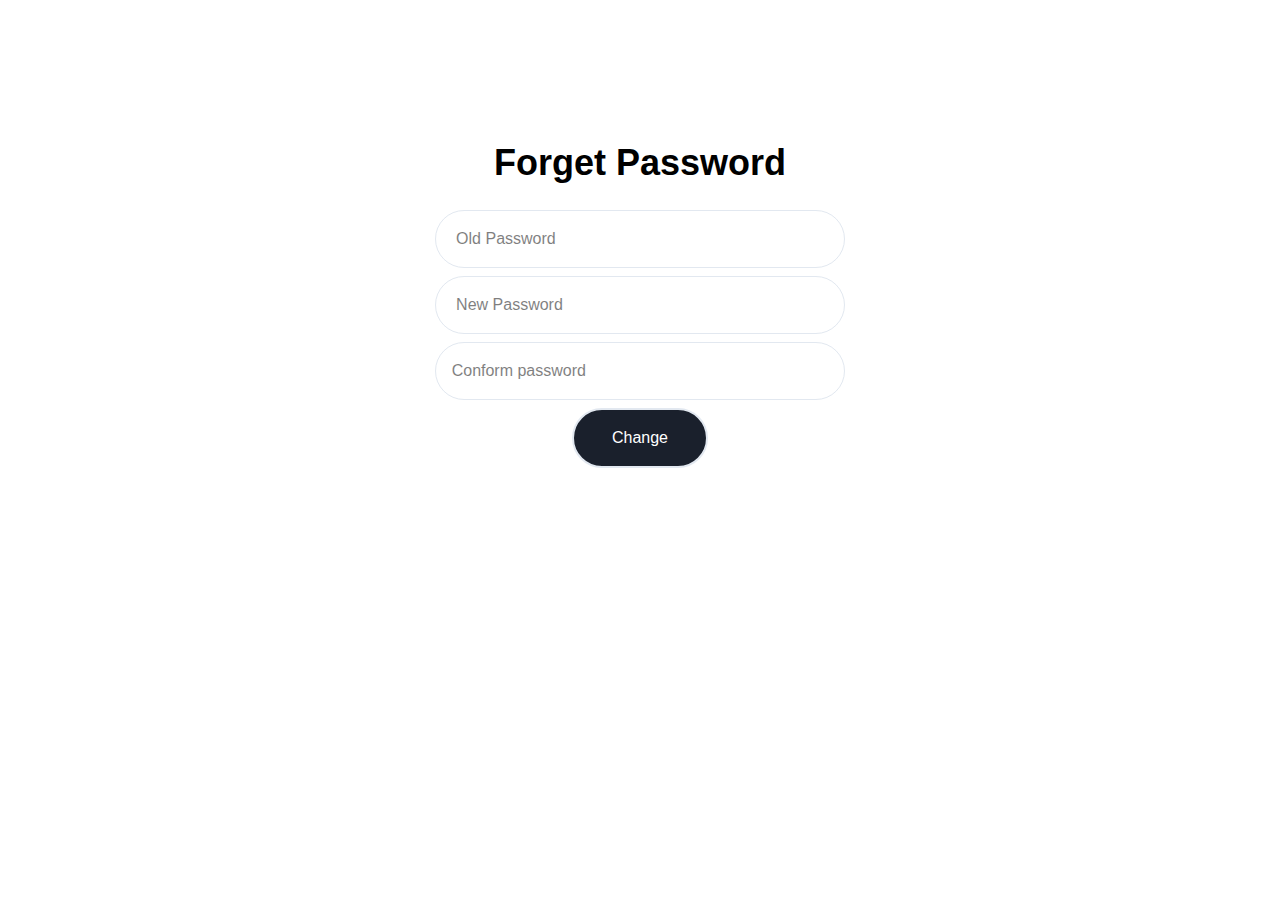
<file: TripleIT/forgetpassword.html>
<!DOCTYPE html>
<html lang="en">
<head>
    <meta charset="UTF-8">
    <meta name="viewport" content="width=device-width, initial-scale=1.0">
    <meta http-equiv="X-UA-Compatible" content="ie=edge">
    <title>Document</title>
    <link rel="stylesheet" href="https://cdnjs.cloudflare.com/ajax/libs/font-awesome/5.9.0/css/all.css">
    <link rel="stylesheet" href="css/tailwind.min.css">
    
</head>
<body>
    <!-- =========== forget password section ===========-->
    <div class=" px-2 mx-auto my-0 mt-24 text-center list-none pt-5  lg:w-1/3  Loginbox  ">
         <h1 class="text-xl my-5 font-bold md:text-4xl">Forget Password</h1>
         <div>
            <li class="mb-2 border border-2 rounded-full text-left pl-4 py-2 bg-white md:py-4"><input type="password" name="pass" id="pass" placeholder=" Old Password"></li>
            <li class="mb-2 border border-2 rounded-full text-left pl-4 py-2 bg-white md:py-4"><input type="password" name="pass" id="pass" placeholder=" New Password"></li>
            <li class="mb-2 border border-2 rounded-full text-left pl-4 py-2 bg-white md:py-4"><input type="password" name="pass" id="pass" placeholder="Conform password"></li>
            <li > <button class="  bg-gray-900 border-2 py-2 w-1/3  text-white rounded-full mx-auto my-0 md:py-4">Change </button></li>
         </div>
    </div>
</body>
</html>
</file>
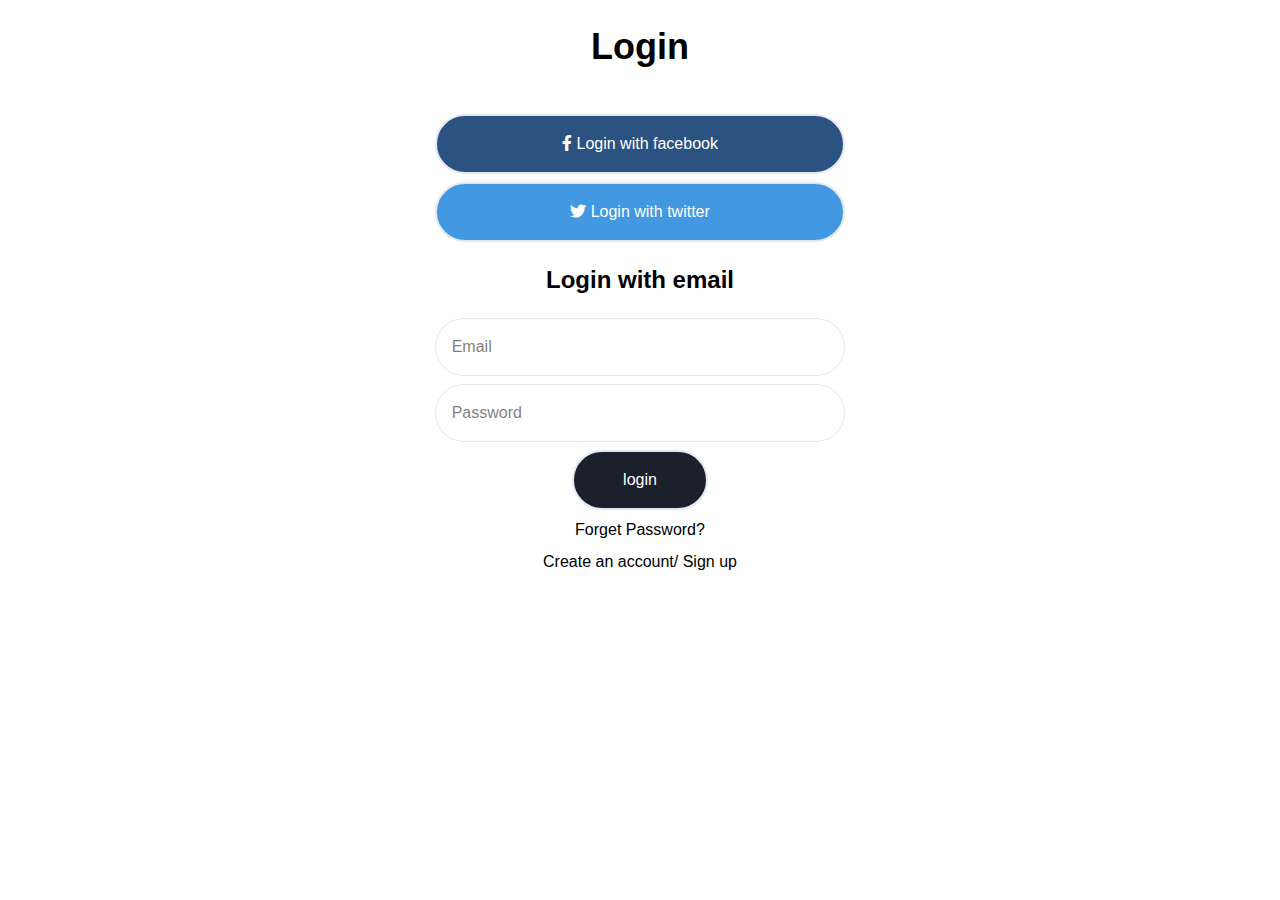
<file: TripleIT/login.html>
<!DOCTYPE html>
<html lang="en">
<head>
    <meta charset="UTF-8">
    <meta name="viewport" content="width=device-width, initial-scale=1.0">
    <meta http-equiv="X-UA-Compatible" content="ie=edge">
    <title>Document</title>
    <link rel="stylesheet" href="https://cdnjs.cloudflare.com/ajax/libs/font-awesome/5.9.0/css/all.css">
    <link rel="stylesheet" href="css/tailwind.min.css">
    
</head>
<body>
    <!-- ============= Login section =============-->
    <div class=" px-2 mx-auto my-0  text-center list-none pt-5 md:w-1/3  Loginbox  ">
        <div>
             <h1 class="text-2xl text-black font-black md:text-4xl">Login</h1>
        </div>
        <div class="mt-10">
            <li class=" mb-2">
                <button class=" bg-blue-800 border-2  py-2 w-full rounded-full text-white md:py-4"><span class="fab fa-facebook-f "></span>  Login  with facebook</button>
            </li>
            <li>
                <button class="bg-blue-500 border-2 py-2 w-full rounded-full text-white md:py-4"><span class="fab fa-twitter"></span>  Login with twitter</button>
            </li>
        </div>
            <h1 class="text-xl my-5 font-bold md:text-2xl">Login with email</h1>
        <div>
            <li class="mb-2 border border-2 rounded-full text-left pl-4 py-2 bg-white md:py-4"><input type="email" name="email" id="email" placeholder="Email"></li>
            <li class="mb-2 border border-2 rounded-full text-left pl-4 py-2 bg-white md:py-4"><input type="password" name="pass" id="pass" placeholder="Password"></li>
            <li> <button class="  bg-gray-900 border-2 py-2 w-1/3  text-white rounded-full mx-auto my-0 md:py-4">login </button></li>
         </div>
            <p class="py-2"><a href="forgetpassword.html">Forget Password?</a></p>
            <p class="mx-0 px-0">Create an account/ <a href="signup.html">Sign up</a></p>
    </div>
</body>
</html>
</file>
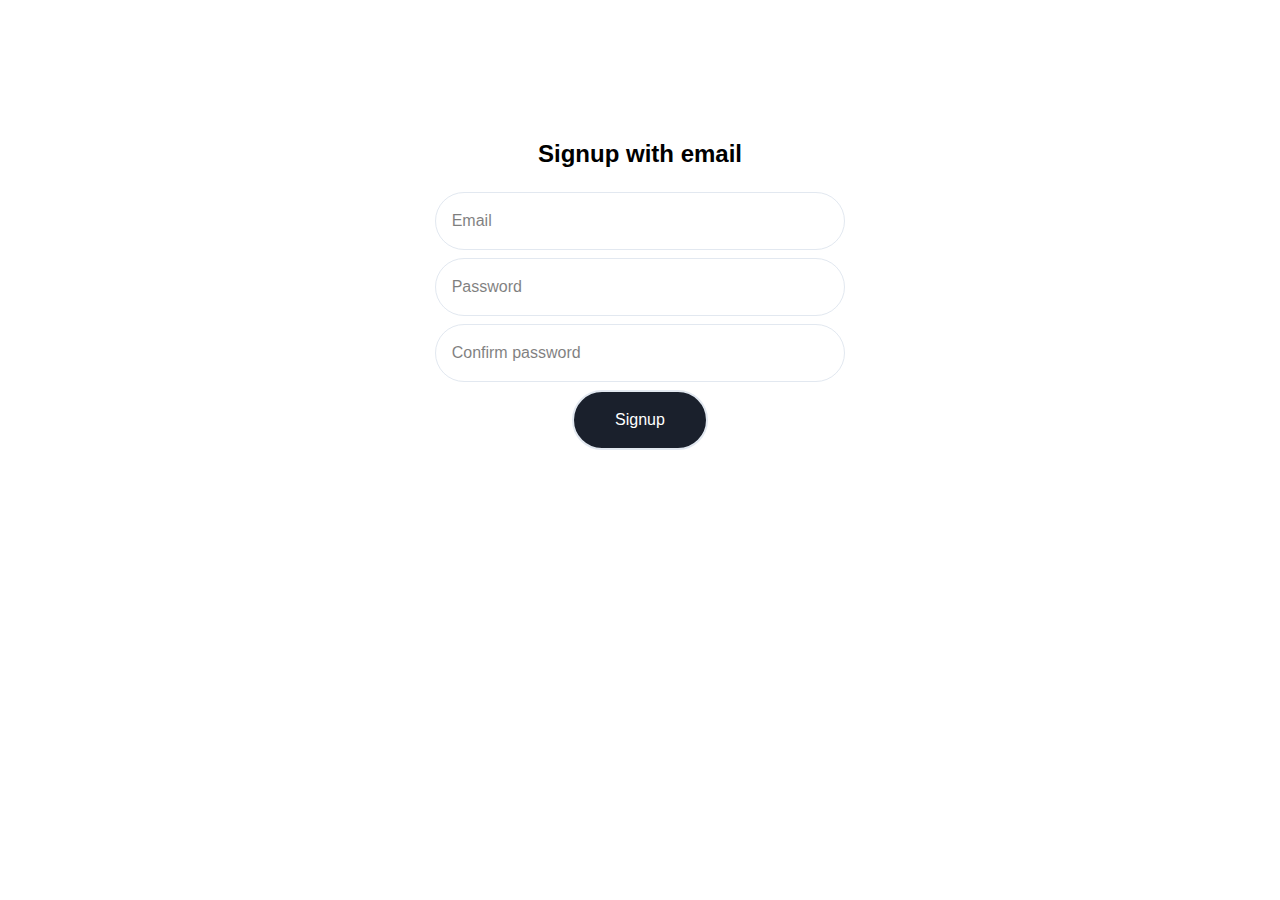
<file: TripleIT/signup.html>
<!DOCTYPE html>
<html lang="en">
<head>
    <meta charset="UTF-8">
    <meta name="viewport" content="width=device-width, initial-scale=1.0">
    <meta http-equiv="X-UA-Compatible" content="ie=edge">
    <title>Document</title>
    <link rel="stylesheet" href="https://cdnjs.cloudflare.com/ajax/libs/font-awesome/5.9.0/css/all.css">
    <link rel="stylesheet" href="css/tailwind.min.css">
    
</head>
<body>
    <!-- =============== sign up section =================-->
    <div class=" px-2 mx-auto my-0 mt-24 text-center list-none pt-5 md:w-1/3  Loginbox  ">
         <h1 class="text-xl my-5 font-bold md:text-2xl">Signup with email</h1>
         <div>
            <li class="mb-2 border border-2 rounded-full text-left pl-4 py-2 bg-white md:py-4"><input type="email" name="email" id="email" placeholder="Email"></li>
            <li class="mb-2 border border-2 rounded-full text-left pl-4 py-2 bg-white md:py-4"><input type="password" name="pass" id="pass" placeholder="Password"></li>
            <li class="mb-2 border border-2 rounded-full text-left pl-4 py-2 bg-white md:py-4"><input type="password" name="pass" id="pass" placeholder="Confirm password"></li>
            <li> <button class="  bg-gray-900 border-2 py-2 w-1/3  text-white rounded-full mx-auto my-0 md:py-4">Signup </button></li>
         </div>
      </div>
</body>
</html>
</file>
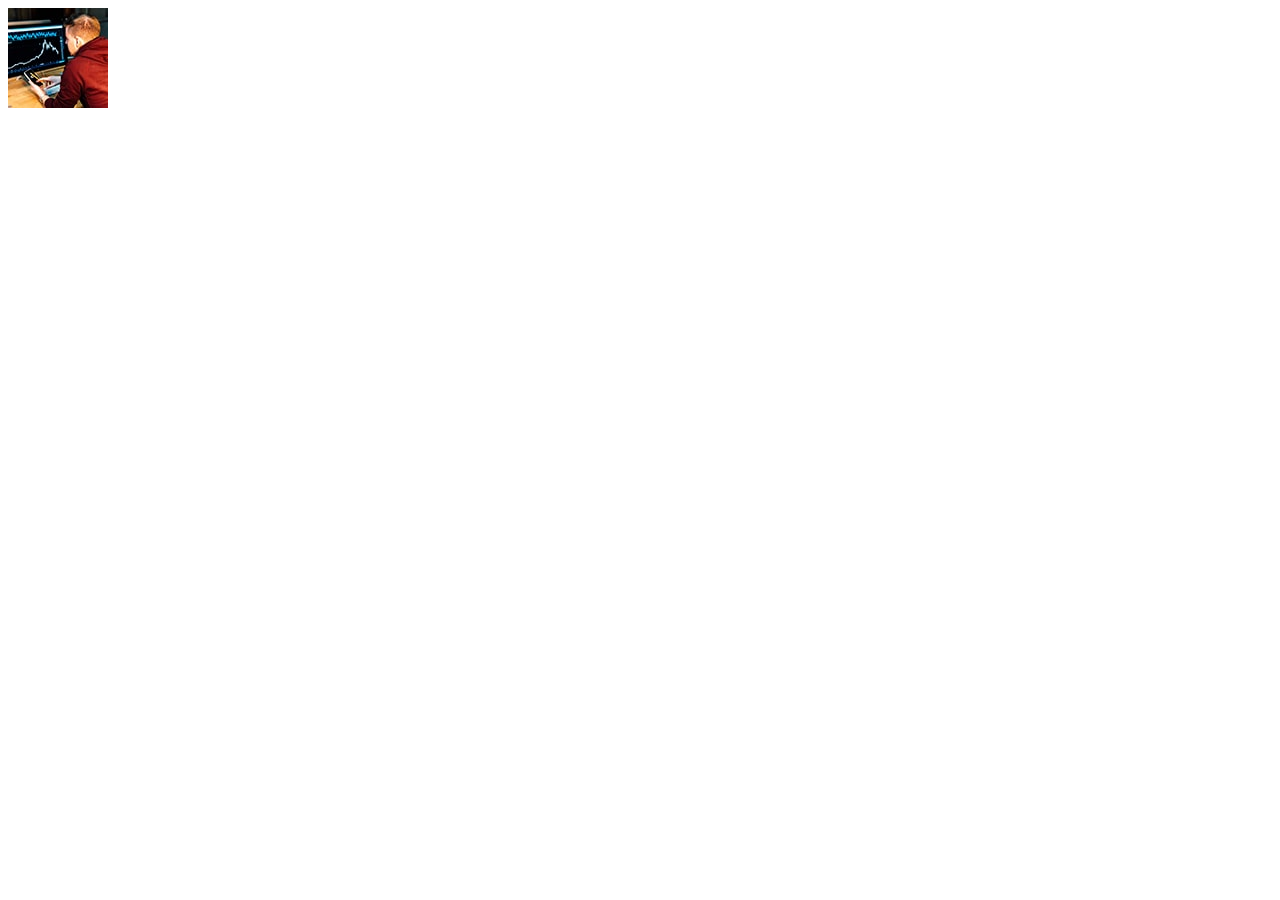
<file: TripleIT/transition.html>
<!DOCTYPE html>
<html lang="en">
<head>
    <meta charset="UTF-8">
    <meta name="viewport" content="width=device-width, initial-scale=1.0">
    <meta http-equiv="X-UA-Compatible" content="ie=edge">
    <title>Document</title>
    <style>
        #cf3{
            position: relative;
            margin: o auto;
        }
        #cf3 img{
            position: absolute;
            left:0;
            -webkit-transition: opacity 1s ease-in-out;
            -moz-transition: opacity 1s ease-in-out;
            -o-transition: opacity 1s ease-in-out;
            transition: opacity 1s ease-in-out;
        }
#cf3 img.top:hover{
    opacity: 0;
}
        @keyframes cf3FadeInOut {
  0% {
  opacity:1;
}
45% {
opacity:1;
}
55% {
opacity:0;
}
100% {
opacity:0;
}
}

#cf3 img.top {
animation-name: cf3FadeInOut;
animation-timing-function: ease-in-out;
animation-iteration-count: infinite;
animation-duration: 10s;
animation-direction: alternate;
}
    </style>
</head>
<body>
    <div id="cf3">
        <img class="bottom" src="img/19.jpg" alt="">
        <img class="top" src="img/20.jpg" alt="">
        <img  class="top" src="img/22.jpg" alt="">
        <img  class="top" src="img/24.jpg" alt="">
    </div>
   
</body>
</html>
</file>
<file: TripleIT/css/index.css>
@font-face {
    font-family: Roboto-Regular;
    src: url('../fonts/Roboto/Roboto-Regular.ttf'); 
  }
  
  @font-face {
    font-family: Roboto-Medium;
    src: url('../fonts/Roboto/Roboto-Medium.ttf'); 
  }
  
  @font-face {
    font-family: Roboto-Bold;
    src: url('../fonts/Roboto/Roboto-Bold.ttf'); 
  }
  
  @font-face {
    font-family: Roboto-Black;
    src: url('../fonts/Roboto/Roboto-Black.ttf'); 
  }
  
  /*------------------------------------------------------------------
  [ 2 ]*/
  @font-face {
    font-family: Lato-Regular;
    src: url('../fonts/Lato/Lato-Regular.ttf'); 
  }
  
  
  
.color{
    background-color: linear-gradient(134deg,#4299E1,#9F7AEA);
}
nav ul li.home1:hover .homebox{
     display:block;
     
   
 }
nav ul li.news:hover .newsbox{
    display:block;
   
}
nav ul li.entertainment:hover .entertainmentbox{
    display:block;
}
nav ul li.brand:hover .brandbox{
    display:block;
}
nav ul li.popular:hover .popularbox{
    display:block;
}
nav ul li.latest:hover .latestbox{
    display:block;
}
.content{
    background-color: rgba(225, 225, 225, 0.5);
}
.image-hov:hover{
    cursor: pointer;
    opacity: 0.85;

}
.b-g-color{
    border-left-color: green;
}
.b-c-color{
    border-left-color: crimson;
}
.b-y-color{
    border-left-color: yellow;
}
.btn-back-to-top {
  display: -webkit-box;
  display: -webkit-flex;
  display: -moz-box;
  display: -ms-flexbox;
  display: flex;
  position: fixed;
  width: 35px;
  height: 35px;
  bottom: -40px;
  right: 40px;
  background-color: #17b978;
  justify-content: center;
  align-items: center;
  z-index: 1000;
  opacity: 0.6;
  cursor: pointer;
  transition: all 0.4s;
  -webkit-transition: all 0.4s;
  -o-transition: all 0.4s;
  -moz-transition: all 0.4s;
}

.symbol-btn-back-to-top {
  font-size: 18px;
  color: white;
  line-height: 1em;
}

.btn-back-to-top:hover {
  opacity: 1;
}

@media (max-width: 575px) {
  .btn-back-to-top {
    bottom: 0px;
    right: 15px;
  }
}

.show-btn-back-to-top {bottom: 0;}

/* Start Popular Courses Area
=========================================================================================== */
.popular-course-area .container-fluid {
    padding-left: 21%;
    padding-right: 0; }
    @media (min-width: 1921px) {
      .popular-course-area .container-fluid {
        max-width: 1140px;
        padding-left: 15px; } }
    @media (max-width: 1665px) {
      .popular-course-area .container-fluid {
        max-width: 1140px;
        padding-left: 15px; } }
    @media (max-width: 1199px) {
      .popular-course-area .container-fluid {
        max-width: 960px; } }
    @media (max-width: 991px) {
      .popular-course-area .container-fluid {
        padding-right: 15px; } }
    @media (max-width: 768px) {
      .popular-course-area .container-fluid {
        max-width: 720px; } }
  .popular-course-area .section-title {
    margin-right: 0; }
  .popular-course-area .owl-stage {
    padding-left: 0 !important; }
  .popular-course-area .owl-controls {
    position: absolute;
    top: -95px;
    right: 27%; }
    @media (max-width: 991px) {
      .popular-course-area .owl-controls {
        display: none; } }
 
  .single-popular-course .name {
    text-transform: uppercase;
    font-size: 12px;
    font-weight: 500; }
  .single-popular-course .value {
    color: #222222;
    font-weight: 700; }
   img:hover {
      cursor: pointer;
      }
</file>
